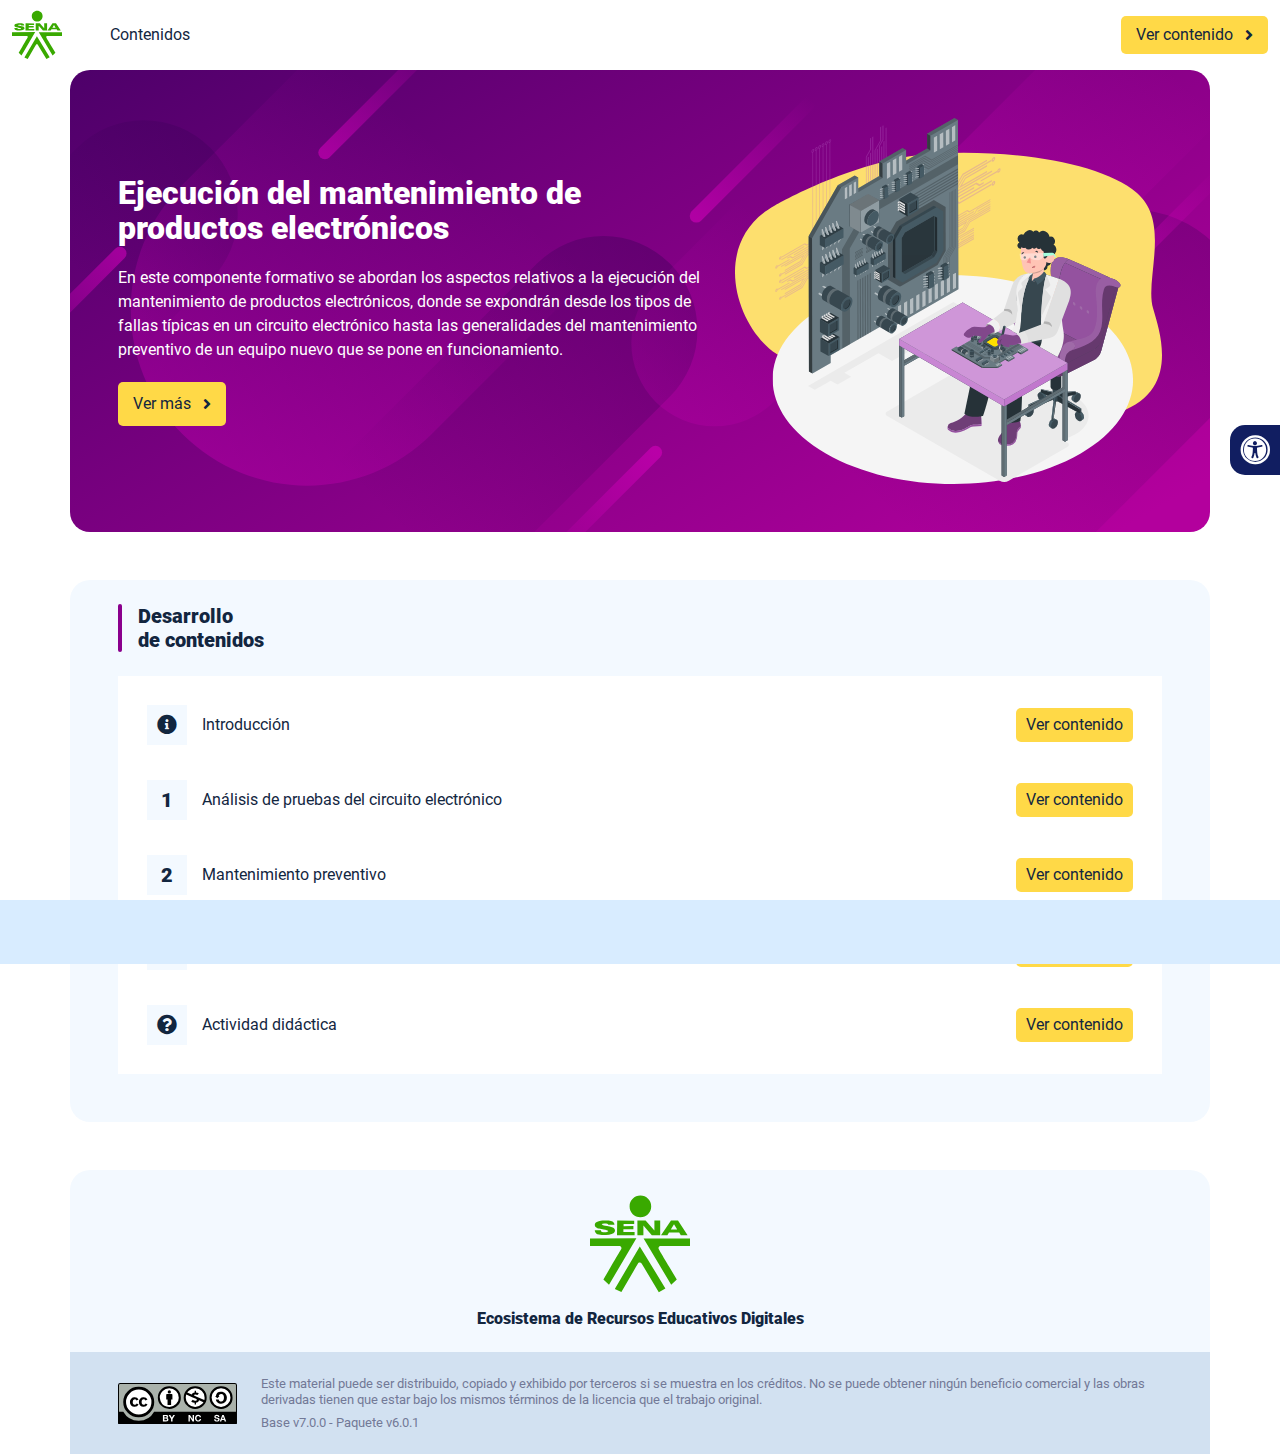
<file: index.html>
<!DOCTYPE html><html lang=""><head><meta charset="utf-8"><meta http-equiv="X-UA-Compatible" content="IE=edge"><meta name="viewport" content="width=device-width,initial-scale=1"><link rel="icon" href="favicon.ico"><title>Ejecución del mantenimiento de productos electrónicos</title><link href="css/chunk-0c047e41.3babef71.css" rel="prefetch"><link href="css/chunk-25b302c8.3babef71.css" rel="prefetch"><link href="css/chunk-26fc7596.3babef71.css" rel="prefetch"><link href="css/chunk-2d2747e2.3babef71.css" rel="prefetch"><link href="css/chunk-32334cb6.3babef71.css" rel="prefetch"><link href="css/chunk-3c57cd7b.3babef71.css" rel="prefetch"><link href="css/chunk-4f2d402a.3babef71.css" rel="prefetch"><link href="css/chunk-515a8379.a6819f37.css" rel="prefetch"><link href="css/chunk-59974754.00ea0066.css" rel="prefetch"><link href="css/chunk-60cbc06b.09438581.css" rel="prefetch"><link href="css/chunk-6e1e538a.3ba0a060.css" rel="prefetch"><link href="css/chunk-766a929b.8024496b.css" rel="prefetch"><link href="css/chunk-f2df7d2c.3babef71.css" rel="prefetch"><link href="css/comple.3d54ae59.css" rel="prefetch"><link href="css/creditos.7a6703d5.css" rel="prefetch"><link href="css/glosario.7948f788.css" rel="prefetch"><link href="css/referencias.9ede62c3.css" rel="prefetch"><link href="css/tema1.9f74867a.css" rel="prefetch"><link href="css/tema2.792bbd8e.css" rel="prefetch"><link href="js/actividad.cfe5ff0c.js" rel="prefetch"><link href="js/chunk-0206bfa0.9d64e2cb.js" rel="prefetch"><link href="js/chunk-0c047e41.c1b5f948.js" rel="prefetch"><link href="js/chunk-13a6037e.b6cc52b1.js" rel="prefetch"><link href="js/chunk-18f95272.c2a5eee4.js" rel="prefetch"><link href="js/chunk-25b302c8.26cfb7b2.js" rel="prefetch"><link href="js/chunk-26fc7596.286ada91.js" rel="prefetch"><link href="js/chunk-2c06842c.44a60f75.js" rel="prefetch"><link href="js/chunk-2d0c5615.ebc1981a.js" rel="prefetch"><link href="js/chunk-2d0e96ec.7b8875b5.js" rel="prefetch"><link href="js/chunk-2d208d90.9c6a4a0e.js" rel="prefetch"><link href="js/chunk-2d21d0e2.320e0a0d.js" rel="prefetch"><link href="js/chunk-2d22c123.474e9714.js" rel="prefetch"><link href="js/chunk-2d2747e2.55b9a2a1.js" rel="prefetch"><link href="js/chunk-2e80bb9a.818f9add.js" rel="prefetch"><link href="js/chunk-319206de.2b0a71fd.js" rel="prefetch"><link href="js/chunk-32334cb6.4e06baf7.js" rel="prefetch"><link href="js/chunk-36769079.f509823e.js" rel="prefetch"><link href="js/chunk-3c57cd7b.d8fd3cb3.js" rel="prefetch"><link href="js/chunk-4cdd78c0.21552dad.js" rel="prefetch"><link href="js/chunk-4f2d402a.f52de32d.js" rel="prefetch"><link href="js/chunk-515a8379.ad4b0488.js" rel="prefetch"><link href="js/chunk-53ccb27e.e4c9c4d9.js" rel="prefetch"><link href="js/chunk-55d286b8.984d19df.js" rel="prefetch"><link href="js/chunk-59974754.4b536167.js" rel="prefetch"><link href="js/chunk-60cbc06b.17f2bb4a.js" rel="prefetch"><link href="js/chunk-659152b8.4c724f06.js" rel="prefetch"><link href="js/chunk-6e1e538a.1656d117.js" rel="prefetch"><link href="js/chunk-766a929b.4fd76fb0.js" rel="prefetch"><link href="js/chunk-c796899c.b404a9ce.js" rel="prefetch"><link href="js/chunk-e8a7823a.9ff4a1e8.js" rel="prefetch"><link href="js/chunk-f2df7d2c.d2fe56d5.js" rel="prefetch"><link href="js/chunk-fde47172.6ef31f8b.js" rel="prefetch"><link href="js/comple.5336269e.js" rel="prefetch"><link href="js/creditos.e0a862ca.js" rel="prefetch"><link href="js/glosario.363dc589.js" rel="prefetch"><link href="js/intro.572622a7.js" rel="prefetch"><link href="js/referencias.d08e66c8.js" rel="prefetch"><link href="js/sintesis.1ff65897.js" rel="prefetch"><link href="js/tema1.a4a6619f.js" rel="prefetch"><link href="js/tema2.3b113347.js" rel="prefetch"><link href="js/tema3.525ac3df.js" rel="prefetch"><link href="css/app.ff133e4c.css" rel="preload" as="style"><link href="css/chunk-vendors.dcd88f6c.css" rel="preload" as="style"><link href="js/app.e554df5c.js" rel="preload" as="script"><link href="js/chunk-vendors.dc5159f4.js" rel="preload" as="script"><link href="css/chunk-vendors.dcd88f6c.css" rel="stylesheet"><link href="css/app.ff133e4c.css" rel="stylesheet"></head><body><noscript><strong>We're sorry but Ejecución del mantenimiento de productos electrónicos doesn't work properly without JavaScript enabled. Please enable it to continue.</strong></noscript><div id="app"></div><script src="js/chunk-vendors.dc5159f4.js"></script><script src="js/app.e554df5c.js"></script></body></html>
</file>
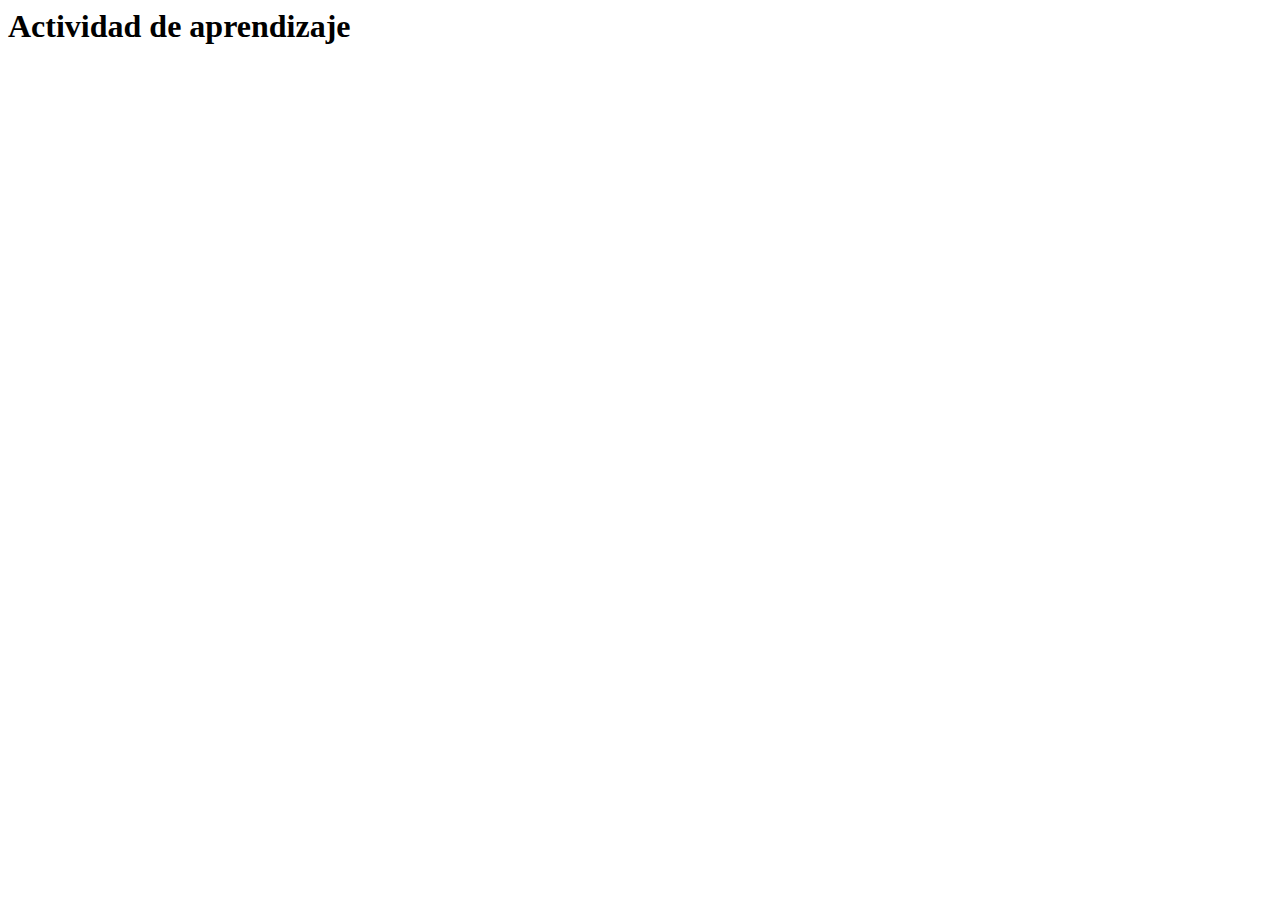
<file: actividades/actividad.html>
<html lang="en">
<head>
  <meta charset="UTF-8">
  <meta http-equiv="X-UA-Compatible" content="IE=edge">
  <meta name="viewport" content="width=device-width, initial-scale=1.0">
  <title>Actividad de aprendizaje</title>
</head>
<body>
  <h1>Actividad de aprendizaje</h1>
</body>
</html>
</file>
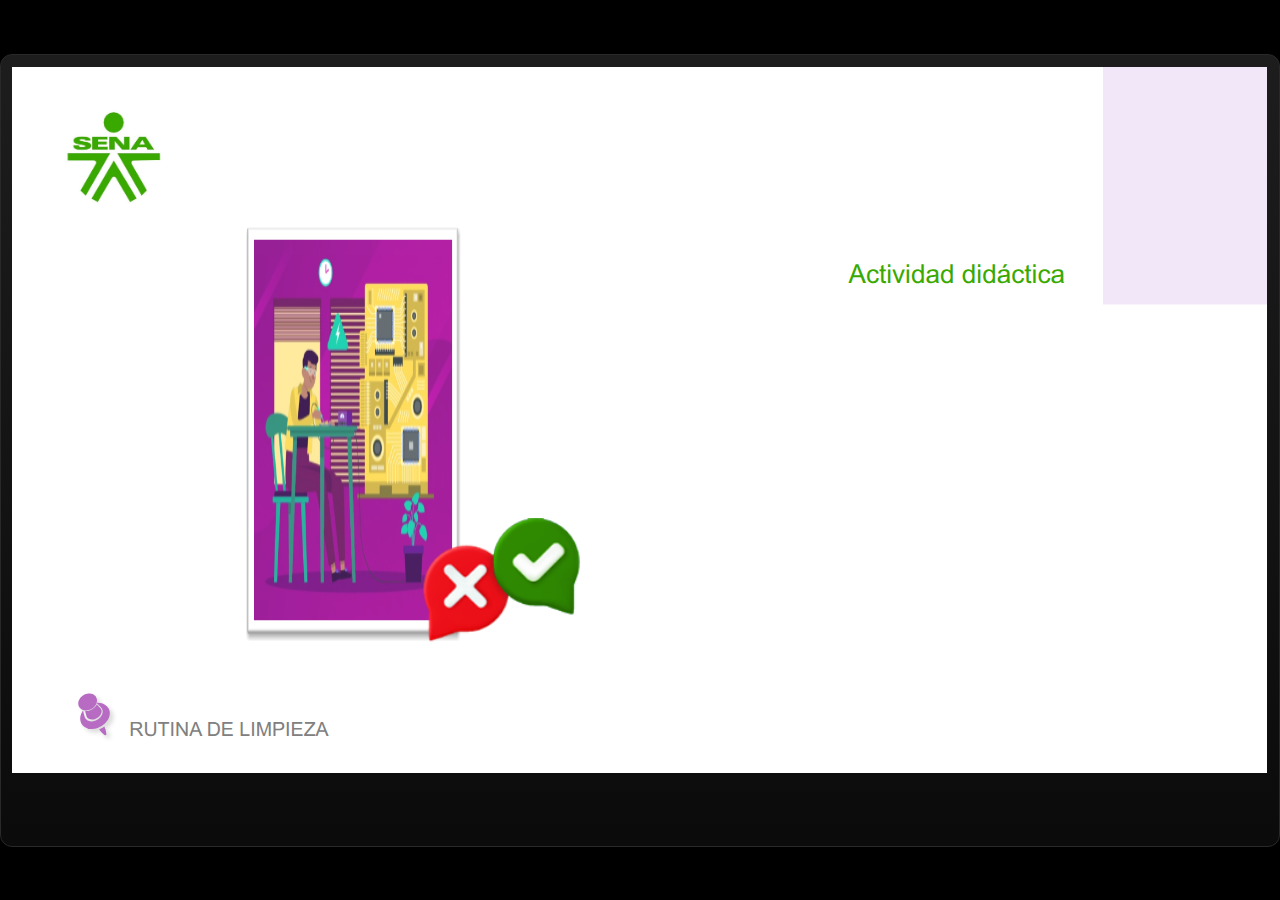
<file: actividades/actividad1/actividad.html>
﻿<!doctype html>
<html lang="es">
<head>
  <meta charset="utf-8">
  <!-- Creado con Storyline 360 - http://www.articulate.com  -->
  <!-- version: 3.76.30446.0 -->
  <title>Actividad did&#225;ctica</title>
  <meta http-equiv="x-ua-compatible" content="IE=edge"/>
  <meta name="viewport" content="width=device-width,initial-scale=1,user-scalable=no,shrink-to-fit=no,minimal-ui"/>
  <meta name="apple-mobile-web-app-capable" content="yes"/>
  <style>
    html, body { height: 100%; padding: 0; margin: 0 }
    #app { height: 100%; width: 100%; }
  </style>

  <script>
    window.DS = {};
    window.globals = {
      DATA_PATH_BASE: '',
      HAS_FRAME: true,
      HAS_SLIDE: true,

      lmsPresent: false,
      tinCanPresent: false,
      cmi5Present: false,
      aoSupport: false,
      scale: 'show all',
      captureRc: false,
      browserSize: 'optimal',
      bgColor: '#000000',
      features: 'AccessibleVideo,ConnectionMessages,DropIn1,FullScreenToggle,InsertSvgPicture,LayerPresentAsDialog,MultipleQuizTracking,PlayerSpeedControl,StreamingVideo,UpdatedThemeEditor,UseAudioElement,VideoTranscripts',
      themeName: 'classic',
      preloaderColor: '#FFFFFF',
      suppressAnalytics: false,
      productChannel: 'stable',
      publishSource: 'storyline',
      aid: 'aid|5304b41d-7af7-4125-b8d1-83eb222823e2',
      cid: '0a2c10ff-bcb6-42c3-90ff-854b3ac77930',
      playerVersion: '3.76.30446.0',
      publishTimestamp: '2023-06-22T17:48:14.1954313Z',
      maxIosVideoElements: 10,
      connectionSettings: { mode: 'disabled' },

      
      parseParams: function(qs) {
        if (window.globals.parsedParams != null) {
          return window.globals.parsedParams;
        }
        qs = (qs || window.location.search.substr(1)).split('+').join(' ');
        var params = {},
            tokens,
            re = /[?&]?([^=]+)=([^&]*)/g;

        while (tokens = re.exec(qs)) {
          params[decodeURIComponent(tokens[1]).trim()] =
            decodeURIComponent(tokens[2]).trim();
        }
        window.globals.parsedParams = params;
        return params;
      }

    };
  </script>
  <script>
    var isIe11 = ('ActiveXObject' in window || window.MSBlobBuilder != null)
      && window.msCrypto != null && !window.ActiveXObject;
    if (isIe11) {
      window.globals.unsupportedBrowser = true;
      document.write(atob('[base64]'));
    }
  </script>
  
  <script>window.THREE = { };</script>
  
</head>
<body style="background: #000000" class="cs-HTML theme-classic">
  <!-- 360 -->
  <script>!function(){var e,i=/iPhone/i,o=/iPod/i,n=/iPad/i,t=/\biOS-universal(?:.+)Mac\b/i,r=/\bAndroid(?:.+)Mobile\b/i,a=/Android/i,d=/(?:SD4930UR|\bSilk(?:.+)Mobile\b)/i,p=/Silk/i,l=/Windows Phone/i,u=/\bWindows(?:.+)ARM\b/i,b=/BlackBerry/i,s=/BB10/i,c=/Opera Mini/i,f=/\b(CriOS|Chrome)(?:.+)Mobile/i,h=/Mobile(?:.+)Firefox\b/i,v=function(e){return void 0!==e&&"MacIntel"===e.platform&&"number"==typeof e.maxTouchPoints&&e.maxTouchPoints>1&&"undefined"==typeof MSStream};e=function(e){var m={userAgent:"",platform:"",maxTouchPoints:0};e||"undefined"==typeof navigator?"string"==typeof e?m.userAgent=e:e&&e.userAgent&&(m={userAgent:e.userAgent,platform:e.platform,maxTouchPoints:e.maxTouchPoints||0}):m={userAgent:navigator.userAgent,platform:navigator.platform,maxTouchPoints:navigator.maxTouchPoints||0};var g=m.userAgent,y=g.split("[FBAN");void 0!==y[1]&&(g=y[0]),void 0!==(y=g.split("Twitter"))[1]&&(g=y[0]);var A=function(e){return function(i){return i.test(e)}}(g),w={apple:{phone:A(i)&&!A(l),ipod:A(o),tablet:!A(i)&&(A(n)||v(m))&&!A(l),universal:A(t),device:(A(i)||A(o)||A(n)||A(t)||v(m))&&!A(l)},amazon:{phone:A(d),tablet:!A(d)&&A(p),device:A(d)||A(p)},android:{phone:!A(l)&&A(d)||!A(l)&&A(r),tablet:!A(l)&&!A(d)&&!A(r)&&(A(p)||A(a)),device:!A(l)&&(A(d)||A(p)||A(r)||A(a))||A(/\bokhttp\b/i)},windows:{phone:A(l),tablet:A(u),device:A(l)||A(u)},other:{blackberry:A(b),blackberry10:A(s),opera:A(c),firefox:A(h),chrome:A(f),device:A(b)||A(s)||A(c)||A(h)||A(f)},any:!1,phone:!1,tablet:!1};return w.any=w.apple.device||w.android.device||w.windows.device||w.other.device,w.phone=w.apple.phone||w.android.phone||w.windows.phone,w.tablet=w.apple.tablet||w.android.tablet||w.windows.tablet,w}(),"object"==typeof exports&&"undefined"!=typeof module?module.exports=e:"function"==typeof define&&define.amd?define((function(){return e})):this.isMobile=e}();
    window.isMobile.apple.tablet = window.isMobile.apple.tablet ||
      (navigator.platform === 'MacIntel' && navigator.maxTouchPoints > 1);
    window.isMobile.apple.device = window.isMobile.apple.device || window.isMobile.apple.tablet;
    window.isMobile.tablet = window.isMobile.tablet || window.isMobile.apple.tablet;
    window.isMobile.any = window.isMobile.any || window.isMobile.apple.tablet;
  </script>

  <div id="focus-sink" tabindex="-1"></div>

  <div id="preso"></div>
  <script>
    (function() {

      var classTypes = [ 'desktop', 'mobile', 'phone', 'tablet' ];

      var addDeviceClasses = function(prefix, testObj) {
        var curr, i;
        for (i = 0; i < classTypes.length; i++) {
          curr = classTypes[i];
          if (testObj[curr]) {
            document.body.classList.add(prefix + curr);
          }
        }
      };

      var params = window.globals.parseParams(),
          isDevicePreview = params.devicepreview === '1',
          isPhoneOverride = params.deviceType === 'phone' || (isDevicePreview && params.phone == '1'),
          isTabletOverride = (params.deviceType === 'tablet' || isDevicePreview) && !isPhoneOverride,
          isMobileOverride = isPhoneOverride || isTabletOverride;

      var deviceView = {
        desktop: !window.isMobile.any && !isMobileOverride,
        mobile: window.isMobile.any || isMobileOverride,
        phone: isPhoneOverride || (window.isMobile.phone && !isTabletOverride),
        tablet: isTabletOverride || window.isMobile.tablet
      };

      window.globals.deviceView = deviceView;
      window.isMobile.desktop = !window.isMobile.any;
      window.isMobile.mobile = window.isMobile.any;

      addDeviceClasses('view-', deviceView);

    })();
  </script>
  
  <script src='story_content/user.js' type=text/javascript></script>
  <div class="slide-loader"></div>

  <script>
    if (window.globals.deviceView.isMobile) { var doc = document, loader = doc.body.querySelector('.slide-loader'); [ 1, 2, 3 ].forEach(function(n) { var d = doc.createElement('div'); d.style.backgroundColor = window.globals.preloaderColor; d.classList.add('mobile-loader-dot'); d.classList.add('dot' + n); loader.appendChild(d); }); }
  </script>

  <div class="mobile-load-title-overlay" style="display: none">
    <div class="mobile-load-title">Actividad did&#225;ctica</div>
  </div>

  <div class="mobile-chrome-warning"></div>

  
<style>
  .warn-connection-dialog {
    display: none;
    background: transparent;
    pointer-events: none;
    position: fixed;
    left: 0;
    top: 0;
    width: 100%;
    height: 100%;
    z-index: 999;
  }

  .warn-connection-content {
    border-radius: 4px;
    background: white;
    border: 1px solid #E7E7E7;
    color: #333333;
    box-shadow: 0 2px 4px rgba(0, 0, 0, 0.25);
    transition: all 150ms ease-out;
    position: absolute;
    white-space: nowrap;
  }

  .view-phone.is-landscape .warn-connection-content {
    left: 23px;
    bottom: 23px;
  }

  .view-tablet.is-landscape .warn-connection-content {
    left: 50%;
    top: 20px;
    transform: translateX(-50%);
  }

  .is-portrait .warn-connection-content {
    transform: translate(-50%, calc(-100% - 15px));
  }

  .warn-connection-content p {
    display: inline-block;
    margin: 0 8px 0 0;
    line-height: 33px;
    font-size: 11px;
  }

  .warn-connection-content svg {
    position: relative;
    vertical-align: middle;
    margin: 0 2px 2px 8px;
  }

  .view-desktop .warn-connection-content {
    left: 1.5em;
    bottom: 1.5em;
  }

  .view-desktop .warn-connection-content p {
    font-size: 1.1em;
  }

  .is-offline .warn-connection-dialog {
    display: block;
  }

  .is-offline .cs-panel * {
    pointer-events: none !important;
  }

  .is-offline .cs-panel {
    pointer-events: all !important;
  }

  .is-offline #nav-controls * {
    pointer-events: none !important;
  }

  .is-offline #nav-controls {
    pointer-events: all !important;
  }
</style>

<div class="warn-connection-dialog">
  <div class="warn-connection-content">
    <svg width="17" height="15" viewBox="0 0 17 15" xmlns="http://www.w3.org/2000/svg">
      <path fill="#8F0000" stroke="white" d="M16.07,12.98 L15.88,12.23 L9.51,1.21 C8.97,0.26,7.6,0.26,7.06,1.21 L0.69,12.23 C0.15,13.16,0.81,14.36,1.91,14.36 H14.65 C15.47,14.36,16.05,13.7,16.07,12.98 Z"/>
      <path fill="white" stroke="white" d="M8.58,5.5 C8.35,5.28,8.5,5.35,8.21,5.32 C8.09,5.35,7.97,5.49,7.96,5.67 C7.97,5.79,7.98,5.92,7.98,6.04 L7.98,6.04 C7.99,6.17,8,6.31,8.01,6.43 L8.01,6.44 C8.03,6.92,8.06,7.41,8.09,7.9 L8.09,7.9 C8.12,8.39,8.14,8.88,8.17,9.37 C8.17,9.39,8.18,9.42,8.2,9.44 C8.23,9.46,8.25,9.47,8.28,9.47 C8.31,9.47,8.34,9.46,8.35,9.44 C8.37,9.43,8.38,9.4,8.39,9.35 L8.39,9.34 C8.39,9.24,8.4,9.15,8.4,9.05 L8.4,9.05 C8.41,8.96,8.41,8.86,8.42,8.75 C8.43,8.44,8.45,8.12,8.47,7.81 L8.47,7.81 C8.49,7.49,8.51,7.18,8.53,6.87 C8.55,6.46,8.56,6.05,8.59,5.64 L8.6,5.62 C8.6,5.57,8.59,5.53,8.58,5.5 L8.21,5.32 Z"/>
      <circle fill="white" stroke="white" cx="8.3" cy="11.35" r="0.3"/>
    </svg>
    <p>You are offline. Trying to reconnect...</p>
  </div>
</div>

<script>
  (function() {
    window.DS.connection = {
      warningShown: false,
      assets: {},
      loadingAssetGroup: false,
      retryDelay: 500
    };

    var connectionSettings = window.globals.connectionSettings || {};

    // The `window.globals.features` variable must be set in `webpack.dev.config` when testing locally - it is not enough
    // to have it in the data - but it must be set there as well.
    var useConnectionMessages = window.AbortController != null &&
      window.location.protocol != 'file:' &&
      window.globals.features.indexOf('ConnectionMessages') != -1 &&
      connectionSettings.mode === 'normal';

    window.DS.connection.useConnectionMessages = useConnectionMessages

    var assetCount = 0;
    var checkLoadedId;


    if (useConnectionMessages && connectionSettings != null) {
      var contentEl = document.querySelector('.warn-connection-content');
      var messageEl = contentEl.querySelector('p')

      if (connectionSettings.useDarkTheme) {
        contentEl.style.borderColor = '#BABBBA';
        contentEl.style.backgroundColor = '#282828';
        contentEl.style.color = '#FFFFFF';
      }

      if (connectionSettings.message != null) {
        messageEl.textContent = window.decodeURIComponent(connectionSettings.message);
      }
    }

    function checkAssetsReady() {
      for (var i in DS.connection.assets) {
        if (!DS.connection.assets[i].success) {
          return false;
        }
      }
      return true;
    }

    function stopAssetGroup() {
      if (!useConnectionMessages) { return; }

      assetCount = 0;

      DS.connection.oldAssetGroup = DS.connection.assets;
      DS.connection.assets = {};
      DS.connection.loadingAssetGroup = false;
      clearInterval(checkLoadedId);
    }

    function startAssetGroup() {
      if (!useConnectionMessages) { return; }
      var ticks = 0;
      clearInterval(checkLoadedId);
      checkLoadedId = setInterval(function() {
        var loaded = 0;
        if (assetCount === 0 && loaded === 0) {
          clearInterval(checkLoadedId);
          return;
        }

        for (var i in DS.connection.assets) {
          if (DS.connection.assets[i].success) {
            loaded++;
          }
        }

        if (assetCount === loaded && checkAssetsReady()) {
          for (var i in DS.connection.assets) {
            if (DS.connection.assets[i].action) {
              DS.connection.assets[i].action();
            }
          }
          hideWarning();
          stopAssetGroup();
        }
      }, 100)
    }

    function requiredAsset(url, action, retry, type) {
      if (!useConnectionMessages) { return; }
      if (DS.connection.assets[url]) { return; }

      DS.connection.assets[url] = {
        success: false, action: action, retry: retry, type: type
      };
      assetCount = Object.keys(DS.connection.assets).length;
      if (!DS.connection.loadingAssetGroup) {
        startAssetGroup();
      }
      DS.connection.loadingAssetGroup = true;
    }

    function assetLoaded(url) {
      if (!useConnectionMessages) { return; }
      if (DS.connection.assets[url]) {
        DS.connection.assets[url].success = true;
      }
    }

    function assetFailed(url) {
      if (!useConnectionMessages) { return; }
      if (!DS.connection.assets[url]) {
        if (/\.js$/.test(url)) {
          setTimeout(function() {
            if (DS.connection.lastSlideLoaded != null) {
              DS.connection.lastSlideLoaded();
            }
          }, DS.connection.retryDelay);
        }
        return;
      }
      if (!DS.connection.warningShown) { showWarning(); }
      if (DS.connection.assets[url].retry) {
        setTimeout(function() {
          if (!DS.connection.assets[url].success) {
            DS.connection.assets[url].retry()
          }
        }, DS.connection.retryDelay);
      }
    }

    function hideWarning() {
      document.body.classList.remove('is-offline');
      DS.connection.warningShown = false;
    }
    DS.connection.hideWarning = hideWarning

    function showWarning(btn) {
      document.body.classList.add('is-offline')
      DS.connection.warningShown = true;
      updateWarningPosition();
    }

    function updateWarningPosition() {
      if (!DS.connection.warningShown) {
        return;
      }

      var isPortrait = document.body.classList.contains('is-portrait');
      var warningEl = document.querySelector('.warn-connection-content');

      if (isPortrait) {
        var slide = document.querySelector('.primary-slide');
        var slideRect = slide.getBoundingClientRect();

        warningEl.style.top = `${slideRect.top}px`
        warningEl.style.left = `${slideRect.left + slideRect.width / 2}px`
      } else {
        warningEl.style.top = null;
        warningEl.style.left = null;
      }

      window.requestAnimationFrame(updateWarningPosition);
    }

    // these will all be noops if the feature flag isn't set in
    // the data and `window.globals.features`
    DS.connection.requiredAsset = requiredAsset;
    DS.connection.assetLoaded = assetLoaded;
    DS.connection.assetFailed = assetFailed;
    DS.connection.stopAssetGroup = stopAssetGroup;
    DS.connection.startAssetGroup = startAssetGroup;
  })();
</script>


  <script>
    
    if (window.autoSpider && window.vInterfaceObject) {
      document.querySelector('.mobile-load-title-overlay').style.display = 'none';
    }
  </script>

  

  <link rel="stylesheet" href="html5/data/css/output.min.css" data-noprefix/>
</body>
<script src="html5/lib/scripts/bootstrapper.min.js"></script>
</html>
</file>
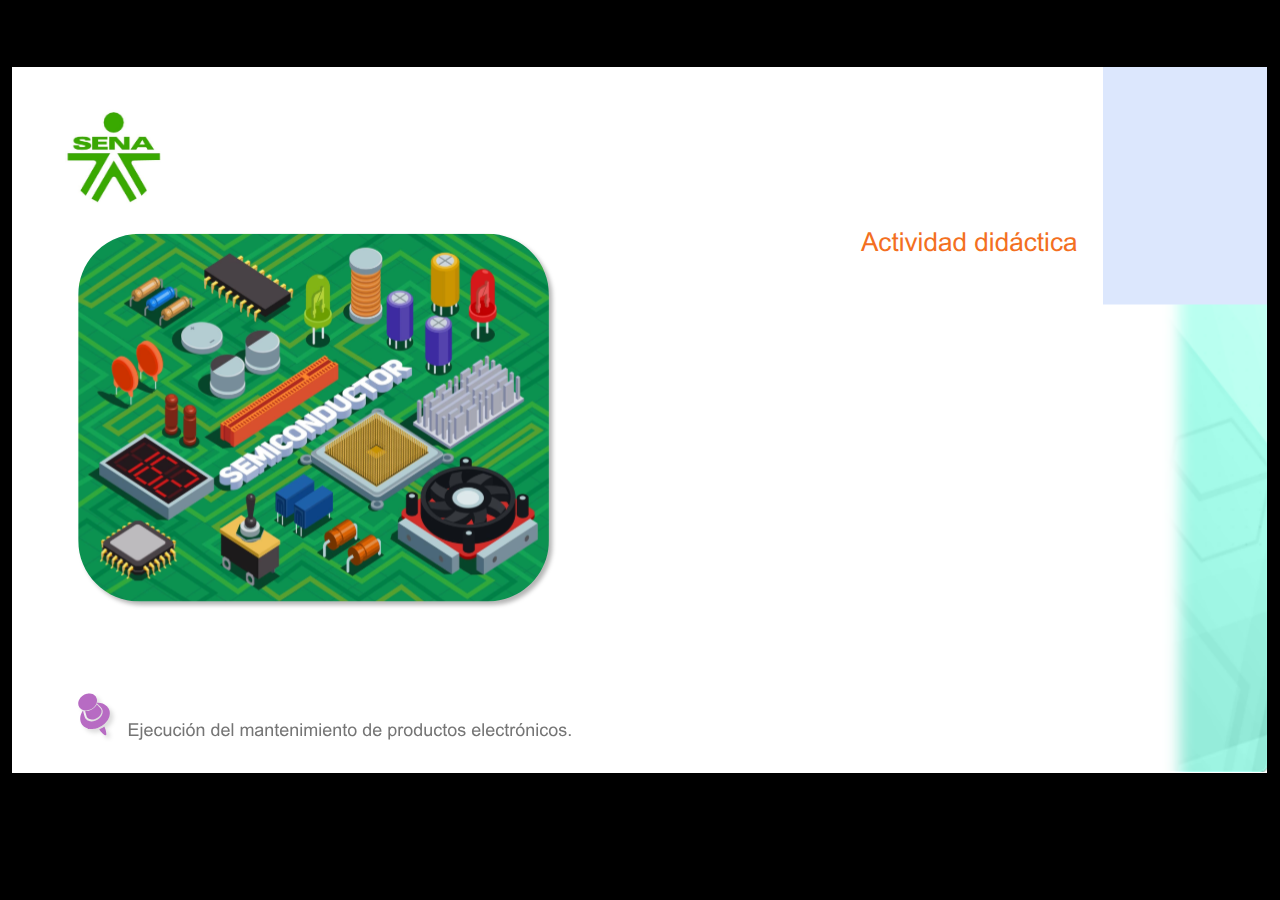
<file: actividades/AD/actividad.html>
﻿<!doctype html>
<html lang="es">
<head>
  <meta charset="utf-8">
  <!-- Creado con Storyline 360 - http://www.articulate.com  -->
  <!-- version: 3.75.30269.0 -->
  <title>Actividad did&#225;ctica</title>
  <meta http-equiv="x-ua-compatible" content="IE=edge"/>
  <meta name="viewport" content="width=device-width,initial-scale=1,user-scalable=no,shrink-to-fit=no,minimal-ui"/>
  <meta name="apple-mobile-web-app-capable" content="yes"/>
  <style>
    html, body { height: 100%; padding: 0; margin: 0 }
    #app { height: 100%; width: 100%; }
  </style>

  <script>
    window.DS = {};
    window.globals = {
      DATA_PATH_BASE: '',
      HAS_FRAME: true,
      HAS_SLIDE: true,

      lmsPresent: false,
      tinCanPresent: false,
      cmi5Present: false,
      aoSupport: false,
      scale: 'show all',
      captureRc: false,
      browserSize: 'optimal',
      bgColor: '#000000',
      features: 'AccessibleVideo,BackgroundAudio,ConnectionMessages,FullScreenToggle,InsertSvgPicture,LayerPresentAsDialog,MultipleQuizTracking,PlayerSpeedControl,StreamingVideo,UpdatedThemeEditor,UseAudioElement,VideoTranscripts',
      themeName: 'classic',
      preloaderColor: '#FFFFFF',
      suppressAnalytics: false,
      productChannel: 'stable',
      publishSource: 'storyline',
      aid: 'aid|5304b41d-7af7-4125-b8d1-83eb222823e2',
      cid: '92fe5432-18d5-48ad-9d47-d36703aa2c5a',
      playerVersion: '3.75.30269.0',
      publishTimestamp: '2023-07-26T21:23:17.3830329Z',
      maxIosVideoElements: 10,
      connectionSettings: { },

      
      parseParams: function(qs) {
        if (window.globals.parsedParams != null) {
          return window.globals.parsedParams;
        }
        qs = (qs || window.location.search.substr(1)).split('+').join(' ');
        var params = {},
            tokens,
            re = /[?&]?([^=]+)=([^&]*)/g;

        while (tokens = re.exec(qs)) {
          params[decodeURIComponent(tokens[1]).trim()] =
            decodeURIComponent(tokens[2]).trim();
        }
        window.globals.parsedParams = params;
        return params;
      }

    };
  </script>
  <script>
    var isIe11 = ('ActiveXObject' in window || window.MSBlobBuilder != null)
      && window.msCrypto != null && !window.ActiveXObject;
    if (isIe11) {
      window.globals.unsupportedBrowser = true;
      document.write(atob('[base64]'));
    }
  </script>
  
  <script>window.THREE = { };</script>
  
</head>
<body style="background: #000000" class="cs-HTML theme-classic">
  <!-- 360 -->
  <script>!function(){var e,i=/iPhone/i,o=/iPod/i,n=/iPad/i,t=/\biOS-universal(?:.+)Mac\b/i,r=/\bAndroid(?:.+)Mobile\b/i,a=/Android/i,d=/(?:SD4930UR|\bSilk(?:.+)Mobile\b)/i,p=/Silk/i,l=/Windows Phone/i,u=/\bWindows(?:.+)ARM\b/i,b=/BlackBerry/i,s=/BB10/i,c=/Opera Mini/i,f=/\b(CriOS|Chrome)(?:.+)Mobile/i,h=/Mobile(?:.+)Firefox\b/i,v=function(e){return void 0!==e&&"MacIntel"===e.platform&&"number"==typeof e.maxTouchPoints&&e.maxTouchPoints>1&&"undefined"==typeof MSStream};e=function(e){var m={userAgent:"",platform:"",maxTouchPoints:0};e||"undefined"==typeof navigator?"string"==typeof e?m.userAgent=e:e&&e.userAgent&&(m={userAgent:e.userAgent,platform:e.platform,maxTouchPoints:e.maxTouchPoints||0}):m={userAgent:navigator.userAgent,platform:navigator.platform,maxTouchPoints:navigator.maxTouchPoints||0};var g=m.userAgent,y=g.split("[FBAN");void 0!==y[1]&&(g=y[0]),void 0!==(y=g.split("Twitter"))[1]&&(g=y[0]);var A=function(e){return function(i){return i.test(e)}}(g),w={apple:{phone:A(i)&&!A(l),ipod:A(o),tablet:!A(i)&&(A(n)||v(m))&&!A(l),universal:A(t),device:(A(i)||A(o)||A(n)||A(t)||v(m))&&!A(l)},amazon:{phone:A(d),tablet:!A(d)&&A(p),device:A(d)||A(p)},android:{phone:!A(l)&&A(d)||!A(l)&&A(r),tablet:!A(l)&&!A(d)&&!A(r)&&(A(p)||A(a)),device:!A(l)&&(A(d)||A(p)||A(r)||A(a))||A(/\bokhttp\b/i)},windows:{phone:A(l),tablet:A(u),device:A(l)||A(u)},other:{blackberry:A(b),blackberry10:A(s),opera:A(c),firefox:A(h),chrome:A(f),device:A(b)||A(s)||A(c)||A(h)||A(f)},any:!1,phone:!1,tablet:!1};return w.any=w.apple.device||w.android.device||w.windows.device||w.other.device,w.phone=w.apple.phone||w.android.phone||w.windows.phone,w.tablet=w.apple.tablet||w.android.tablet||w.windows.tablet,w}(),"object"==typeof exports&&"undefined"!=typeof module?module.exports=e:"function"==typeof define&&define.amd?define((function(){return e})):this.isMobile=e}();
    window.isMobile.apple.tablet = window.isMobile.apple.tablet ||
      (navigator.platform === 'MacIntel' && navigator.maxTouchPoints > 1);
    window.isMobile.apple.device = window.isMobile.apple.device || window.isMobile.apple.tablet;
    window.isMobile.tablet = window.isMobile.tablet || window.isMobile.apple.tablet;
    window.isMobile.any = window.isMobile.any || window.isMobile.apple.tablet;
  </script>

  <div id="focus-sink" tabindex="-1"></div>

  <div id="preso"></div>
  <script>
    (function() {

      var classTypes = [ 'desktop', 'mobile', 'phone', 'tablet' ];

      var addDeviceClasses = function(prefix, testObj) {
        var curr, i;
        for (i = 0; i < classTypes.length; i++) {
          curr = classTypes[i];
          if (testObj[curr]) {
            document.body.classList.add(prefix + curr);
          }
        }
      };

      var params = window.globals.parseParams(),
          isDevicePreview = params.devicepreview === '1',
          isPhoneOverride = params.deviceType === 'phone' || (isDevicePreview && params.phone == '1'),
          isTabletOverride = (params.deviceType === 'tablet' || isDevicePreview) && !isPhoneOverride,
          isMobileOverride = isPhoneOverride || isTabletOverride;

      var deviceView = {
        desktop: !window.isMobile.any && !isMobileOverride,
        mobile: window.isMobile.any || isMobileOverride,
        phone: isPhoneOverride || (window.isMobile.phone && !isTabletOverride),
        tablet: isTabletOverride || window.isMobile.tablet
      };

      window.globals.deviceView = deviceView;
      window.isMobile.desktop = !window.isMobile.any;
      window.isMobile.mobile = window.isMobile.any;

      addDeviceClasses('view-', deviceView);

    })();
  </script>
  
  <script src='story_content/user.js' type=text/javascript></script>
  <div class="slide-loader"></div>

  <script>
    if (window.globals.deviceView.isMobile) { var doc = document, loader = doc.body.querySelector('.slide-loader'); [ 1, 2, 3 ].forEach(function(n) { var d = doc.createElement('div'); d.style.backgroundColor = window.globals.preloaderColor; d.classList.add('mobile-loader-dot'); d.classList.add('dot' + n); loader.appendChild(d); }); }
  </script>

  <div class="mobile-load-title-overlay" style="display: none">
    <div class="mobile-load-title">Actividad did&#225;ctica2</div>
  </div>

  <div class="mobile-chrome-warning"></div>

  
<style>
  .warn-connection-dialog {
    display: none;
    background: transparent;
    pointer-events: none;
    position: fixed;
    left: 0;
    top: 0;
    width: 100%;
    height: 100%;
    z-index: 999;
  }

  .warn-connection-content {
    border-radius: 4px;
    background: white;
    border: 1px solid #E7E7E7;
    color: #333333;
    box-shadow: 0 2px 4px rgba(0, 0, 0, 0.25);
    transition: all 150ms ease-out;
    position: absolute;
    white-space: nowrap;
  }

  .view-phone.is-landscape .warn-connection-content {
    left: 23px;
    bottom: 23px;
  }

  .view-tablet.is-landscape .warn-connection-content {
    left: 50%;
    top: 20px;
    transform: translateX(-50%);
  }

  .is-portrait .warn-connection-content {
    transform: translate(-50%, calc(-100% - 15px));
  }

  .warn-connection-content p {
    display: inline-block;
    margin: 0 8px 0 0;
    line-height: 33px;
    font-size: 11px;
  }

  .warn-connection-content svg {
    position: relative;
    vertical-align: middle;
    margin: 0 2px 2px 8px;
  }

  .view-desktop .warn-connection-content {
    left: 1.5em;
    bottom: 1.5em;
  }

  .view-desktop .warn-connection-content p {
    font-size: 1.1em;
  }

  .is-offline .warn-connection-dialog {
    display: block;
  }

  .is-offline .cs-panel * {
    pointer-events: none !important;
  }

  .is-offline .cs-panel {
    pointer-events: all !important;
  }

  .is-offline #nav-controls * {
    pointer-events: none !important;
  }

  .is-offline #nav-controls {
    pointer-events: all !important;
  }
</style>

<div class="warn-connection-dialog">
  <div class="warn-connection-content">
    <svg width="17" height="15" viewBox="0 0 17 15" xmlns="http://www.w3.org/2000/svg">
      <path fill="#8F0000" stroke="white" d="M16.07,12.98 L15.88,12.23 L9.51,1.21 C8.97,0.26,7.6,0.26,7.06,1.21 L0.69,12.23 C0.15,13.16,0.81,14.36,1.91,14.36 H14.65 C15.47,14.36,16.05,13.7,16.07,12.98 Z"/>
      <path fill="white" stroke="white" d="M8.58,5.5 C8.35,5.28,8.5,5.35,8.21,5.32 C8.09,5.35,7.97,5.49,7.96,5.67 C7.97,5.79,7.98,5.92,7.98,6.04 L7.98,6.04 C7.99,6.17,8,6.31,8.01,6.43 L8.01,6.44 C8.03,6.92,8.06,7.41,8.09,7.9 L8.09,7.9 C8.12,8.39,8.14,8.88,8.17,9.37 C8.17,9.39,8.18,9.42,8.2,9.44 C8.23,9.46,8.25,9.47,8.28,9.47 C8.31,9.47,8.34,9.46,8.35,9.44 C8.37,9.43,8.38,9.4,8.39,9.35 L8.39,9.34 C8.39,9.24,8.4,9.15,8.4,9.05 L8.4,9.05 C8.41,8.96,8.41,8.86,8.42,8.75 C8.43,8.44,8.45,8.12,8.47,7.81 L8.47,7.81 C8.49,7.49,8.51,7.18,8.53,6.87 C8.55,6.46,8.56,6.05,8.59,5.64 L8.6,5.62 C8.6,5.57,8.59,5.53,8.58,5.5 L8.21,5.32 Z"/>
      <circle fill="white" stroke="white" cx="8.3" cy="11.35" r="0.3"/>
    </svg>
    <p>You are offline. Trying to reconnect...</p>
  </div>
</div>

<script>
  (function() {
    window.DS.connection = {
      warningShown: false,
      assets: {},
      loadingAssetGroup: false,
      retryDelay: 500
    };

    // @TODO this is POC code and can be cleaned up a bit more if we move forward
    // with the feature



    // The `window.globals.features` variable must be set in `webpack.dev.config` when testing locally - it is not enough
    // to have it in the data - but it must be set there as well.
    var useConnectionMessages = window.AbortController != null &&
      window.location.protocol != 'file:' &&
      window.globals.features.indexOf('ConnectionMessages') != -1;

    window.DS.connection.useConnectionMessages = useConnectionMessages

    var assetCount = 0;
    var checkLoadedId;
    var connectionSettings = window.globals.connectionSettings;

    if (useConnectionMessages && connectionSettings != null) {
      var contentEl = document.querySelector('.warn-connection-content');
      var messageEl = contentEl.querySelector('p')

      if (connectionSettings.useDarkTheme) {
        contentEl.style.borderColor = '#BABBBA';
        contentEl.style.backgroundColor = '#282828';
        contentEl.style.color = '#FFFFFF';
      }

      if (connectionSettings.message != null) {
        messageEl.textContent = window.decodeURIComponent(connectionSettings.message);
      }
    }

    function checkAssetsReady() {
      for (var i in DS.connection.assets) {
        if (!DS.connection.assets[i].success) {
          return false;
        }
      }
      return true;
    }

    function stopAssetGroup() {
      if (!useConnectionMessages) { return; }

      assetCount = 0;

      DS.connection.oldAssetGroup = DS.connection.assets;
      DS.connection.assets = {};
      DS.connection.loadingAssetGroup = false;
      clearInterval(checkLoadedId);
    }

    function startAssetGroup() {
      if (!useConnectionMessages) { return; }
      var ticks = 0;
      clearInterval(checkLoadedId);
      checkLoadedId = setInterval(function() {
        var loaded = 0;
        if (assetCount === 0 && loaded === 0) {
          clearInterval(checkLoadedId);
          return;
        }

        for (var i in DS.connection.assets) {
          if (DS.connection.assets[i].success) {
            loaded++;
          }
        }

        if (assetCount === loaded && checkAssetsReady()) {
          for (var i in DS.connection.assets) {
            if (DS.connection.assets[i].action) {
              DS.connection.assets[i].action();
            }
          }
          hideWarning();
          stopAssetGroup();
        }
      }, 100)
    }

    function requiredAsset(url, action, retry, type) {
      if (!useConnectionMessages) { return; }
      if (DS.connection.assets[url]) { return; }

      DS.connection.assets[url] = {
        success: false, action: action, retry: retry, type: type
      };
      assetCount = Object.keys(DS.connection.assets).length;
      if (!DS.connection.loadingAssetGroup) {
        startAssetGroup();
      }
      DS.connection.loadingAssetGroup = true;
    }

    function assetLoaded(url) {
      if (!useConnectionMessages) { return; }
      if (DS.connection.assets[url]) {
        DS.connection.assets[url].success = true;
      }
    }

    function assetFailed(url) {
      if (!useConnectionMessages) { return; }
      if (!DS.connection.assets[url]) {
        if (/\.js$/.test(url)) {
          setTimeout(function() {
            if (DS.connection.lastSlideLoaded != null) {
              DS.connection.lastSlideLoaded();
            }
          }, DS.connection.retryDelay);
        }
        return;
      }
      if (!DS.connection.warningShown) { showWarning(); }
      if (DS.connection.assets[url].retry) {
        setTimeout(function() {
          if (!DS.connection.assets[url].success) {
            DS.connection.assets[url].retry()
          }
        }, DS.connection.retryDelay);
      }
    }

    function hideWarning() {
      document.body.classList.remove('is-offline');
      DS.connection.warningShown = false;
    }
    DS.connection.hideWarning = hideWarning

    function showWarning(btn) {
      document.body.classList.add('is-offline')
      DS.connection.warningShown = true;
      updateWarningPosition();
    }

    function updateWarningPosition() {
      if (!DS.connection.warningShown) {
        return;
      }

      var isPortrait = document.body.classList.contains('is-portrait');
      var warningEl = document.querySelector('.warn-connection-content');

      if (isPortrait) {
        var slide = document.querySelector('.primary-slide');
        var slideRect = slide.getBoundingClientRect();

        warningEl.style.top = `${slideRect.top}px`
        warningEl.style.left = `${slideRect.left + slideRect.width / 2}px`
      } else {
        warningEl.style.top = null;
        warningEl.style.left = null;
      }

      window.requestAnimationFrame(updateWarningPosition);
    }

    // these will all be noops if the feature flag isn't set in
    // the data and `window.globals.features`
    DS.connection.requiredAsset = requiredAsset;
    DS.connection.assetLoaded = assetLoaded;
    DS.connection.assetFailed = assetFailed;
    DS.connection.stopAssetGroup = stopAssetGroup;
    DS.connection.startAssetGroup = startAssetGroup;
  })();
</script>


  <script>
    
    if (window.autoSpider && window.vInterfaceObject) {
      document.querySelector('.mobile-load-title-overlay').style.display = 'none';
    }
  </script>

  

  <link rel="stylesheet" href="html5/data/css/output.min.css" data-noprefix/>
</body>
<script src="html5/lib/scripts/bootstrapper.min.js"></script>
</html>
</file>
<file: css/chunk-0c047e41.3babef71.css>
.actividad[data-v-22adfd6b]{background-color:#f2f2f2}.horizontal-scroll__wrapper[data-v-22adfd6b]{overflow:hidden}.horizontal-scroll[data-v-22adfd6b]{display:flex;transition:transform .5s ease-in-out;align-items:center;flex-wrap:nowrap}.horizontal-scroll[data-v-22adfd6b]:not(.row){width:100%}.horizontal-scroll--item-fw[data-v-22adfd6b]>div{flex-grow:0;flex-shrink:0;width:100%;margin:0!important}
</file>
<file: css/chunk-25b302c8.3babef71.css>
.actividad[data-v-22adfd6b]{background-color:#f2f2f2}.horizontal-scroll__wrapper[data-v-22adfd6b]{overflow:hidden}.horizontal-scroll[data-v-22adfd6b]{display:flex;transition:transform .5s ease-in-out;align-items:center;flex-wrap:nowrap}.horizontal-scroll[data-v-22adfd6b]:not(.row){width:100%}.horizontal-scroll--item-fw[data-v-22adfd6b]>div{flex-grow:0;flex-shrink:0;width:100%;margin:0!important}
</file>
<file: css/chunk-26fc7596.3babef71.css>
.actividad[data-v-22adfd6b]{background-color:#f2f2f2}.horizontal-scroll__wrapper[data-v-22adfd6b]{overflow:hidden}.horizontal-scroll[data-v-22adfd6b]{display:flex;transition:transform .5s ease-in-out;align-items:center;flex-wrap:nowrap}.horizontal-scroll[data-v-22adfd6b]:not(.row){width:100%}.horizontal-scroll--item-fw[data-v-22adfd6b]>div{flex-grow:0;flex-shrink:0;width:100%;margin:0!important}
</file>
<file: css/chunk-2d2747e2.3babef71.css>
.actividad[data-v-22adfd6b]{background-color:#f2f2f2}.horizontal-scroll__wrapper[data-v-22adfd6b]{overflow:hidden}.horizontal-scroll[data-v-22adfd6b]{display:flex;transition:transform .5s ease-in-out;align-items:center;flex-wrap:nowrap}.horizontal-scroll[data-v-22adfd6b]:not(.row){width:100%}.horizontal-scroll--item-fw[data-v-22adfd6b]>div{flex-grow:0;flex-shrink:0;width:100%;margin:0!important}
</file>
<file: css/chunk-32334cb6.3babef71.css>
.actividad[data-v-22adfd6b]{background-color:#f2f2f2}.horizontal-scroll__wrapper[data-v-22adfd6b]{overflow:hidden}.horizontal-scroll[data-v-22adfd6b]{display:flex;transition:transform .5s ease-in-out;align-items:center;flex-wrap:nowrap}.horizontal-scroll[data-v-22adfd6b]:not(.row){width:100%}.horizontal-scroll--item-fw[data-v-22adfd6b]>div{flex-grow:0;flex-shrink:0;width:100%;margin:0!important}
</file>
<file: css/chunk-3c57cd7b.3babef71.css>
.actividad[data-v-22adfd6b]{background-color:#f2f2f2}.horizontal-scroll__wrapper[data-v-22adfd6b]{overflow:hidden}.horizontal-scroll[data-v-22adfd6b]{display:flex;transition:transform .5s ease-in-out;align-items:center;flex-wrap:nowrap}.horizontal-scroll[data-v-22adfd6b]:not(.row){width:100%}.horizontal-scroll--item-fw[data-v-22adfd6b]>div{flex-grow:0;flex-shrink:0;width:100%;margin:0!important}
</file>
<file: css/chunk-4f2d402a.3babef71.css>
.actividad[data-v-22adfd6b]{background-color:#f2f2f2}.horizontal-scroll__wrapper[data-v-22adfd6b]{overflow:hidden}.horizontal-scroll[data-v-22adfd6b]{display:flex;transition:transform .5s ease-in-out;align-items:center;flex-wrap:nowrap}.horizontal-scroll[data-v-22adfd6b]:not(.row){width:100%}.horizontal-scroll--item-fw[data-v-22adfd6b]>div{flex-grow:0;flex-shrink:0;width:100%;margin:0!important}
</file>
<file: css/chunk-515a8379.a6819f37.css>
.actividad{background-color:#f2f2f2}.banner-interno{position:relative}.banner-interno__fondo{position:absolute;top:0;bottom:-50px;left:0;right:0;background-color:#00cca7;background-size:cover;background-position:50%}.banner-interno__titulo{display:flex;align-items:center}.banner-interno__titulo__icono{display:block;width:32px;height:32px;border-radius:50%;background-color:#fff;position:relative}.banner-interno__titulo__icono i{color:#00cca7;position:absolute;left:50%;top:50%;transform:translate(-50%,-50%)}.banner-interno__titulo h1,.banner-interno__titulo h2,.banner-interno__titulo h3,.banner-interno__titulo h4,.banner-interno__titulo h5,.banner-interno__titulo h6{color:#fff;line-height:1.1em}
</file>
<file: css/chunk-59974754.00ea0066.css>
.actividad{background-color:#f2f2f2}.aside-menu{position:fixed;top:70px;min-height:calc(100vh - 70px);max-height:calc(100vh - 70px);background-color:#f3f9ff;transition:flex .5s ease-in-out,width .5s ease-in-out;overflow-x:hidden;z-index:100001;width:300px}.aside-menu__black-background{position:fixed;inset:0;top:70px;background:rgba(0,0,0,.8);cursor:pointer}.aside-menu a{color:#111e61}.aside-menu__content{width:300px;display:flex;flex-direction:column;justify-content:space-between;min-height:calc(100vh - 70px);max-height:calc(100vh - 70px);border-right:1px solid #d8ecff;position:absolute;background:#fff}@media (max-height:800px){.aside-menu__content{min-height:800px;max-height:800px;overflow-y:auto}}.aside-menu__header{padding:10px;text-align:center;background-color:#d8ecff}.aside-menu__header h4{margin:0}.aside-menu__menu{overflow-y:auto;flex-grow:1;list-style:none;padding-left:0;margin-bottom:0}.aside-menu__menu__item--active .aside-menu__menu__item__lnk,.aside-menu__menu__item--active .aside-menu__sec-menu__item__lnk{background-color:#d8ecff;font-weight:700}.aside-menu__menu__item--sub-menu:hover,.aside-menu__menu__item:hover,.aside-menu__sec-menu__item:hover{background-color:#d8ecff}.aside-menu__menu__item--sub-menu{padding-left:10px}.aside-menu__menu__item--sub-menu--active .aside-menu__menu__item__lnk,.aside-menu__menu__item--sub-menu--active .aside-menu__sec-menu__item__lnk{background-color:#d8ecff;font-weight:700;position:relative}.aside-menu__menu__item--sub-menu--active .aside-menu__menu__item__lnk:before,.aside-menu__menu__item--sub-menu--active .aside-menu__sec-menu__item__lnk:before{content:"";display:block;position:absolute;left:0;bottom:0;top:0;width:4px;border-radius:2px;background-color:#8a008d}.aside-menu__menu__item__lnk,.aside-menu__sec-menu__item__lnk{display:flex;align-items:center;padding:10px 15px;line-height:1.1em}.aside-menu__menu__item__lnk i,.aside-menu__menu__item__lnk span,.aside-menu__sec-menu__item__lnk i,.aside-menu__sec-menu__item__lnk span{margin-right:10px}.aside-menu__menu__item__lnk i:last-child,.aside-menu__menu__item__lnk span:last-child,.aside-menu__sec-menu__item__lnk i:last-child,.aside-menu__sec-menu__item__lnk span:last-child{margin-right:0}.aside-menu__sec-menu{background-color:#d8ecff;padding:10px 0;flex-shrink:0;margin-bottom:0}.aside-menu__sec-menu__item{padding:10px 15px}.aside-menu__sec-menu__item__lnk{padding:0;border-radius:1em}.aside-menu__sec-menu__item__lnk i{display:block;width:2em;height:2em;padding:.5em 0;text-align:center;background-color:#fff;border-radius:50%}.aside-menu__sec-menu__item__lnk:hover{background-color:#fff}@media (max-width:576px){.aside-menu__sec-menu{padding-bottom:110px}}.main-menu-enter-active{animation:main-menu-open-animation .3s}.main-menu-enter-active .aside-menu__black-background{animation:main-menu-background-animation .3s}.main-menu-leave-active{animation:main-menu-open-animation .3s reverse}.main-menu-leave-active .aside-menu__black-background{animation:main-menu-background-animation .3s reverse}@keyframes main-menu-open-animation{0%{width:0}to{width:300px}}@keyframes main-menu-background-animation{0%{opacity:0}to{opacity:1}}
</file>
<file: css/chunk-60cbc06b.09438581.css>
.actividad[data-v-7e5a4120]{background-color:#f2f2f2}.header[data-v-7e5a4120]{position:sticky;top:0;padding-top:10px;padding-bottom:10px;background-color:#fff;z-index:10010;line-height:1.1em}.header__logo[data-v-7e5a4120]{width:50px}@media (max-width:576px){.header__componente-formativo[data-v-7e5a4120]{font-size:.8em}}.header__menu[data-v-7e5a4120]{cursor:pointer}.header__menu span[data-v-7e5a4120]{font-size:.7em;display:block;line-height:1em;text-align:center;color:#111e61}.header__menu__btn[data-v-7e5a4120]{width:30px;height:30px;position:relative;margin-bottom:4px}.header__menu__btn .line-1[data-v-7e5a4120],.header__menu__btn .line-2[data-v-7e5a4120],.header__menu__btn .line-3[data-v-7e5a4120]{height:4px;width:30px;background-color:#111e61;transform-origin:center center;position:absolute;left:0;border-radius:2px}.header__menu__btn .line-1[data-v-7e5a4120]{top:4px;animation:line-1-inactive-data-v-7e5a4120 .5s ease-in-out forwards}.header__menu__btn .line-2[data-v-7e5a4120]{top:13px;animation:line-2-inactive-data-v-7e5a4120 .5s ease-in-out forwards}.header__menu__btn .line-3[data-v-7e5a4120]{top:22px;animation:line-3-inactive-data-v-7e5a4120 .5s ease-in-out forwards}.header__menu__btn[data-v-7e5a4120]:hover{cursor:pointer}.header__menu__btn--open .line-1[data-v-7e5a4120]{animation:line-1-active-data-v-7e5a4120 .5s ease-in-out forwards}.header__menu__btn--open .line-2[data-v-7e5a4120]{animation:line-2-active-data-v-7e5a4120 .5s ease-in-out forwards}.header__menu__btn--open .line-3[data-v-7e5a4120]{animation:line-3-active-data-v-7e5a4120 .5s ease-in-out forwards}@keyframes line-1-active-data-v-7e5a4120{0%{transform:translate(0) rotate(0)}50%{transform:translateY(9px) rotate(0)}to{transform:translateY(9px) rotate(45deg)}}@keyframes line-2-active-data-v-7e5a4120{0%{transform:scale(1)}to{transform:scale(0)}}@keyframes line-3-active-data-v-7e5a4120{0%{transform:translate(0) rotate(0)}50%{transform:translateY(-9px) rotate(0)}to{transform:translateY(-9px) rotate(-45deg)}}@keyframes line-1-inactive-data-v-7e5a4120{0%{transform:translateY(9px) rotate(45deg)}50%{transform:translateY(9px) rotate(0)}to{transform:translate(0) rotate(0)}}@keyframes line-2-inactive-data-v-7e5a4120{0%{transform:scale(0)}to{transform:scale(1)}}@keyframes line-3-inactive-data-v-7e5a4120{0%{transform:translateY(-9px) rotate(-45deg)}50%{transform:translateY(-9px) rotate(0)}to{transform:translate(0) rotate(0)}}
</file>
<file: css/chunk-6e1e538a.3ba0a060.css>
.actividad[data-v-4f6b7c58]{background-color:#f2f2f2}.accesibilidad[data-v-4f6b7c58]{position:fixed;right:0;top:50vh;height:50px;background-color:#111e61;border-top-left-radius:15px;border-bottom-left-radius:15px;transform:translateY(-50%) translateX(100%) translateX(-50px);overflow:hidden;transition:transform .3s ease-in-out,height .3s ease-in-out}.accesibilidad[data-v-4f6b7c58]:hover{transform:translateY(-50%) translateX(0);height:12.75rem}.accesibilidad [data-v-4f6b7c58]{color:#fff}.accesibilidad__menu__content .accesibilidad__menu__item[data-v-4f6b7c58]{cursor:pointer}.accesibilidad__menu__content .accesibilidad__menu__item[data-v-4f6b7c58]:hover{background-color:#273685}.accesibilidad__menu__content .accesibilidad__menu__item[data-v-4f6b7c58]:last-child{border:none}.accesibilidad__menu__item[data-v-4f6b7c58]{display:flex;align-items:center;padding:10px;border-bottom:1px solid #273685;line-height:1em;-moz-user-select:none;user-select:none}.accesibilidad__menu i[data-v-4f6b7c58]{font-size:30px;font-style:normal;margin-right:10px;line-height:1em}.accesibilidad__menu img[data-v-4f6b7c58]{width:30px;margin-right:10px}
</file>
<file: css/chunk-766a929b.8024496b.css>
.actividad{background-color:#f2f2f2}.barra-avance{display:flex;align-items:center;justify-content:space-between;position:fixed;bottom:0;left:0;width:100%;padding:10px;background-color:#d8ecff;transition:transform .5s ease-in-out;z-index:100000}.barra-avance__barra{margin:0 20px;flex:1;position:relative;max-width:800px}.barra-avance__barra--amarilla,.barra-avance__barra--blanca{height:4px}.barra-avance__barra--amarilla:after,.barra-avance__barra--amarilla:before,.barra-avance__barra--blanca:after,.barra-avance__barra--blanca:before{content:"";display:block;width:10px;height:10px;border-radius:50%;position:absolute;top:50%}.barra-avance__barra--amarilla:before,.barra-avance__barra--blanca:before{left:0;transform:translate(-50%,-50%)}.barra-avance__barra--amarilla:after,.barra-avance__barra--blanca:after{right:0;transform:translate(50%,-50%)}.barra-avance__barra--blanca{background-color:#fff}.barra-avance__barra--blanca:after,.barra-avance__barra--blanca:before{background-color:#fff}.barra-avance__barra--amarilla{position:absolute;width:100%;top:0;background-color:#ffd947}.barra-avance__barra--amarilla:after,.barra-avance__barra--amarilla:before{background-color:#ffd947}.barra-avance__boton--regresar{background-color:#b0c0d2}.barra-avance__boton--regresar span{color:#111e61!important}.barra-avance__boton--disable{opacity:0;pointer-events:none}.barra-avance--open{transform:translateY(0)}.barra-avance--close{transform:translateY(100%)}
</file>
<file: css/chunk-f2df7d2c.3babef71.css>
.actividad[data-v-22adfd6b]{background-color:#f2f2f2}.horizontal-scroll__wrapper[data-v-22adfd6b]{overflow:hidden}.horizontal-scroll[data-v-22adfd6b]{display:flex;transition:transform .5s ease-in-out;align-items:center;flex-wrap:nowrap}.horizontal-scroll[data-v-22adfd6b]:not(.row){width:100%}.horizontal-scroll--item-fw[data-v-22adfd6b]>div{flex-grow:0;flex-shrink:0;width:100%;margin:0!important}
</file>
<file: css/comple.3d54ae59.css>
.banner-interno{position:relative}.banner-interno__fondo{position:absolute;top:0;bottom:-50px;left:0;right:0;background-color:#00cca7;background-size:cover;background-position:50%}.banner-interno__titulo{display:flex;align-items:center}.banner-interno__titulo__icono{display:block;width:32px;height:32px;border-radius:50%;background-color:#fff;position:relative}.banner-interno__titulo__icono i{color:#00cca7;position:absolute;left:50%;top:50%;transform:translate(-50%,-50%)}.banner-interno__titulo h1,.banner-interno__titulo h2,.banner-interno__titulo h3,.banner-interno__titulo h4,.banner-interno__titulo h5,.banner-interno__titulo h6{color:#fff;line-height:1.1em}.actividad{background-color:#f2f2f2}.complementario__enlaces{display:flex;justify-content:center;flex-wrap:wrap}.complementario__enlaces a{margin:0 5px}.complementario__btn{font-size:1.5em;line-height:1em}table{width:calc(100% - 1px);min-width:800px}table thead{background-color:#d8ecff}table thead th{border-color:#d8ecff}table td,table th{padding:25px 20px;text-align:center}
</file>
<file: css/creditos.7a6703d5.css>
.banner-interno{position:relative}.banner-interno__fondo{position:absolute;top:0;bottom:-50px;left:0;right:0;background-color:#00cca7;background-size:cover;background-position:50%}.banner-interno__titulo{display:flex;align-items:center}.banner-interno__titulo__icono{display:block;width:32px;height:32px;border-radius:50%;background-color:#fff;position:relative}.banner-interno__titulo__icono i{color:#00cca7;position:absolute;left:50%;top:50%;transform:translate(-50%,-50%)}.banner-interno__titulo h1,.banner-interno__titulo h2,.banner-interno__titulo h3,.banner-interno__titulo h4,.banner-interno__titulo h5,.banner-interno__titulo h6{color:#fff;line-height:1.1em}.actividad{background-color:#f2f2f2}.creditos-vista .tarjeta.credito{background-color:#d2e1f1}.creditos{color:#727997;overflow-x:auto}.creditos__item{min-width:490px}.creditos p{line-height:1.3em;margin-bottom:0;color:#727997}.creditos__titulo{font-weight:700;background-color:#d2e1f1;padding:5px 10px;border-top-radius:5px;border-top-left-radius:5px;border-top-right-radius:5px}.creditos table td,.creditos table th{border-color:#d2e1f1}
</file>
<file: css/glosario.7948f788.css>
.banner-interno{position:relative}.banner-interno__fondo{position:absolute;top:0;bottom:-50px;left:0;right:0;background-color:#00cca7;background-size:cover;background-position:50%}.banner-interno__titulo{display:flex;align-items:center}.banner-interno__titulo__icono{display:block;width:32px;height:32px;border-radius:50%;background-color:#fff;position:relative}.banner-interno__titulo__icono i{color:#00cca7;position:absolute;left:50%;top:50%;transform:translate(-50%,-50%)}.banner-interno__titulo h1,.banner-interno__titulo h2,.banner-interno__titulo h3,.banner-interno__titulo h4,.banner-interno__titulo h5,.banner-interno__titulo h6{color:#fff;line-height:1.1em}.actividad{background-color:#f2f2f2}.glosario__letra-item{display:flex}.glosario__letra-item__texto{padding-top:5px}.glosario__letra-item__letra__icono{width:32px;height:32px;position:relative;line-height:1em;border-radius:50%;background-color:#d2e1f1}.glosario__letra-item__letra__icono span{position:absolute;left:50%;top:50%;transform:translate(-50%,-50%);font-size:1.1em;font-weight:900}
</file>
<file: css/referencias.9ede62c3.css>
.banner-interno{position:relative}.banner-interno__fondo{position:absolute;top:0;bottom:-50px;left:0;right:0;background-color:#00cca7;background-size:cover;background-position:50%}.banner-interno__titulo{display:flex;align-items:center}.banner-interno__titulo__icono{display:block;width:32px;height:32px;border-radius:50%;background-color:#fff;position:relative}.banner-interno__titulo__icono i{color:#00cca7;position:absolute;left:50%;top:50%;transform:translate(-50%,-50%)}.banner-interno__titulo h1,.banner-interno__titulo h2,.banner-interno__titulo h3,.banner-interno__titulo h4,.banner-interno__titulo h5,.banner-interno__titulo h6{color:#fff;line-height:1.1em}.actividad{background-color:#f2f2f2}.referencias__item:last-child hr{display:none}.referencias__item a{color:#2196f3;text-decoration:underline;overflow-wrap:break-word}
</file>
<file: css/tema1.9f74867a.css>
.actividad[data-v-fe3b6d68]{background-color:#f2f2f2}.nav-holder-1[data-v-fe3b6d68]:after{border-right:2px solid #3c0061;position:absolute;content:"";top:0;bottom:0;left:0;right:0;z-index:998}.nav-holder-2[data-v-fe3b6d68]:after{border-right:2px solid #3c0061;position:absolute;content:"";top:0;bottom:0;left:0;right:100%;z-index:998}.nav-holder[data-v-fe3b6d68]{display:inline-block;margin:10px 5px;overflow:hidden;position:relative;transform:translateZ(0)}.nav-holder [data-v-fe3b6d68],.nav-holder [data-v-fe3b6d68]:before{box-sizing:border-box;transition:all .45s ease}.nav-holder[data-v-fe3b6d68]:before{position:absolute;content:"";top:0;bottom:0;left:0;background-color:#00cca7;z-index:888;transition:all .45s ease}.nav-holder-1[data-v-fe3b6d68]:before{right:20px;top:83px;height:63px;border-radius:10px}.nav-holder-2[data-v-fe3b6d68]:before{right:95.5%;top:23px;height:63px;left:0;z-index:998;border-radius:0 10px 10px 0}.nav-holder-1[data-v-fe3b6d68]:before{transform:translateX(100%)}.nav-holder-2[data-v-fe3b6d68]:before{transform:translateX(0)}.nav-holder[data-v-fe3b6d68]:hover:before{transform:translateX(0);transition-delay:.1s;right:0;top:0;left:0;height:100%}.nav-holder .text[data-v-fe3b6d68]{position:absolute;top:100%;left:0;right:0;z-index:999;bottom:0}.nav-holder img[data-v-fe3b6d68]{backface-visibility:hidden;max-width:100%;vertical-align:top;z-index:0}.nav-holder p[data-v-fe3b6d68]{margin:0;opacity:0}.nav-holder .h4[data-v-fe3b6d68]{margin:0;opacity:1}.nav-holder:hover .text[data-v-fe3b6d68]{top:0}.nav-holder:hover h4[data-v-fe3b6d68],.nav-holder:hover p[data-v-fe3b6d68]{opacity:1;transition-delay:.2s}@media (max-width:1200px){.nav-holder p[data-v-fe3b6d68]{font-size:15px}}
</file>
<file: css/tema2.792bbd8e.css>
.actividad[data-v-08d47d31]{background-color:#f2f2f2}.timeline .timeline-item[data-v-08d47d31]:after,.timeline .timeline-item[data-v-08d47d31]:before{content:"";display:block;width:100%;clear:both}.timeline[data-v-08d47d31]{width:100%;width-margin:30px auto;position:relative;position-padding:0 10px;transition:all .4s ease}.timeline[data-v-08d47d31]:before{content:"";width:0;height:100%;left:50%;top:0;position:absolute;border-left:2px dashed #000}.timeline[data-v-08d47d31]:after{content:"";clear:both;display:table;width:100%}.timeline .timeline-item[data-v-08d47d31]{position:relative}.timeline .timeline-item .timeline-icon[data-v-08d47d31]{width:70px;height:70px;position:absolute;top:0;left:50%;overflow:hidden;margin-left:-32px}.timeline .timeline-item .timeline-content[data-v-08d47d31]{width:45%;padding:10px;border-radius:5px;transition:all .3s ease}.timeline .timeline-item .timeline-content.right[data-v-08d47d31]{float:right}@media screen and (max-width:768px){.timeline[data-v-08d47d31]{margin:30px;padding:0;padding-width:90%}.timeline[data-v-08d47d31]:before{left:0}.timeline .timeline-item .timeline-content[data-v-08d47d31]{width:90%;float:right}.timeline .timeline-item .timeline-content.right[data-v-08d47d31]:before,.timeline .timeline-item .timeline-content[data-v-08d47d31]:before{left:10%;margin-left:-6px;border-left:0}.timeline .timeline-item .timeline-icon[data-v-08d47d31]{left:0;width:50px;margin-left:-25px}}
</file>
<file: css/app.ff133e4c.css>
*{box-sizing:inherit}:after,:before{box-sizing:inherit}html{height:100%;line-height:1.15;box-sizing:border-box;-webkit-font-smoothing:antialiased;-moz-osx-font-smoothing:grayscale;-webkit-text-size-adjust:100%;-ms-text-size-adjust:100%;text-rendering:optimizeLegibility}a,abbr,acronym,address,applet,article,aside,audio,b,big,blockquote,body,canvas,caption,center,cite,code,dd,del,details,dfn,div,dl,dt,em,embed,fieldset,figcaption,figure,footer,form,h1,h2,h3,h4,h5,h6,header,hgroup,html,i,iframe,img,ins,kbd,label,legend,li,mark,menu,nav,object,ol,output,p,pre,q,ruby,s,samp,section,small,span,strike,strong,sub,summary,sup,table,tbody,td,tfoot,th,thead,time,tr,tt,u,ul,var,video{margin:0;padding:0;border:0;outline:0;background:transparent;vertical-align:baseline}article,aside,details,figcaption,figure,footer,header,main,menu,nav,section,summary{display:block}[hidden],template{display:none}hr{box-sizing:content-box;height:0;border-bottom:1px solid #e8e8e8;border-left:0;border-right:0;border-top:0;margin:1.5em 0;overflow:visible}[hidden]{display:none}a{font-family:Roboto,sans-serif;font-size:1em;font-weight:400;text-decoration:none;color:#12263f;background-color:transparent;transition:all .15s ease-in-out;-webkit-text-decoration-skip:objects}a:active,a:hover{outline-width:0}a:active,a:focus,a:hover{color:#000}[type=button],[type=reset],[type=submit],button{-moz-appearance:none;appearance:none;cursor:pointer;display:inline-block;vertical-align:middle;border:0;border-radius:5px;color:#12263f;background-color:#ffd947;font-family:Roboto,sans-serif;font-weight:400;font-size:1em;-webkit-font-smoothing:antialiased;line-height:1em;white-space:nowrap;text-decoration:none;text-transform:none;padding:.75em 1.5em;margin:0;-moz-user-select:none;user-select:none;overflow:visible;transition:background-color .15s ease-in-out}[type=button]:focus,[type=button]:hover,[type=reset]:focus,[type=reset]:hover,[type=submit]:focus,[type=submit]:hover,button:focus,button:hover{background-color:#ffd947;color:#12263f}[type=button]:disabled,[type=reset]:disabled,[type=submit]:disabled,button:disabled{cursor:not-allowed;opacity:.5}[type=button]:disabled:hover,[type=reset]:disabled:hover,[type=submit]:disabled:hover,button:disabled:hover{background-color:#ffd947}input,select,textarea{margin:0;display:block;font-family:Roboto,sans-serif;font-size:16px}input{overflow:visible}[type=color],[type=date],[type=datetime-local],[type=datetime],[type=email],[type=month],[type=number],[type=password],[type=search],[type=tel],[type=text],[type=time],[type=url],[type=week],input:not([type]),select,select[multiple],textarea{background-color:#fff;border:1px solid #e8e8e8;border-radius:5px;box-shadow:inset 0 1px 3px rgba(0,0,0,.06);box-sizing:inherit;margin-bottom:.75em;padding:.5em;transition:border-color .15s ease-in-out;width:100%}[type=color]:hover,[type=date]:hover,[type=datetime-local]:hover,[type=datetime]:hover,[type=email]:hover,[type=month]:hover,[type=number]:hover,[type=password]:hover,[type=search]:hover,[type=tel]:hover,[type=text]:hover,[type=time]:hover,[type=url]:hover,[type=week]:hover,input:not([type]):hover,select:hover,select[multiple]:hover,textarea:hover{border-color:shade(#e8e8e8,20%)}[type=color]:focus,[type=date]:focus,[type=datetime-local]:focus,[type=datetime]:focus,[type=email]:focus,[type=month]:focus,[type=number]:focus,[type=password]:focus,[type=search]:focus,[type=tel]:focus,[type=text]:focus,[type=time]:focus,[type=url]:focus,[type=week]:focus,input:not([type]):focus,select:focus,select[multiple]:focus,textarea:focus{border-color:#8a008d;box-shadow:inset 0 1px 3px rgba(0,0,0,.06),0 0 5px rgba(0,179,146,.7);outline:none}[type=color]:disabled,[type=date]:disabled,[type=datetime-local]:disabled,[type=datetime]:disabled,[type=email]:disabled,[type=month]:disabled,[type=number]:disabled,[type=password]:disabled,[type=search]:disabled,[type=tel]:disabled,[type=text]:disabled,[type=time]:disabled,[type=url]:disabled,[type=week]:disabled,input:not([type]):disabled,select:disabled,select[multiple]:disabled,textarea:disabled{background-color:shade(#fff,5%);cursor:not-allowed}[type=color]:disabled:hover,[type=date]:disabled:hover,[type=datetime-local]:disabled:hover,[type=datetime]:disabled:hover,[type=email]:disabled:hover,[type=month]:disabled:hover,[type=number]:disabled:hover,[type=password]:disabled:hover,[type=search]:disabled:hover,[type=tel]:disabled:hover,[type=text]:disabled:hover,[type=time]:disabled:hover,[type=url]:disabled:hover,[type=week]:disabled:hover,input:not([type]):disabled:hover,select:disabled:hover,select[multiple]:disabled:hover,textarea:disabled:hover{border:1px solid #e8e8e8}select{text-transform:none;max-width:100%;border-radius:5px}::-webkit-file-upload-button{background-color:#ffd947;border:none;cursor:pointer;color:#12263f;border-radius:5px;padding:.75em 1.5em}::-webkit-file-upload-button:hover{background-color:#ffd947}optgroup{font-weight:700}fieldset{border:1px solid #e8e8e8;background-color:transparent;padding:1.5em;-webkit-margin-start:0;-webkit-margin-end:0;-webkit-padding-before:1.5em;-webkit-padding-start:1.5em;-webkit-padding-end:1.5em;-webkit-padding-after:1.5em}legend{box-sizing:border-box;color:inherit;display:table;max-width:100%;padding:0;white-space:normal;font-weight:600;-webkit-padding-start:0;-webkit-padding-end:0}label,legend{margin-bottom:.375em}label{display:block;font-size:1em;font-family:Roboto,sans-serif;font-weight:900}textarea{overflow:auto;resize:vertical}[type=checkbox],[type=radio]{box-sizing:border-box;padding:0;display:inline;margin-right:.375em}[type=number]::-webkit-inner-spin-button,[type=number]::-webkit-outer-spin-button{height:auto}[type=search]{-webkit-appearance:textfield;outline-offset:-2px}[type=search]::-webkit-search-cancel-button,[type=search]::-webkit-search-decoration{-webkit-appearance:none;-moz-appearance:none}::-moz-placeholder{color:#999}::placeholder{color:#999}::-webkit-file-upload-button{-webkit-appearance:button;-moz-appearance:button;font:inherit}[type=file]{margin-bottom:.75em;width:100%}[type=button],[type=reset],[type=submit],button{-webkit-appearance:button}[type=button]::-moz-focus-inner,[type=reset]::-moz-focus-inner,[type=submit]::-moz-focus-inner,button::-moz-focus-inner{border-style:none;padding:0}[type=button]:-moz-focusring,[type=reset]:-moz-focusring,[type=submit]:-moz-focusring,button:-moz-focusring{outline:1px dotted ButtonText}progress{vertical-align:baseline}ol,ul{list-style:none;margin-bottom:1em}dt{font-weight:700}figure,img,picture,svg{margin:0;width:100%;max-width:100%}figcaption{display:block;background-color:#e8e8e8;padding:.75em 1.5em;font-size:.8em;font-weight:700}img,svg{display:block;border-style:none}svg:not(:root){overflow:hidden}audio,canvas,progress,video{display:inline-block}audio:not([controls]){display:none;height:0}template{display:none}table{border-collapse:collapse;border-spacing:0;table-layout:fixed;width:100%}td,th,tr{vertical-align:middle}td,th{border:1px solid #e8e8e8;padding:.75em}th{font-size:.875em;line-height:1.2}td{line-height:1.5}body{font-size:16px;font-weight:400;line-height:1.5}body,h1,h2,h3,h4,h5,h6{color:#12263f;font-family:Roboto,sans-serif}h1,h2,h3,h4,h5,h6{font-weight:900;line-height:1.2;margin:0 0 .75em}h1{font-size:2em}h2{font-size:1.5em}h3{font-size:1.25em}h4{font-size:1.125em}h5{font-size:1em}h6{font-size:.875em}p{font-family:Roboto,sans-serif;font-size:1em;font-weight:400;line-height:1.5;color:#12263f;margin-bottom:1em}b,strong{font-weight:700}dfn,em,i{font-style:italic}br{line-height:2em}u{text-decoration:underline}code,kbd,pre,samp{color:#727997;font-family:Lucida Console,Courier New,monospace;font-size:1em}sub,sup{font-size:75%;line-height:0;position:relative;vertical-align:baseline}sub{bottom:-.25em}sup{top:-.5em}small{font-size:80%}mark{background-color:#ffeb3b;color:#000}abbr[title]{border-bottom:none;text-decoration:underline;text-decoration:underline dotted}blockquote,q{quotes:none}::selection{background:#2196f3!important;color:#fff!important;text-shadow:none}::-moz-selection{background:#2196f3!important;color:#fff!important;text-shadow:none}img::selection{background:transparent}img::-moz-selection{background:transparent}body{-webkit-tap-highlight-color:#2196F3!important}details,menu{display:block}summary{display:list-item}@media print{*{background:transparent!important;color:#000!important;box-shadow:none!important;text-shadow:none!important}:after,:before,:first-letter,:first-line{background:transparent!important;color:#000!important;box-shadow:none!important;text-shadow:none!important}a,a:visited{text-decoration:underline}a[href]:after{content:" (" attr(href) ")"}a abbr[title]:after{content:" (" attr(title) ")"}a[href^="#"]:after,a[href^="javascript:"]:after{content:""}blockquote,pre{border:1px solid #999;page-break-inside:avoid}thead{display:table-header-group}img,tr{page-break-inside:avoid}img{max-width:100%!important}h2,h3,p{orphans:3;widows:3}h2,h3{page-break-after:avoid}}[data-aos][data-aos][data-aos-duration="50"],body[data-aos-duration="50"] [data-aos]{transition-duration:50ms}[data-aos][data-aos][data-aos-delay="50"],body[data-aos-delay="50"] [data-aos]{transition-delay:0s}[data-aos][data-aos][data-aos-delay="50"].aos-animate,body[data-aos-delay="50"] [data-aos].aos-animate{transition-delay:50ms}[data-aos][data-aos][data-aos-duration="100"],body[data-aos-duration="100"] [data-aos]{transition-duration:.1s}[data-aos][data-aos][data-aos-delay="100"],body[data-aos-delay="100"] [data-aos]{transition-delay:0s}[data-aos][data-aos][data-aos-delay="100"].aos-animate,body[data-aos-delay="100"] [data-aos].aos-animate{transition-delay:.1s}[data-aos][data-aos][data-aos-duration="150"],body[data-aos-duration="150"] [data-aos]{transition-duration:.15s}[data-aos][data-aos][data-aos-delay="150"],body[data-aos-delay="150"] [data-aos]{transition-delay:0s}[data-aos][data-aos][data-aos-delay="150"].aos-animate,body[data-aos-delay="150"] [data-aos].aos-animate{transition-delay:.15s}[data-aos][data-aos][data-aos-duration="200"],body[data-aos-duration="200"] [data-aos]{transition-duration:.2s}[data-aos][data-aos][data-aos-delay="200"],body[data-aos-delay="200"] [data-aos]{transition-delay:0s}[data-aos][data-aos][data-aos-delay="200"].aos-animate,body[data-aos-delay="200"] [data-aos].aos-animate{transition-delay:.2s}[data-aos][data-aos][data-aos-duration="250"],body[data-aos-duration="250"] [data-aos]{transition-duration:.25s}[data-aos][data-aos][data-aos-delay="250"],body[data-aos-delay="250"] [data-aos]{transition-delay:0s}[data-aos][data-aos][data-aos-delay="250"].aos-animate,body[data-aos-delay="250"] [data-aos].aos-animate{transition-delay:.25s}[data-aos][data-aos][data-aos-duration="300"],body[data-aos-duration="300"] [data-aos]{transition-duration:.3s}[data-aos][data-aos][data-aos-delay="300"],body[data-aos-delay="300"] [data-aos]{transition-delay:0s}[data-aos][data-aos][data-aos-delay="300"].aos-animate,body[data-aos-delay="300"] [data-aos].aos-animate{transition-delay:.3s}[data-aos][data-aos][data-aos-duration="350"],body[data-aos-duration="350"] [data-aos]{transition-duration:.35s}[data-aos][data-aos][data-aos-delay="350"],body[data-aos-delay="350"] [data-aos]{transition-delay:0s}[data-aos][data-aos][data-aos-delay="350"].aos-animate,body[data-aos-delay="350"] [data-aos].aos-animate{transition-delay:.35s}[data-aos][data-aos][data-aos-duration="400"],body[data-aos-duration="400"] [data-aos]{transition-duration:.4s}[data-aos][data-aos][data-aos-delay="400"],body[data-aos-delay="400"] [data-aos]{transition-delay:0s}[data-aos][data-aos][data-aos-delay="400"].aos-animate,body[data-aos-delay="400"] [data-aos].aos-animate{transition-delay:.4s}[data-aos][data-aos][data-aos-duration="450"],body[data-aos-duration="450"] [data-aos]{transition-duration:.45s}[data-aos][data-aos][data-aos-delay="450"],body[data-aos-delay="450"] [data-aos]{transition-delay:0s}[data-aos][data-aos][data-aos-delay="450"].aos-animate,body[data-aos-delay="450"] [data-aos].aos-animate{transition-delay:.45s}[data-aos][data-aos][data-aos-duration="500"],body[data-aos-duration="500"] [data-aos]{transition-duration:.5s}[data-aos][data-aos][data-aos-delay="500"],body[data-aos-delay="500"] [data-aos]{transition-delay:0s}[data-aos][data-aos][data-aos-delay="500"].aos-animate,body[data-aos-delay="500"] [data-aos].aos-animate{transition-delay:.5s}[data-aos][data-aos][data-aos-duration="550"],body[data-aos-duration="550"] [data-aos]{transition-duration:.55s}[data-aos][data-aos][data-aos-delay="550"],body[data-aos-delay="550"] [data-aos]{transition-delay:0s}[data-aos][data-aos][data-aos-delay="550"].aos-animate,body[data-aos-delay="550"] [data-aos].aos-animate{transition-delay:.55s}[data-aos][data-aos][data-aos-duration="600"],body[data-aos-duration="600"] [data-aos]{transition-duration:.6s}[data-aos][data-aos][data-aos-delay="600"],body[data-aos-delay="600"] [data-aos]{transition-delay:0s}[data-aos][data-aos][data-aos-delay="600"].aos-animate,body[data-aos-delay="600"] [data-aos].aos-animate{transition-delay:.6s}[data-aos][data-aos][data-aos-duration="650"],body[data-aos-duration="650"] [data-aos]{transition-duration:.65s}[data-aos][data-aos][data-aos-delay="650"],body[data-aos-delay="650"] [data-aos]{transition-delay:0s}[data-aos][data-aos][data-aos-delay="650"].aos-animate,body[data-aos-delay="650"] [data-aos].aos-animate{transition-delay:.65s}[data-aos][data-aos][data-aos-duration="700"],body[data-aos-duration="700"] [data-aos]{transition-duration:.7s}[data-aos][data-aos][data-aos-delay="700"],body[data-aos-delay="700"] [data-aos]{transition-delay:0s}[data-aos][data-aos][data-aos-delay="700"].aos-animate,body[data-aos-delay="700"] [data-aos].aos-animate{transition-delay:.7s}[data-aos][data-aos][data-aos-duration="750"],body[data-aos-duration="750"] [data-aos]{transition-duration:.75s}[data-aos][data-aos][data-aos-delay="750"],body[data-aos-delay="750"] [data-aos]{transition-delay:0s}[data-aos][data-aos][data-aos-delay="750"].aos-animate,body[data-aos-delay="750"] [data-aos].aos-animate{transition-delay:.75s}[data-aos][data-aos][data-aos-duration="800"],body[data-aos-duration="800"] [data-aos]{transition-duration:.8s}[data-aos][data-aos][data-aos-delay="800"],body[data-aos-delay="800"] [data-aos]{transition-delay:0s}[data-aos][data-aos][data-aos-delay="800"].aos-animate,body[data-aos-delay="800"] [data-aos].aos-animate{transition-delay:.8s}[data-aos][data-aos][data-aos-duration="850"],body[data-aos-duration="850"] [data-aos]{transition-duration:.85s}[data-aos][data-aos][data-aos-delay="850"],body[data-aos-delay="850"] [data-aos]{transition-delay:0s}[data-aos][data-aos][data-aos-delay="850"].aos-animate,body[data-aos-delay="850"] [data-aos].aos-animate{transition-delay:.85s}[data-aos][data-aos][data-aos-duration="900"],body[data-aos-duration="900"] [data-aos]{transition-duration:.9s}[data-aos][data-aos][data-aos-delay="900"],body[data-aos-delay="900"] [data-aos]{transition-delay:0s}[data-aos][data-aos][data-aos-delay="900"].aos-animate,body[data-aos-delay="900"] [data-aos].aos-animate{transition-delay:.9s}[data-aos][data-aos][data-aos-duration="950"],body[data-aos-duration="950"] [data-aos]{transition-duration:.95s}[data-aos][data-aos][data-aos-delay="950"],body[data-aos-delay="950"] [data-aos]{transition-delay:0s}[data-aos][data-aos][data-aos-delay="950"].aos-animate,body[data-aos-delay="950"] [data-aos].aos-animate{transition-delay:.95s}[data-aos][data-aos][data-aos-duration="1000"],body[data-aos-duration="1000"] [data-aos]{transition-duration:1s}[data-aos][data-aos][data-aos-delay="1000"],body[data-aos-delay="1000"] [data-aos]{transition-delay:0s}[data-aos][data-aos][data-aos-delay="1000"].aos-animate,body[data-aos-delay="1000"] [data-aos].aos-animate{transition-delay:1s}[data-aos][data-aos][data-aos-duration="1050"],body[data-aos-duration="1050"] [data-aos]{transition-duration:1.05s}[data-aos][data-aos][data-aos-delay="1050"],body[data-aos-delay="1050"] [data-aos]{transition-delay:0s}[data-aos][data-aos][data-aos-delay="1050"].aos-animate,body[data-aos-delay="1050"] [data-aos].aos-animate{transition-delay:1.05s}[data-aos][data-aos][data-aos-duration="1100"],body[data-aos-duration="1100"] [data-aos]{transition-duration:1.1s}[data-aos][data-aos][data-aos-delay="1100"],body[data-aos-delay="1100"] [data-aos]{transition-delay:0s}[data-aos][data-aos][data-aos-delay="1100"].aos-animate,body[data-aos-delay="1100"] [data-aos].aos-animate{transition-delay:1.1s}[data-aos][data-aos][data-aos-duration="1150"],body[data-aos-duration="1150"] [data-aos]{transition-duration:1.15s}[data-aos][data-aos][data-aos-delay="1150"],body[data-aos-delay="1150"] [data-aos]{transition-delay:0s}[data-aos][data-aos][data-aos-delay="1150"].aos-animate,body[data-aos-delay="1150"] [data-aos].aos-animate{transition-delay:1.15s}[data-aos][data-aos][data-aos-duration="1200"],body[data-aos-duration="1200"] [data-aos]{transition-duration:1.2s}[data-aos][data-aos][data-aos-delay="1200"],body[data-aos-delay="1200"] [data-aos]{transition-delay:0s}[data-aos][data-aos][data-aos-delay="1200"].aos-animate,body[data-aos-delay="1200"] [data-aos].aos-animate{transition-delay:1.2s}[data-aos][data-aos][data-aos-duration="1250"],body[data-aos-duration="1250"] [data-aos]{transition-duration:1.25s}[data-aos][data-aos][data-aos-delay="1250"],body[data-aos-delay="1250"] [data-aos]{transition-delay:0s}[data-aos][data-aos][data-aos-delay="1250"].aos-animate,body[data-aos-delay="1250"] [data-aos].aos-animate{transition-delay:1.25s}[data-aos][data-aos][data-aos-duration="1300"],body[data-aos-duration="1300"] [data-aos]{transition-duration:1.3s}[data-aos][data-aos][data-aos-delay="1300"],body[data-aos-delay="1300"] [data-aos]{transition-delay:0s}[data-aos][data-aos][data-aos-delay="1300"].aos-animate,body[data-aos-delay="1300"] [data-aos].aos-animate{transition-delay:1.3s}[data-aos][data-aos][data-aos-duration="1350"],body[data-aos-duration="1350"] [data-aos]{transition-duration:1.35s}[data-aos][data-aos][data-aos-delay="1350"],body[data-aos-delay="1350"] [data-aos]{transition-delay:0s}[data-aos][data-aos][data-aos-delay="1350"].aos-animate,body[data-aos-delay="1350"] [data-aos].aos-animate{transition-delay:1.35s}[data-aos][data-aos][data-aos-duration="1400"],body[data-aos-duration="1400"] [data-aos]{transition-duration:1.4s}[data-aos][data-aos][data-aos-delay="1400"],body[data-aos-delay="1400"] [data-aos]{transition-delay:0s}[data-aos][data-aos][data-aos-delay="1400"].aos-animate,body[data-aos-delay="1400"] [data-aos].aos-animate{transition-delay:1.4s}[data-aos][data-aos][data-aos-duration="1450"],body[data-aos-duration="1450"] [data-aos]{transition-duration:1.45s}[data-aos][data-aos][data-aos-delay="1450"],body[data-aos-delay="1450"] [data-aos]{transition-delay:0s}[data-aos][data-aos][data-aos-delay="1450"].aos-animate,body[data-aos-delay="1450"] [data-aos].aos-animate{transition-delay:1.45s}[data-aos][data-aos][data-aos-duration="1500"],body[data-aos-duration="1500"] [data-aos]{transition-duration:1.5s}[data-aos][data-aos][data-aos-delay="1500"],body[data-aos-delay="1500"] [data-aos]{transition-delay:0s}[data-aos][data-aos][data-aos-delay="1500"].aos-animate,body[data-aos-delay="1500"] [data-aos].aos-animate{transition-delay:1.5s}[data-aos][data-aos][data-aos-duration="1550"],body[data-aos-duration="1550"] [data-aos]{transition-duration:1.55s}[data-aos][data-aos][data-aos-delay="1550"],body[data-aos-delay="1550"] [data-aos]{transition-delay:0s}[data-aos][data-aos][data-aos-delay="1550"].aos-animate,body[data-aos-delay="1550"] [data-aos].aos-animate{transition-delay:1.55s}[data-aos][data-aos][data-aos-duration="1600"],body[data-aos-duration="1600"] [data-aos]{transition-duration:1.6s}[data-aos][data-aos][data-aos-delay="1600"],body[data-aos-delay="1600"] [data-aos]{transition-delay:0s}[data-aos][data-aos][data-aos-delay="1600"].aos-animate,body[data-aos-delay="1600"] [data-aos].aos-animate{transition-delay:1.6s}[data-aos][data-aos][data-aos-duration="1650"],body[data-aos-duration="1650"] [data-aos]{transition-duration:1.65s}[data-aos][data-aos][data-aos-delay="1650"],body[data-aos-delay="1650"] [data-aos]{transition-delay:0s}[data-aos][data-aos][data-aos-delay="1650"].aos-animate,body[data-aos-delay="1650"] [data-aos].aos-animate{transition-delay:1.65s}[data-aos][data-aos][data-aos-duration="1700"],body[data-aos-duration="1700"] [data-aos]{transition-duration:1.7s}[data-aos][data-aos][data-aos-delay="1700"],body[data-aos-delay="1700"] [data-aos]{transition-delay:0s}[data-aos][data-aos][data-aos-delay="1700"].aos-animate,body[data-aos-delay="1700"] [data-aos].aos-animate{transition-delay:1.7s}[data-aos][data-aos][data-aos-duration="1750"],body[data-aos-duration="1750"] [data-aos]{transition-duration:1.75s}[data-aos][data-aos][data-aos-delay="1750"],body[data-aos-delay="1750"] [data-aos]{transition-delay:0s}[data-aos][data-aos][data-aos-delay="1750"].aos-animate,body[data-aos-delay="1750"] [data-aos].aos-animate{transition-delay:1.75s}[data-aos][data-aos][data-aos-duration="1800"],body[data-aos-duration="1800"] [data-aos]{transition-duration:1.8s}[data-aos][data-aos][data-aos-delay="1800"],body[data-aos-delay="1800"] [data-aos]{transition-delay:0s}[data-aos][data-aos][data-aos-delay="1800"].aos-animate,body[data-aos-delay="1800"] [data-aos].aos-animate{transition-delay:1.8s}[data-aos][data-aos][data-aos-duration="1850"],body[data-aos-duration="1850"] [data-aos]{transition-duration:1.85s}[data-aos][data-aos][data-aos-delay="1850"],body[data-aos-delay="1850"] [data-aos]{transition-delay:0s}[data-aos][data-aos][data-aos-delay="1850"].aos-animate,body[data-aos-delay="1850"] [data-aos].aos-animate{transition-delay:1.85s}[data-aos][data-aos][data-aos-duration="1900"],body[data-aos-duration="1900"] [data-aos]{transition-duration:1.9s}[data-aos][data-aos][data-aos-delay="1900"],body[data-aos-delay="1900"] [data-aos]{transition-delay:0s}[data-aos][data-aos][data-aos-delay="1900"].aos-animate,body[data-aos-delay="1900"] [data-aos].aos-animate{transition-delay:1.9s}[data-aos][data-aos][data-aos-duration="1950"],body[data-aos-duration="1950"] [data-aos]{transition-duration:1.95s}[data-aos][data-aos][data-aos-delay="1950"],body[data-aos-delay="1950"] [data-aos]{transition-delay:0s}[data-aos][data-aos][data-aos-delay="1950"].aos-animate,body[data-aos-delay="1950"] [data-aos].aos-animate{transition-delay:1.95s}[data-aos][data-aos][data-aos-duration="2000"],body[data-aos-duration="2000"] [data-aos]{transition-duration:2s}[data-aos][data-aos][data-aos-delay="2000"],body[data-aos-delay="2000"] [data-aos]{transition-delay:0s}[data-aos][data-aos][data-aos-delay="2000"].aos-animate,body[data-aos-delay="2000"] [data-aos].aos-animate{transition-delay:2s}[data-aos][data-aos][data-aos-duration="2050"],body[data-aos-duration="2050"] [data-aos]{transition-duration:2.05s}[data-aos][data-aos][data-aos-delay="2050"],body[data-aos-delay="2050"] [data-aos]{transition-delay:0s}[data-aos][data-aos][data-aos-delay="2050"].aos-animate,body[data-aos-delay="2050"] [data-aos].aos-animate{transition-delay:2.05s}[data-aos][data-aos][data-aos-duration="2100"],body[data-aos-duration="2100"] [data-aos]{transition-duration:2.1s}[data-aos][data-aos][data-aos-delay="2100"],body[data-aos-delay="2100"] [data-aos]{transition-delay:0s}[data-aos][data-aos][data-aos-delay="2100"].aos-animate,body[data-aos-delay="2100"] [data-aos].aos-animate{transition-delay:2.1s}[data-aos][data-aos][data-aos-duration="2150"],body[data-aos-duration="2150"] [data-aos]{transition-duration:2.15s}[data-aos][data-aos][data-aos-delay="2150"],body[data-aos-delay="2150"] [data-aos]{transition-delay:0s}[data-aos][data-aos][data-aos-delay="2150"].aos-animate,body[data-aos-delay="2150"] [data-aos].aos-animate{transition-delay:2.15s}[data-aos][data-aos][data-aos-duration="2200"],body[data-aos-duration="2200"] [data-aos]{transition-duration:2.2s}[data-aos][data-aos][data-aos-delay="2200"],body[data-aos-delay="2200"] [data-aos]{transition-delay:0s}[data-aos][data-aos][data-aos-delay="2200"].aos-animate,body[data-aos-delay="2200"] [data-aos].aos-animate{transition-delay:2.2s}[data-aos][data-aos][data-aos-duration="2250"],body[data-aos-duration="2250"] [data-aos]{transition-duration:2.25s}[data-aos][data-aos][data-aos-delay="2250"],body[data-aos-delay="2250"] [data-aos]{transition-delay:0s}[data-aos][data-aos][data-aos-delay="2250"].aos-animate,body[data-aos-delay="2250"] [data-aos].aos-animate{transition-delay:2.25s}[data-aos][data-aos][data-aos-duration="2300"],body[data-aos-duration="2300"] [data-aos]{transition-duration:2.3s}[data-aos][data-aos][data-aos-delay="2300"],body[data-aos-delay="2300"] [data-aos]{transition-delay:0s}[data-aos][data-aos][data-aos-delay="2300"].aos-animate,body[data-aos-delay="2300"] [data-aos].aos-animate{transition-delay:2.3s}[data-aos][data-aos][data-aos-duration="2350"],body[data-aos-duration="2350"] [data-aos]{transition-duration:2.35s}[data-aos][data-aos][data-aos-delay="2350"],body[data-aos-delay="2350"] [data-aos]{transition-delay:0s}[data-aos][data-aos][data-aos-delay="2350"].aos-animate,body[data-aos-delay="2350"] [data-aos].aos-animate{transition-delay:2.35s}[data-aos][data-aos][data-aos-duration="2400"],body[data-aos-duration="2400"] [data-aos]{transition-duration:2.4s}[data-aos][data-aos][data-aos-delay="2400"],body[data-aos-delay="2400"] [data-aos]{transition-delay:0s}[data-aos][data-aos][data-aos-delay="2400"].aos-animate,body[data-aos-delay="2400"] [data-aos].aos-animate{transition-delay:2.4s}[data-aos][data-aos][data-aos-duration="2450"],body[data-aos-duration="2450"] [data-aos]{transition-duration:2.45s}[data-aos][data-aos][data-aos-delay="2450"],body[data-aos-delay="2450"] [data-aos]{transition-delay:0s}[data-aos][data-aos][data-aos-delay="2450"].aos-animate,body[data-aos-delay="2450"] [data-aos].aos-animate{transition-delay:2.45s}[data-aos][data-aos][data-aos-duration="2500"],body[data-aos-duration="2500"] [data-aos]{transition-duration:2.5s}[data-aos][data-aos][data-aos-delay="2500"],body[data-aos-delay="2500"] [data-aos]{transition-delay:0s}[data-aos][data-aos][data-aos-delay="2500"].aos-animate,body[data-aos-delay="2500"] [data-aos].aos-animate{transition-delay:2.5s}[data-aos][data-aos][data-aos-duration="2550"],body[data-aos-duration="2550"] [data-aos]{transition-duration:2.55s}[data-aos][data-aos][data-aos-delay="2550"],body[data-aos-delay="2550"] [data-aos]{transition-delay:0s}[data-aos][data-aos][data-aos-delay="2550"].aos-animate,body[data-aos-delay="2550"] [data-aos].aos-animate{transition-delay:2.55s}[data-aos][data-aos][data-aos-duration="2600"],body[data-aos-duration="2600"] [data-aos]{transition-duration:2.6s}[data-aos][data-aos][data-aos-delay="2600"],body[data-aos-delay="2600"] [data-aos]{transition-delay:0s}[data-aos][data-aos][data-aos-delay="2600"].aos-animate,body[data-aos-delay="2600"] [data-aos].aos-animate{transition-delay:2.6s}[data-aos][data-aos][data-aos-duration="2650"],body[data-aos-duration="2650"] [data-aos]{transition-duration:2.65s}[data-aos][data-aos][data-aos-delay="2650"],body[data-aos-delay="2650"] [data-aos]{transition-delay:0s}[data-aos][data-aos][data-aos-delay="2650"].aos-animate,body[data-aos-delay="2650"] [data-aos].aos-animate{transition-delay:2.65s}[data-aos][data-aos][data-aos-duration="2700"],body[data-aos-duration="2700"] [data-aos]{transition-duration:2.7s}[data-aos][data-aos][data-aos-delay="2700"],body[data-aos-delay="2700"] [data-aos]{transition-delay:0s}[data-aos][data-aos][data-aos-delay="2700"].aos-animate,body[data-aos-delay="2700"] [data-aos].aos-animate{transition-delay:2.7s}[data-aos][data-aos][data-aos-duration="2750"],body[data-aos-duration="2750"] [data-aos]{transition-duration:2.75s}[data-aos][data-aos][data-aos-delay="2750"],body[data-aos-delay="2750"] [data-aos]{transition-delay:0s}[data-aos][data-aos][data-aos-delay="2750"].aos-animate,body[data-aos-delay="2750"] [data-aos].aos-animate{transition-delay:2.75s}[data-aos][data-aos][data-aos-duration="2800"],body[data-aos-duration="2800"] [data-aos]{transition-duration:2.8s}[data-aos][data-aos][data-aos-delay="2800"],body[data-aos-delay="2800"] [data-aos]{transition-delay:0s}[data-aos][data-aos][data-aos-delay="2800"].aos-animate,body[data-aos-delay="2800"] [data-aos].aos-animate{transition-delay:2.8s}[data-aos][data-aos][data-aos-duration="2850"],body[data-aos-duration="2850"] [data-aos]{transition-duration:2.85s}[data-aos][data-aos][data-aos-delay="2850"],body[data-aos-delay="2850"] [data-aos]{transition-delay:0s}[data-aos][data-aos][data-aos-delay="2850"].aos-animate,body[data-aos-delay="2850"] [data-aos].aos-animate{transition-delay:2.85s}[data-aos][data-aos][data-aos-duration="2900"],body[data-aos-duration="2900"] [data-aos]{transition-duration:2.9s}[data-aos][data-aos][data-aos-delay="2900"],body[data-aos-delay="2900"] [data-aos]{transition-delay:0s}[data-aos][data-aos][data-aos-delay="2900"].aos-animate,body[data-aos-delay="2900"] [data-aos].aos-animate{transition-delay:2.9s}[data-aos][data-aos][data-aos-duration="2950"],body[data-aos-duration="2950"] [data-aos]{transition-duration:2.95s}[data-aos][data-aos][data-aos-delay="2950"],body[data-aos-delay="2950"] [data-aos]{transition-delay:0s}[data-aos][data-aos][data-aos-delay="2950"].aos-animate,body[data-aos-delay="2950"] [data-aos].aos-animate{transition-delay:2.95s}[data-aos][data-aos][data-aos-duration="3000"],body[data-aos-duration="3000"] [data-aos]{transition-duration:3s}[data-aos][data-aos][data-aos-delay="3000"],body[data-aos-delay="3000"] [data-aos]{transition-delay:0s}[data-aos][data-aos][data-aos-delay="3000"].aos-animate,body[data-aos-delay="3000"] [data-aos].aos-animate{transition-delay:3s}[data-aos]{pointer-events:none}[data-aos].aos-animate{pointer-events:auto}[data-aos][data-aos][data-aos-easing=linear],body[data-aos-easing=linear] [data-aos]{transition-timing-function:cubic-bezier(.25,.25,.75,.75)}[data-aos][data-aos][data-aos-easing=ease],body[data-aos-easing=ease] [data-aos]{transition-timing-function:ease}[data-aos][data-aos][data-aos-easing=ease-in],body[data-aos-easing=ease-in] [data-aos]{transition-timing-function:ease-in}[data-aos][data-aos][data-aos-easing=ease-out],body[data-aos-easing=ease-out] [data-aos]{transition-timing-function:ease-out}[data-aos][data-aos][data-aos-easing=ease-in-out],body[data-aos-easing=ease-in-out] [data-aos]{transition-timing-function:ease-in-out}[data-aos][data-aos][data-aos-easing=ease-in-back],body[data-aos-easing=ease-in-back] [data-aos]{transition-timing-function:cubic-bezier(.6,-.28,.735,.045)}[data-aos][data-aos][data-aos-easing=ease-out-back],body[data-aos-easing=ease-out-back] [data-aos]{transition-timing-function:cubic-bezier(.175,.885,.32,1.275)}[data-aos][data-aos][data-aos-easing=ease-in-out-back],body[data-aos-easing=ease-in-out-back] [data-aos]{transition-timing-function:cubic-bezier(.68,-.55,.265,1.55)}[data-aos][data-aos][data-aos-easing=ease-in-sine],body[data-aos-easing=ease-in-sine] [data-aos]{transition-timing-function:cubic-bezier(.47,0,.745,.715)}[data-aos][data-aos][data-aos-easing=ease-out-sine],body[data-aos-easing=ease-out-sine] [data-aos]{transition-timing-function:cubic-bezier(.39,.575,.565,1)}[data-aos][data-aos][data-aos-easing=ease-in-out-sine],body[data-aos-easing=ease-in-out-sine] [data-aos]{transition-timing-function:cubic-bezier(.445,.05,.55,.95)}[data-aos][data-aos][data-aos-easing=ease-in-quad],body[data-aos-easing=ease-in-quad] [data-aos]{transition-timing-function:cubic-bezier(.55,.085,.68,.53)}[data-aos][data-aos][data-aos-easing=ease-out-quad],body[data-aos-easing=ease-out-quad] [data-aos]{transition-timing-function:cubic-bezier(.25,.46,.45,.94)}[data-aos][data-aos][data-aos-easing=ease-in-out-quad],body[data-aos-easing=ease-in-out-quad] [data-aos]{transition-timing-function:cubic-bezier(.455,.03,.515,.955)}[data-aos][data-aos][data-aos-easing=ease-in-cubic],body[data-aos-easing=ease-in-cubic] [data-aos]{transition-timing-function:cubic-bezier(.55,.085,.68,.53)}[data-aos][data-aos][data-aos-easing=ease-out-cubic],body[data-aos-easing=ease-out-cubic] [data-aos]{transition-timing-function:cubic-bezier(.25,.46,.45,.94)}[data-aos][data-aos][data-aos-easing=ease-in-out-cubic],body[data-aos-easing=ease-in-out-cubic] [data-aos]{transition-timing-function:cubic-bezier(.455,.03,.515,.955)}[data-aos][data-aos][data-aos-easing=ease-in-quart],body[data-aos-easing=ease-in-quart] [data-aos]{transition-timing-function:cubic-bezier(.55,.085,.68,.53)}[data-aos][data-aos][data-aos-easing=ease-out-quart],body[data-aos-easing=ease-out-quart] [data-aos]{transition-timing-function:cubic-bezier(.25,.46,.45,.94)}[data-aos][data-aos][data-aos-easing=ease-in-out-quart],body[data-aos-easing=ease-in-out-quart] [data-aos]{transition-timing-function:cubic-bezier(.455,.03,.515,.955)}@media screen{html:not(.no-js) [data-aos^=fade][data-aos^=fade]{opacity:0;transition-property:opacity,transform}html:not(.no-js) [data-aos^=fade][data-aos^=fade].aos-animate{opacity:1;transform:none}html:not(.no-js) [data-aos=fade-up]{transform:translate3d(0,100px,0)}html:not(.no-js) [data-aos=fade-down]{transform:translate3d(0,-100px,0)}html:not(.no-js) [data-aos=fade-right]{transform:translate3d(-100px,0,0)}html:not(.no-js) [data-aos=fade-left]{transform:translate3d(100px,0,0)}html:not(.no-js) [data-aos=fade-up-right]{transform:translate3d(-100px,100px,0)}html:not(.no-js) [data-aos=fade-up-left]{transform:translate3d(100px,100px,0)}html:not(.no-js) [data-aos=fade-down-right]{transform:translate3d(-100px,-100px,0)}html:not(.no-js) [data-aos=fade-down-left]{transform:translate3d(100px,-100px,0)}html:not(.no-js) [data-aos^=zoom][data-aos^=zoom]{opacity:0;transition-property:opacity,transform}html:not(.no-js) [data-aos^=zoom][data-aos^=zoom].aos-animate{opacity:1;transform:translateZ(0) scale(1)}html:not(.no-js) [data-aos=zoom-in]{transform:scale(.6)}html:not(.no-js) [data-aos=zoom-in-up]{transform:translate3d(0,100px,0) scale(.6)}html:not(.no-js) [data-aos=zoom-in-down]{transform:translate3d(0,-100px,0) scale(.6)}html:not(.no-js) [data-aos=zoom-in-right]{transform:translate3d(-100px,0,0) scale(.6)}html:not(.no-js) [data-aos=zoom-in-left]{transform:translate3d(100px,0,0) scale(.6)}html:not(.no-js) [data-aos=zoom-out]{transform:scale(1.2)}html:not(.no-js) [data-aos=zoom-out-up]{transform:translate3d(0,100px,0) scale(1.2)}html:not(.no-js) [data-aos=zoom-out-down]{transform:translate3d(0,-100px,0) scale(1.2)}html:not(.no-js) [data-aos=zoom-out-right]{transform:translate3d(-100px,0,0) scale(1.2)}html:not(.no-js) [data-aos=zoom-out-left]{transform:translate3d(100px,0,0) scale(1.2)}html:not(.no-js) [data-aos^=flip][data-aos^=flip]{backface-visibility:hidden;transition-property:transform}html:not(.no-js) [data-aos=flip-left]{transform:perspective(2500px) rotateY(-100deg)}html:not(.no-js) [data-aos=flip-left].aos-animate{transform:perspective(2500px) rotateY(0)}html:not(.no-js) [data-aos=flip-right]{transform:perspective(2500px) rotateY(100deg)}html:not(.no-js) [data-aos=flip-right].aos-animate{transform:perspective(2500px) rotateY(0)}html:not(.no-js) [data-aos=flip-up]{transform:perspective(2500px) rotateX(-100deg)}html:not(.no-js) [data-aos=flip-up].aos-animate{transform:perspective(2500px) rotateX(0)}html:not(.no-js) [data-aos=flip-down]{transform:perspective(2500px) rotateX(100deg)}html:not(.no-js) [data-aos=flip-down].aos-animate{transform:perspective(2500px) rotateX(0)}}.actividad{background-color:#f2f2f2}.acordion{position:relative}.acordion__header{display:flex;align-items:center;margin-bottom:25px;cursor:pointer;justify-content:space-between}.acordion__accion__btn--a,.acordion__accion__btn--b{width:40px;height:40px;border-radius:50%;position:relative}.acordion__accion__btn--a i,.acordion__accion__btn--b i{position:absolute;top:50%;left:50%;transform:translate(-50%,-50%)}.acordion__accion__btn--a{background-color:#fff;box-shadow:0 3px 5px 0 rgba(17,30,97,.3)}.acordion__accion__btn--b{border:1px solid #111e61}.acordion__contenido{overflow:hidden;transition:height .5s ease-in-out}.acordion .indicador__container{transform:translateY(15px)}.bloque-texto-a{position:relative}.bloque-texto-a:before{content:"";display:block;position:absolute;top:0;bottom:0;left:50%;right:0}.bloque-texto-a>div{position:relative}.bloque-texto-a__texto{background-color:#fff}.bloque-texto-a.color-primario{background-color:#e6fffa}.bloque-texto-a.color-primario:before{background-color:#00cca7}.bloque-texto-a.color-secundario{background-color:#7b00c7}.bloque-texto-a.color-secundario:before{background-color:#3c0061}.bloque-texto-a.color-acento-contenido{background-color:#fa0eff}.bloque-texto-a.color-acento-contenido:before{background-color:#8a008d}.bloque-texto-a.color-acento-botones{background-color:#fff9e0}.bloque-texto-a.color-acento-botones:before{background-color:#ffd947}.bloque-texto-b{position:relative}.bloque-texto-b:before{content:"";display:block;position:absolute;top:40%;bottom:0;left:35%;right:0}.bloque-texto-b__texto{position:relative}.bloque-texto-b__texto *{display:inline}.bloque-texto-b i{font-size:2.5em;color:#8a008d}.bloque-texto-b i:first-of-type{margin-right:15px}.bloque-texto-b i:last-of-type{margin-left:15px;vertical-align:text-top}.bloque-texto-b.color-primario:before{background-color:#00cca7}.bloque-texto-b.color-secundario:before{background-color:#3c0061}.bloque-texto-b.color-acento-contenido:before{background-color:#8a008d}.bloque-texto-b.color-acento-botones:before{background-color:#ffd947}.bloque-texto-c i{font-size:2.5em;color:#8a008d}.bloque-texto-c:after{content:"";display:block;width:30px;height:30px;background-color:#8a008d;position:relative;left:calc(100% - 30px)}.bloque-texto-c.color-primario{background-color:#00cca7}.bloque-texto-c.color-secundario{background-color:#3c0061}.bloque-texto-c.color-acento-contenido{background-color:#8a008d}.bloque-texto-c.color-acento-botones{background-color:#ffd947}.bloque-texto-d{border-top:1px solid #8a008d;position:relative}.bloque-texto-d:before{content:"";display:block;position:absolute;top:40%;bottom:0;left:35%;right:0}.bloque-texto-d__texto{position:relative}.bloque-texto-d__texto *{display:inline}.bloque-texto-d i{font-size:2.5em;color:#8a008d}.bloque-texto-d i:first-of-type{margin-right:15px}.bloque-texto-d i:last-of-type{margin-left:15px;vertical-align:text-top}.bloque-texto-d__autor,.bloque-texto-e__autor{text-align:right;position:relative}.bloque-texto-d.color-primario:before{background-color:#00cca7}.bloque-texto-d.color-secundario:before{background-color:#3c0061}.bloque-texto-d.color-acento-contenido:before{background-color:#8a008d}.bloque-texto-d.color-acento-botones:before{background-color:#ffd947}.bloque-texto-e__texto *{display:inline}.bloque-texto-e i{font-size:2.5em;color:#8a008d}.bloque-texto-e i:first-of-type{margin-right:15px}.bloque-texto-e i:last-of-type{margin-left:15px;vertical-align:text-top}.bloque-texto-e.color-primario{background-color:#00cca7}.bloque-texto-e.color-secundario{background-color:#3c0061}.bloque-texto-e.color-acento-contenido{background-color:#8a008d}.bloque-texto-e.color-acento-botones{background-color:#ffd947}.bloque-texto-f{display:flex;flex-direction:column;position:relative;padding-bottom:50px}.bloque-texto-f:before{content:"";display:block;position:absolute;top:0;left:0;right:0;bottom:50px}.bloque-texto-f__comillas{position:static}.bloque-texto-f__comillas i{position:absolute;font-size:2.5em;color:#8a008d}.bloque-texto-f__comillas i:first-of-type{margin-right:15px;top:0;left:40px;transform:translate(-50%,-50%)}.bloque-texto-f__comillas i:last-of-type{margin-left:15px;vertical-align:text-top;top:calc(100% - 50px);right:10px;margin:0;transform:translate(-50%,-50%)}.bloque-texto-f__texto{position:relative}.bloque-texto-f__texto *{display:inline}.bloque-texto-f__autor{text-align:center;position:relative}.bloque-texto-f__avatar{position:relative;height:50px}.bloque-texto-f__avatar__img{background-color:#fff;position:absolute;top:0;left:50%;transform:translateX(-50%);width:100px;border-radius:50%;overflow:hidden;border:5px solid #fff;box-shadow:0 0 10px 0 rgba(0,0,0,.3)}.bloque-texto-f.color-primario:before{background-color:#00cca7}.bloque-texto-f.color-secundario:before{background-color:#3c0061}.bloque-texto-f.color-acento-contenido:before{background-color:#8a008d}.bloque-texto-f.color-acento-botones:before{background-color:#ffd947}.bloque-texto-g{position:relative;display:flex;justify-content:flex-end}.bloque-texto-g__img{width:50%;position:absolute;top:0;left:0;bottom:0;background-position:50%;background-size:cover}.bloque-texto-g__texto{position:relative;width:60%;background-color:hsla(0,0%,100%,.95)}.bloque-texto-g__texto *{display:inline}.bloque-texto-g--inverso{justify-content:flex-start}.bloque-texto-g--inverso .bloque-texto-g__img{left:auto;right:0}@media (max-width:992px){.bloque-texto-g{padding-top:40%!important}.bloque-texto-g__img{width:100%;height:50%}.bloque-texto-g__texto{width:100%}}@media (max-width:576px){.bloque-texto-g{padding-top:200px!important}.bloque-texto-g__img{height:250px}}.bloque-texto-g.color-primario{background-color:#00cca7}.bloque-texto-g.color-secundario{background-color:#3c0061}.bloque-texto-g.color-acento-contenido{background-color:#8a008d}.bloque-texto-g.color-acento-botones{background-color:#ffd947}.tabs-a__tab{display:block;width:100%;text-align:left;background-color:#d8ecff;padding:15px 20px;border-radius:5px;color:#111e61;line-height:1.2em}.tabs-a__tab__text{overflow:hidden;text-overflow:ellipsis}.tabs-a__tab:last-child{margin-bottom:0!important}.tabs-a__tab:active,.tabs-a__tab:focus,.tabs-a__tab:hover{color:#111e61}.tabs-a__tab__selected{font-weight:700}@media (min-width:992px){.tabs-a__tab__selected{position:relative}.tabs-a__tab__selected:before{content:"";display:block;position:absolute;right:0;top:50%;width:15px;height:15px;transform:translate(5px,-50%) rotate(45deg);background-color:#ffd947}}.tabs-a__content-item{opacity:0}.tabs-a__content-item--active{animation:tab-content-active .5s ease-in-out forwards}.tabs-a.color-primario .tabs-a__tab:active,.tabs-a.color-primario .tabs-a__tab:focus,.tabs-a.color-primario .tabs-a__tab:hover{background-color:#00cca7;color:#fff}.tabs-a.color-primario .tabs-a__tab__selected{background-color:#00cca7;color:#fff}.tabs-a.color-primario .tabs-a__tab__selected:before{background-color:#00cca7}.tabs-a.color-secundario .tabs-a__tab:active,.tabs-a.color-secundario .tabs-a__tab:focus,.tabs-a.color-secundario .tabs-a__tab:hover{background-color:#3c0061;color:#fff}.tabs-a.color-secundario .tabs-a__tab__selected{background-color:#3c0061;color:#fff}.tabs-a.color-secundario .tabs-a__tab__selected:before{background-color:#3c0061}.tabs-a.color-acento-contenido .tabs-a__tab:active,.tabs-a.color-acento-contenido .tabs-a__tab:focus,.tabs-a.color-acento-contenido .tabs-a__tab:hover{background-color:#8a008d;color:#fff}.tabs-a.color-acento-contenido .tabs-a__tab__selected{background-color:#8a008d;color:#fff}.tabs-a.color-acento-contenido .tabs-a__tab__selected:before{background-color:#8a008d}.tabs-a.color-acento-botones .tabs-a__tab:active,.tabs-a.color-acento-botones .tabs-a__tab:focus,.tabs-a.color-acento-botones .tabs-a__tab:hover{background-color:#ffd947;color:#12263f}.tabs-a.color-acento-botones .tabs-a__tab__selected{background-color:#ffd947;color:#12263f}.tabs-a.color-acento-botones .tabs-a__tab__selected:before{background-color:#ffd947}@keyframes tab-content-active{0%{opacity:0}to{opacity:1}}.tabs-b{border-bottom:1px solid #afafaf}.tabs-b__tab{display:flex;flex-direction:column;align-items:center;padding:20px;background-color:#f6f6f6;border-right:2px solid #afafaf;border-bottom:2px solid #afafaf;cursor:pointer}.tabs-b__tab:active,.tabs-b__tab:focus,.tabs-b__tab:hover{background-color:#e8e8e8}.tabs-b__tab:last-child{border-right:none}.tabs-b__tab__icon{width:50px;margin-bottom:20px}.tabs-b__tab__title{text-align:center;font-size:.875em;line-height:1.1em;display:flex;height:100%;align-items:center}.tabs-b__tab--active{background-color:transparent;border-top:5px solid!important;border-bottom:none}.tabs-b__tab--active:active,.tabs-b__tab--active:focus,.tabs-b__tab--active:hover{background-color:transparent}.tabs-b__tab--active .tabs-b__tab__title{font-weight:700}@media (min-width:576px) and (max-width:992px){.tabs-b__tab{border-top:2px solid #afafaf}.tabs-b__tab:first-child{border-left:2px solid #afafaf}.tabs-b__tab:last-child{border-right:2px solid #afafaf}.tabs-b__tab:nth-child(4){border-left:2px solid #afafaf}.tabs-b__tab:nth-child(n+4){border-top:none}.tabs-b__tab--active:nth-child(-n+3){border-bottom:2px solid #afafaf}}@media (max-width:576px){.tabs-b__tab:last-child{border-right:2px solid #afafaf}.tabs-b__tab:nth-child(-n+2){border-top:2px solid #afafaf}.tabs-b__tab:nth-child(odd){border-left:2px solid #afafaf}}.tabs-b.color-primario .tabs-b__tab--active{border-top-color:#00cca7!important}.tabs-b.color-secundario .tabs-b__tab--active{border-top-color:#3c0061!important}.tabs-b.color-acento-contenido .tabs-b__tab--active{border-top-color:#8a008d!important}.tabs-b.color-acento-botones .tabs-b__tab--active{border-top-color:#ffd947!important}.tabs-c{border-bottom:1px solid #afafaf}.tabs-c__header{margin-bottom:15px}.tabs-c__tab{border-bottom:4px solid #e8e8e8;line-height:1.2;text-align:center;display:flex;align-items:center;justify-content:center;position:relative}.tabs-c__tab:after,.tabs-c__tab:before{content:"";display:block;position:absolute;transform:translate(-50%,-50%)}.tabs-c__tab:after{width:2px;height:20px;top:50%;right:-2px;background-color:#e8e8e8}.tabs-c__tab:last-child:after{display:none}@media (min-width:992px) and (max-width:1200px){.tabs-c__tab:nth-child(3n):after{display:none}}@media (min-width:576px) and (max-width:992px){.tabs-c__tab:nth-child(2n):after{display:none}}@media (max-width:576px){.tabs-c__tab:after{display:none}}.tabs-c__tab--active{border-bottom:4px solid!important}.tabs-c__tab--active:before{width:0;height:0;border-left:10px solid transparent;border-right:10px solid transparent;border-top:10px solid;left:50%;top:calc(100% + 6px)}.tabs-c__tab--active:active,.tabs-c__tab--active:focus,.tabs-c__tab--active:hover{background-color:transparent}.tabs-c__tab--active .tabs-b__tab__title{font-weight:700}.tabs-c.color-primario .tabs-c__tab--active{border-bottom-color:#00cca7!important}.tabs-c.color-primario .tabs-c__tab--active:before{border-top-color:#00cca7}.tabs-c.color-secundario .tabs-c__tab--active{border-bottom-color:#3c0061!important}.tabs-c.color-secundario .tabs-c__tab--active:before{border-top-color:#3c0061}.tabs-c.color-acento-contenido .tabs-c__tab--active{border-bottom-color:#8a008d!important}.tabs-c.color-acento-contenido .tabs-c__tab--active:before{border-top-color:#8a008d}.tabs-c.color-acento-botones .tabs-c__tab--active{border-bottom-color:#ffd947!important}.tabs-c.color-acento-botones .tabs-c__tab--active:before{border-top-color:#ffd947}.fade-enter-active,.fade-leave-active{transition:opacity .5s}.fade-enter,.fade-leave-to{opacity:0}table *{line-height:1.2}table caption{margin-top:5px;color:#12263f;font-size:.8em;background-color:#e8e8e8;padding:.75em 1.5em;font-weight:700}.tabla-a{overflow-x:auto}.tabla-a table{min-width:700px}.tabla-a thead{border-top:5px solid;color:#111e61;background-color:#e8e8e8}.tabla-a th{border-color:#e8e8e8;font-weight:700;text-align:center;font-size:1.125em}.tabla-a.color-primario thead{border-color:#00cca7}.tabla-a.color-secundario thead{border-color:#3c0061}.tabla-a.color-acento-contenido thead{border-color:#8a008d}.tabla-a.color-acento-botones thead{border-color:#ffd947}.tabla-b,.tabla-c{overflow-x:auto}.tabla-b__header{background-color:#8a008d;padding:15px;text-align:center;position:sticky;left:0}.tabla-b__header *{color:#fff}.tabla-b table,.tabla-c table{table-layout:auto;min-width:700px}.tabla-b tr:nth-child(2n),.tabla-c tr:nth-child(2n){background-color:hsla(0,0%,91%,.4)}.tabla-b td,.tabla-b th,.tabla-c td,.tabla-c th{border:none;padding:20px 40px}.tabla-b th,.tabla-c th{width:200px;border-right:1px solid #e8e8e8}.color-primario.tabla-c .tabla-b__header,.tabla-b.color-primario .tabla-b__header{background-color:#00cca7}.color-primario.tabla-c .tabla-b__header *,.tabla-b.color-primario .tabla-b__header *{color:#fff}.color-secundario.tabla-c .tabla-b__header,.tabla-b.color-secundario .tabla-b__header{background-color:#3c0061}.color-secundario.tabla-c .tabla-b__header *,.tabla-b.color-secundario .tabla-b__header *{color:#fff}.color-acento-contenido.tabla-c .tabla-b__header,.tabla-b.color-acento-contenido .tabla-b__header{background-color:#8a008d}.color-acento-contenido.tabla-c .tabla-b__header *,.tabla-b.color-acento-contenido .tabla-b__header *{color:#fff}.color-acento-botones.tabla-c .tabla-b__header,.tabla-b.color-acento-botones .tabla-b__header{background-color:#ffd947}.color-acento-botones.tabla-c .tabla-b__header *,.tabla-b.color-acento-botones .tabla-b__header *{color:#12263f}.tabla-c{box-shadow:0 0 10px 0 rgba(0,0,0,.25)}.tabla-c table{border-radius:10px;border-collapse:collapse}.tabla-c caption{border-radius:0}.tabla-c td,.tabla-c th{border:none;padding:20px}.tabla-c th{width:16%}.tabla-c th+td{width:36%}.tabla-c td{width:16%}.tabla-c td:first-child{width:36%}.linea-tiempo-a{position:relative;padding:30px 0}.linea-tiempo-a__row{display:flex;align-items:center;margin-bottom:90px;position:relative;cursor:pointer}.linea-tiempo-a__row:after,.linea-tiempo-a__row:before{content:"";display:block;top:50%;left:50%;width:40px;height:40px;border-radius:50%;position:absolute;transform:translate(-50%,-50%)}.linea-tiempo-a__row:after{width:20px;height:20px;background:#d2e1f1}.linea-tiempo-a__row:nth-child(2n){flex-direction:row-reverse}.linea-tiempo-a__row:nth-child(2n) .linea-tiempo-a__content{text-align:left}.linea-tiempo-a__row:nth-child(2n) .linea-tiempo-a__text{align-items:flex-start;margin-right:0;margin-left:80px}.linea-tiempo-a__row:nth-child(2n) .linea-tiempo-a__icon{justify-content:flex-end}.linea-tiempo-a__row:nth-child(2n) .linea-tiempo-a__icon__container{margin-left:0;margin-right:50px}.linea-tiempo-a__row:nth-child(2n) .linea-tiempo-a__icon__container:before{left:auto;right:0;transform:translate(35%,-50%) rotate(45deg)}.linea-tiempo-a__row:nth-child(2n):hover .linea-tiempo-a__icon__container{transform:scale(1.3) translateX(-15px)}.linea-tiempo-a__row:nth-child(2n):hover .linea-tiempo-a__text{transform:translateX(-30px)}.linea-tiempo-a__row:hover .linea-tiempo-a__icon__container{transform:scale(1.3) translateX(15px)}.linea-tiempo-a__row:hover .linea-tiempo-a__text{transform:translateX(30px)}.linea-tiempo-a__row:last-child{margin-bottom:0}.linea-tiempo-a__content{width:50%;text-align:right}.linea-tiempo-a__content span{display:block;margin:0;max-width:250px;line-height:1.1em}.linea-tiempo-a__text{display:flex;flex-direction:column;align-items:flex-end;margin-right:80px;transition:transform .3s ease-in-out}.linea-tiempo-a__icon{display:flex}.linea-tiempo-a__icon__container{position:relative;width:130px;height:130px;background:#8a008d;border-radius:50%;margin-left:50px;transition:transform .3s ease-in-out;display:flex;justify-content:center;align-items:center}.linea-tiempo-a__icon__container:before{content:"";display:block;top:50%;left:0;width:30px;height:30px;position:absolute;background:#8a008d;transform:translate(-35%,-50%) rotate(45deg)}.linea-tiempo-a__icon__container span{position:relative;text-align:center;font-weight:900}.linea-tiempo-a__icon img{width:60px;position:absolute;top:50%;left:50%;transform:translate(-50%,-50%)}.linea-tiempo-a:before{content:"";display:block;top:0;left:50%;width:10px;height:100%;border-radius:5px;position:absolute;background:#d2e1f1;transform:translate(-50%)}@media screen and (max-width:768px){.linea-tiempo-a__row:nth-child(2n) .linea-tiempo-a__text{margin-left:40px}.linea-tiempo-a__row:nth-child(2n):hover .linea-tiempo-a__icon__container{transform:scale(1.3) translateX(-5px)}.linea-tiempo-a__row:nth-child(2n):hover .linea-tiempo-a__text{transform:translateX(-10px)}.linea-tiempo-a__row:hover .linea-tiempo-a__icon__container{transform:scale(1.3) translateX(5px)}.linea-tiempo-a__row:hover .linea-tiempo-a__text{transform:translateX(10px)}.linea-tiempo-a__text{margin-right:40px}}@media screen and (max-width:450px){.linea-tiempo-a__content span{font-size:16px}.linea-tiempo-a__icon__container{width:100px;height:100px}.linea-tiempo-a__icon__container span{font-size:16px}.linea-tiempo-a__icon__inner{width:100%;height:100%}.linea-tiempo-a__icon__inner:after{width:70px;height:70px}.linea-tiempo-a__icon img{width:40px}}.linea-tiempo-a.color-primario .linea-tiempo-a__row:before{background-color:#00cca7}.linea-tiempo-a.color-primario .linea-tiempo-a__icon__container{background-color:#00cca7;color:#fff}.linea-tiempo-a.color-primario .linea-tiempo-a__icon__container:before{background-color:#00cca7}.linea-tiempo-a.color-secundario .linea-tiempo-a__row:before{background-color:#3c0061}.linea-tiempo-a.color-secundario .linea-tiempo-a__icon__container{background-color:#3c0061;color:#fff}.linea-tiempo-a.color-secundario .linea-tiempo-a__icon__container:before{background-color:#3c0061}.linea-tiempo-a.color-acento-contenido .linea-tiempo-a__row:before{background-color:#8a008d}.linea-tiempo-a.color-acento-contenido .linea-tiempo-a__icon__container{background-color:#8a008d;color:#fff}.linea-tiempo-a.color-acento-contenido .linea-tiempo-a__icon__container:before{background-color:#8a008d}.linea-tiempo-a.color-acento-botones .linea-tiempo-a__row:before{background-color:#ffd947}.linea-tiempo-a.color-acento-botones .linea-tiempo-a__icon__container{background-color:#ffd947;color:#12263f}.linea-tiempo-a.color-acento-botones .linea-tiempo-a__icon__container:before{background-color:#ffd947}.linea-tiempo-b{position:relative}.linea-tiempo-b__icon{padding-top:100%;border-radius:50%;position:relative}.linea-tiempo-b__icon:after{content:"";display:block;width:15px;height:4px;position:absolute;left:100%;top:50%;transform:translateY(-50%)}.linea-tiempo-b__icon img{position:absolute;width:80%;top:50%;left:50%;transform:translate(-50%,-50%)}.linea-tiempo-b__row{margin-bottom:50px}.linea-tiempo-b__row:last-child{margin-bottom:0}@media (min-width:768px){.linea-tiempo-b__row:nth-child(odd){flex-direction:row-reverse}.linea-tiempo-b__row:nth-child(odd) .linea-tiempo-b__content{text-align:right}.linea-tiempo-b__row:nth-child(odd) .linea-tiempo-b__icon:after{right:100%;left:auto}}.linea-tiempo-b__line{margin-left:calc(50% - 2px)}.linea-tiempo-b__line:after{content:"";display:block;position:absolute;border-left:4px dotted #727997;top:0;bottom:0}.linea-tiempo-b.color-primario .linea-tiempo-b__icon{background-color:#00cca7}.linea-tiempo-b.color-primario .linea-tiempo-b__icon:after{background-color:#00cca7}.linea-tiempo-b.color-secundario .linea-tiempo-b__icon{background-color:#3c0061}.linea-tiempo-b.color-secundario .linea-tiempo-b__icon:after{background-color:#3c0061}.linea-tiempo-b.color-acento-contenido .linea-tiempo-b__icon{background-color:#8a008d}.linea-tiempo-b.color-acento-contenido .linea-tiempo-b__icon:after{background-color:#8a008d}.linea-tiempo-b.color-acento-botones .linea-tiempo-b__icon{background-color:#ffd947}.linea-tiempo-b.color-acento-botones .linea-tiempo-b__icon:after{background-color:#ffd947}.linea-tiempo-c{display:flex;flex-direction:column}.linea-tiempo-c__header{display:flex;align-items:center}.linea-tiempo-c__header__items{display:flex;flex:auto}.linea-tiempo-c__header__items .horizontal-scroll{align-items:flex-end!important}.linea-tiempo-c__header__item{display:flex;flex-direction:column;align-items:center;cursor:pointer}.linea-tiempo-c__header__item__year{line-height:1.1em;text-align:center;margin-bottom:10px}.linea-tiempo-c__header__item__line-container{width:100%;display:flex;align-items:center}.linea-tiempo-c__header__item__line-container:after,.linea-tiempo-c__header__item__line-container:before{content:"";display:block;width:50%;height:3px;background-color:#ccc}.linea-tiempo-c__header__item__dot{min-width:20px;max-width:20px;min-height:20px;max-height:20px;border:3px solid #ccc;border-radius:50%}.linea-tiempo-c__header__item--active .linea-tiempo-c__header__item__year{font-weight:900}.linea-tiempo-c__header__item--active .linea-tiempo-c__header__item__line-container:before{background-color:#8a008d}.linea-tiempo-c__header__item--active .linea-tiempo-c__header__item__dot{border-color:#8a008d;position:relative}.linea-tiempo-c__header__item--active .linea-tiempo-c__header__item__dot:after{content:"";display:block;width:9px;height:9px;background-color:#8a008d;border-radius:50%;position:absolute;left:50%;top:50%;transform:translate(-50%,-50%)}.linea-tiempo-c__header__item--before .linea-tiempo-c__header__item__line-container:after,.linea-tiempo-c__header__item--before .linea-tiempo-c__header__item__line-container:before{background-color:#8a008d}.linea-tiempo-c__header__item--before .linea-tiempo-c__header__item__dot{border-color:#8a008d}.linea-tiempo-c__header__item:first-child .linea-tiempo-c__header__item__line-container:before{background-color:transparent!important}.linea-tiempo-c__header__item:last-child .linea-tiempo-c__header__item__line-container:after{background-color:transparent!important}.linea-tiempo-c__header__btn,.linea-tiempo-c__header__btn--left,.linea-tiempo-c__header__btn--right,.pasos-b__header__btn--left,.pasos-b__header__btn--right{min-width:50px;max-width:50px;min-height:50px;max-height:50px;flex:auto;border-radius:50%;border:2px solid #ccc;background-color:#fff;position:relative;cursor:pointer;transition:border-color .2s ease-in-out}.linea-tiempo-c__header__btn--left i,.linea-tiempo-c__header__btn--right i,.linea-tiempo-c__header__btn i,.pasos-b__header__btn--left i,.pasos-b__header__btn--right i{position:absolute;left:50%;top:50%;transform:translate(-45%,-45%);font-size:1.3em;display:block;line-height:1em}.linea-tiempo-c__header__btn--left:hover,.linea-tiempo-c__header__btn--right:hover,.linea-tiempo-c__header__btn:hover,.pasos-b__header__btn--left:hover,.pasos-b__header__btn--right:hover{border-color:#8a008d}@media (max-width:768px){.linea-tiempo-c__header__items{flex-wrap:wrap;justify-content:center}.linea-tiempo-c__header__item{flex:none;min-width:25%;margin-bottom:10px}}@media (max-width:576px){.linea-tiempo-c__header__btn,.linea-tiempo-c__header__btn--left,.linea-tiempo-c__header__btn--right,.pasos-b__header__btn--left,.pasos-b__header__btn--right{min-width:30px;max-width:30px;min-height:30px;max-height:30px}}.linea-tiempo-c.color-primario .linea-tiempo-c__header__item--active .linea-tiempo-c__header__item__line-container:before{background-color:#00cca7}.linea-tiempo-c.color-primario .linea-tiempo-c__header__item--active .linea-tiempo-c__header__item__dot{border-color:#00cca7}.linea-tiempo-c.color-primario .linea-tiempo-c__header__item--active .linea-tiempo-c__header__item__dot:after{background-color:#00cca7}.linea-tiempo-c.color-primario .linea-tiempo-c__header__item--before .linea-tiempo-c__header__item__line-container:after,.linea-tiempo-c.color-primario .linea-tiempo-c__header__item--before .linea-tiempo-c__header__item__line-container:before{background-color:#00cca7}.linea-tiempo-c.color-primario .linea-tiempo-c__header__item--before .linea-tiempo-c__header__item__dot{border-color:#00cca7}.linea-tiempo-c.color-secundario .linea-tiempo-c__header__item--active .linea-tiempo-c__header__item__line-container:before{background-color:#3c0061}.linea-tiempo-c.color-secundario .linea-tiempo-c__header__item--active .linea-tiempo-c__header__item__dot{border-color:#3c0061}.linea-tiempo-c.color-secundario .linea-tiempo-c__header__item--active .linea-tiempo-c__header__item__dot:after{background-color:#3c0061}.linea-tiempo-c.color-secundario .linea-tiempo-c__header__item--before .linea-tiempo-c__header__item__line-container:after,.linea-tiempo-c.color-secundario .linea-tiempo-c__header__item--before .linea-tiempo-c__header__item__line-container:before{background-color:#3c0061}.linea-tiempo-c.color-secundario .linea-tiempo-c__header__item--before .linea-tiempo-c__header__item__dot{border-color:#3c0061}.linea-tiempo-c.color-acento-contenido .linea-tiempo-c__header__item--active .linea-tiempo-c__header__item__line-container:before{background-color:#8a008d}.linea-tiempo-c.color-acento-contenido .linea-tiempo-c__header__item--active .linea-tiempo-c__header__item__dot{border-color:#8a008d}.linea-tiempo-c.color-acento-contenido .linea-tiempo-c__header__item--active .linea-tiempo-c__header__item__dot:after{background-color:#8a008d}.linea-tiempo-c.color-acento-contenido .linea-tiempo-c__header__item--before .linea-tiempo-c__header__item__line-container:after,.linea-tiempo-c.color-acento-contenido .linea-tiempo-c__header__item--before .linea-tiempo-c__header__item__line-container:before{background-color:#8a008d}.linea-tiempo-c.color-acento-contenido .linea-tiempo-c__header__item--before .linea-tiempo-c__header__item__dot{border-color:#8a008d}.linea-tiempo-c.color-acento-botones .linea-tiempo-c__header__item--active .linea-tiempo-c__header__item__line-container:before{background-color:#ffd947}.linea-tiempo-c.color-acento-botones .linea-tiempo-c__header__item--active .linea-tiempo-c__header__item__dot{border-color:#ffd947}.linea-tiempo-c.color-acento-botones .linea-tiempo-c__header__item--active .linea-tiempo-c__header__item__dot:after{background-color:#ffd947}.linea-tiempo-c.color-acento-botones .linea-tiempo-c__header__item--before .linea-tiempo-c__header__item__line-container:after,.linea-tiempo-c.color-acento-botones .linea-tiempo-c__header__item--before .linea-tiempo-c__header__item__line-container:before{background-color:#ffd947}.linea-tiempo-c.color-acento-botones .linea-tiempo-c__header__item--before .linea-tiempo-c__header__item__dot{border-color:#ffd947}.linea-tiempo-c .indicador__container{transform:translateY(10px)}.linea-tiempo-d__item--selected .linea-tiempo-d__item__content__title,.linea-tiempo-d__item--selected .linea-tiempo-d__item__number{font-weight:700}.linea-tiempo-d__item__col-number{display:flex;flex-direction:column}.linea-tiempo-d__item__dots{flex:1;display:flex;justify-content:center;padding:5px 0}.linea-tiempo-d__item__dots:after{content:"";display:block;width:0;height:100%;border-left:5px dotted #d8ecff}.linea-tiempo-d__item__number{justify-content:center;min-width:40px;transition:background-color .3s ease-in-out,color .3s ease-in-out}.linea-tiempo-d__item__content__title,.linea-tiempo-d__item__number{display:flex;align-items:center;height:40px;cursor:pointer}.linea-tiempo-d__item__content__title:hover{font-weight:700}.linea-tiempo-d__item__content__slot{overflow:hidden;transition:height .5s ease-in-out}.linea-tiempo-d .tarjeta{border-radius:5px}.linea-tiempo-d.color-primario .linea-tiempo-d__item--selected .linea-tiempo-d__item__number{background-color:#00cca7;color:#fff}.linea-tiempo-d.color-secundario .linea-tiempo-d__item--selected .linea-tiempo-d__item__number{background-color:#3c0061;color:#fff}.linea-tiempo-d.color-acento-contenido .linea-tiempo-d__item--selected .linea-tiempo-d__item__number{background-color:#8a008d;color:#fff}.linea-tiempo-d.color-acento-botones .linea-tiempo-d__item--selected .linea-tiempo-d__item__number{background-color:#ffd947;color:#12263f}.linea-tiempo-e{width:100%;position:relative}.linea-tiempo-e:before{content:"";position:absolute;top:0;bottom:0;left:25%;width:5px;background:#ddd;transform:translateX(-50%)}.linea-tiempo-e__item{display:flex;position:relative;padding:25px 0}.linea-tiempo-e__item__header{margin-bottom:.5em;width:25%;padding-right:30px;text-align:right;position:relative}.linea-tiempo-e__item__header:before{content:"";position:absolute;width:20px;height:20px;border-radius:50%;border:5px solid;background-color:#fff;top:20px;right:-20px;z-index:99;transform:translateX(-50%)}.linea-tiempo-e__item__body{width:75%;padding-left:30px}@media (max-width:576px){.linea-tiempo-e:before{display:none}.linea-tiempo-e .linea-tiempo-e__item{flex-direction:column}.linea-tiempo-e .linea-tiempo-e__item__header{width:100%;text-align:left;padding:0;margin-bottom:15px}.linea-tiempo-e .linea-tiempo-e__item__header:before{display:none}.linea-tiempo-e .linea-tiempo-e__item__body{width:100%;padding:0}}.linea-tiempo-e.color-primario .linea-tiempo-e__item__header:before{border-color:#00cca7}.linea-tiempo-e.color-secundario .linea-tiempo-e__item__header:before{border-color:#3c0061}.linea-tiempo-e.color-acento-contenido .linea-tiempo-e__item__header:before{border-color:#8a008d}.linea-tiempo-e.color-acento-botones .linea-tiempo-e__item__header:before{border-color:#ffd947}.anexo{display:block;background-color:#f3f9ff;position:relative;margin-left:30px;padding:20px;padding-left:50px;white-space:normal;text-align:left;border-radius:10px}.anexo *{line-height:1.2;color:#2196f3}.anexo p{margin-bottom:0}.anexo__icono{width:45px;position:absolute;left:-15px;top:0}.anexo:active,.anexo:focus,.anexo:hover{background-color:#daecff}.pasos-a,.pasos-a__numero{position:relative}.pasos-a__numero{align-self:stretch}.pasos-a__numero:after{content:"";position:absolute;border-left:3px solid;z-index:1}.pasos-a .bottom:after{height:50%;left:50%;top:50%}.pasos-a .full:after{height:100%;left:50%}.pasos-a .top:after{height:50%;left:50%;top:0}.pasos-a__linea div{padding:0;height:40px}.pasos-a__linea .hor-line{border-top:3px solid;margin:0;top:17px;position:relative}.pasos-a__linea__esquina{display:flex;overflow:hidden}.pasos-a__linea__esquina__linea{border:3px solid;width:100%;position:relative;border-radius:15px}.pasos-a__linea .top-right{left:50%;top:-50%}.pasos-a__linea .left-bottom{left:calc(-50% + 3px);top:calc(50% - 3px)}.pasos-a__linea .top-left{left:calc(-50% + 3px);top:-50%}.pasos-a__linea .right-bottom{left:50%;top:calc(50% - 3px)}.pasos-a__circle{width:50px;height:50px;min-width:50px;border-radius:50%;z-index:2;position:relative}.pasos-a__circle div{position:absolute;top:50%;left:50%;transform:translate(-50%,-50%)}.pasos-a.color-primario .pasos-a__numero:after{border-left-color:#00cca7}.pasos-a.color-primario .pasos-a__linea .hor-line{border-top-color:#00cca7}.pasos-a.color-primario .pasos-a__linea__esquina__linea{border-color:#00cca7}.pasos-a.color-primario .pasos-a__circle{background-color:#00cca7}.pasos-a.color-primario .pasos-a__circle div{color:#fff}.pasos-a.color-secundario .pasos-a__numero:after{border-left-color:#3c0061}.pasos-a.color-secundario .pasos-a__linea .hor-line{border-top-color:#3c0061}.pasos-a.color-secundario .pasos-a__linea__esquina__linea{border-color:#3c0061}.pasos-a.color-secundario .pasos-a__circle{background-color:#3c0061}.pasos-a.color-secundario .pasos-a__circle div{color:#fff}.pasos-a.color-acento-contenido .pasos-a__numero:after{border-left-color:#8a008d}.pasos-a.color-acento-contenido .pasos-a__linea .hor-line{border-top-color:#8a008d}.pasos-a.color-acento-contenido .pasos-a__linea__esquina__linea{border-color:#8a008d}.pasos-a.color-acento-contenido .pasos-a__circle{background-color:#8a008d}.pasos-a.color-acento-contenido .pasos-a__circle div{color:#fff}.pasos-a.color-acento-botones .pasos-a__numero:after{border-left-color:#ffd947}.pasos-a.color-acento-botones .pasos-a__linea .hor-line{border-top-color:#ffd947}.pasos-a.color-acento-botones .pasos-a__linea__esquina__linea{border-color:#ffd947}.pasos-a.color-acento-botones .pasos-a__circle{background-color:#ffd947}.pasos-a.color-acento-botones .pasos-a__circle div{color:#12263f}.pasos-b{flex-direction:column}.pasos-b,.pasos-b__header{display:flex}.pasos-b__header__items{display:flex;flex:auto}.pasos-b__header__item{display:flex;flex-direction:column;align-items:center}.pasos-b__header__item__tittle{text-align:center;line-height:1.1em}.pasos-b__header__item__line-container{width:100%;display:flex;align-items:center;margin-bottom:10px}.pasos-b__header__item__line-container:after,.pasos-b__header__item__line-container:before{content:"";display:block;width:50%;height:3px;background-color:#ccc}.pasos-b__header__item__dot{min-width:40px;max-width:40px;min-height:40px;max-height:40px;border:3px solid #ccc;border-radius:50%;position:relative}.pasos-b__header__item__dot i,.pasos-b__header__item__dot span{display:block;position:absolute;left:50%;top:50%;transform:translate(-50%,-50%);line-height:1em}.pasos-b__header__item__dot i{color:#fff;display:none}.pasos-b__header__item--active .pasos-b__header__item__tittle{font-weight:900}.pasos-b__header__item--active .pasos-b__header__item__line-container:before{background-color:#6ec071}.pasos-b__header__item--active .pasos-b__header__item__dot{position:relative}.pasos-b__header__item--active .pasos-b__header__item__dot span{color:#fff}.pasos-b__header__item--before .pasos-b__header__item__line-container:after,.pasos-b__header__item--before .pasos-b__header__item__line-container:before{background-color:#6ec071}.pasos-b__header__item--before .pasos-b__header__item__dot{border-color:#6ec071;background-color:#6ec071}.pasos-b__header__item--before .pasos-b__header__item__dot span{display:none}.pasos-b__header__item--before .pasos-b__header__item__dot i{display:block}.pasos-b__header__item:first-child .pasos-b__header__item__line-container:before{background-color:transparent}.pasos-b__header__item:last-child .pasos-b__header__item__line-container:after{background-color:transparent}.pasos-b__header__btn{min-width:50px;max-width:50px;min-height:50px;max-height:50px;flex:auto;border-radius:50%;border:2px solid #ccc;background-color:#fff;position:relative;cursor:pointer;transition:border-color .2s ease-in-out}.pasos-b__header__btn i{position:absolute;left:50%;top:50%;transform:translate(-45%,-45%);font-size:1.3em;display:block;line-height:1em}.pasos-b__header__btn:hover{border-color:#8a008d}.pasos-b__header .horizontal-scroll{align-items:baseline!important}@media (max-width:768px){.pasos-b__header__items{flex-wrap:wrap;justify-content:center}.pasos-b__header__item{flex:none;min-width:25%;margin-bottom:10px}}@media (max-width:576px){.pasos-b__header__btn{min-width:30px;max-width:30px;min-height:30px;max-height:30px}}.pasos-b.color-primario .pasos-b__header__item--active .pasos-b__header__item__dot{border-color:#00cca7;background-color:#00cca7}.pasos-b.color-primario .pasos-b__header__item--active .pasos-b__header__item__dot span{color:#fff}.pasos-b.color-secundario .pasos-b__header__item--active .pasos-b__header__item__dot{border-color:#3c0061;background-color:#3c0061}.pasos-b.color-secundario .pasos-b__header__item--active .pasos-b__header__item__dot span{color:#fff}.pasos-b.color-acento-contenido .pasos-b__header__item--active .pasos-b__header__item__dot{border-color:#8a008d;background-color:#8a008d}.pasos-b.color-acento-contenido .pasos-b__header__item--active .pasos-b__header__item__dot span{color:#fff}.pasos-b.color-acento-botones .pasos-b__header__item--active .pasos-b__header__item__dot{border-color:#ffd947;background-color:#ffd947}.pasos-b.color-acento-botones .pasos-b__header__item--active .pasos-b__header__item__dot span{color:#12263f}.pasos-b .indicador__container{transform:translateY(15px)}.video{position:relative;padding-top:56.25%}.video iframe{position:absolute;top:0;left:0;width:100%;height:100%}.imagen-titulo,.imagen-titulo--der,.imagen-titulo--izq{position:relative}.imagen-titulo--der:before,.imagen-titulo--izq:before,.imagen-titulo:before{content:"";display:block;position:absolute;width:50%;height:70%;bottom:-10px;border-radius:10px}.imagen-titulo--der figure,.imagen-titulo--izq figure,.imagen-titulo figure{position:relative}.imagen-titulo__titulo{position:absolute;bottom:10%;background-color:#3c0061;padding:10px}.imagen-titulo--der{margin-right:10px}.imagen-titulo--der:before{right:-10px}.imagen-titulo--der .imagen-titulo__titulo{right:0}.imagen-titulo--izq{margin-left:10px}.imagen-titulo--izq:before{left:-10px}.imagen-titulo--izq .imagen-titulo__titulo{left:0}.color-primario.imagen-titulo--der:before,.color-primario.imagen-titulo--izq:before,.imagen-titulo.color-primario:before{background-color:#00cca7}.color-primario.imagen-titulo--der .imagen-titulo__titulo,.color-primario.imagen-titulo--izq .imagen-titulo__titulo,.imagen-titulo.color-primario .imagen-titulo__titulo{background-color:#00cca7}.color-primario.imagen-titulo--der .imagen-titulo__titulo *,.color-primario.imagen-titulo--izq .imagen-titulo__titulo *,.imagen-titulo.color-primario .imagen-titulo__titulo *{color:#fff}.color-secundario.imagen-titulo--der:before,.color-secundario.imagen-titulo--izq:before,.imagen-titulo.color-secundario:before{background-color:#3c0061}.color-secundario.imagen-titulo--der .imagen-titulo__titulo,.color-secundario.imagen-titulo--izq .imagen-titulo__titulo,.imagen-titulo.color-secundario .imagen-titulo__titulo{background-color:#3c0061}.color-secundario.imagen-titulo--der .imagen-titulo__titulo *,.color-secundario.imagen-titulo--izq .imagen-titulo__titulo *,.imagen-titulo.color-secundario .imagen-titulo__titulo *{color:#fff}.color-acento-contenido.imagen-titulo--der:before,.color-acento-contenido.imagen-titulo--izq:before,.imagen-titulo.color-acento-contenido:before{background-color:#8a008d}.color-acento-contenido.imagen-titulo--der .imagen-titulo__titulo,.color-acento-contenido.imagen-titulo--izq .imagen-titulo__titulo,.imagen-titulo.color-acento-contenido .imagen-titulo__titulo{background-color:#8a008d}.color-acento-contenido.imagen-titulo--der .imagen-titulo__titulo *,.color-acento-contenido.imagen-titulo--izq .imagen-titulo__titulo *,.imagen-titulo.color-acento-contenido .imagen-titulo__titulo *{color:#fff}.color-acento-botones.imagen-titulo--der:before,.color-acento-botones.imagen-titulo--izq:before,.imagen-titulo.color-acento-botones:before{background-color:#ffd947}.color-acento-botones.imagen-titulo--der .imagen-titulo__titulo,.color-acento-botones.imagen-titulo--izq .imagen-titulo__titulo,.imagen-titulo.color-acento-botones .imagen-titulo__titulo{background-color:#ffd947}.color-acento-botones.imagen-titulo--der .imagen-titulo__titulo *,.color-acento-botones.imagen-titulo--izq .imagen-titulo__titulo *,.imagen-titulo.color-acento-botones .imagen-titulo__titulo *{color:#12263f}.tarjeta{border-radius:20px}.tarjeta--container>.tarjeta{border-radius:0}.tarjeta--container>.tarjeta:first-child{border-top-left-radius:20px;border-bottom-left-radius:20px}.tarjeta--container>.tarjeta:last-child{border-top-right-radius:20px;border-bottom-right-radius:20px}.tarjeta--blanca{background-color:#fff}.tarjeta--gris{background-color:#f6f6f6}.tarjeta--azul{background-color:#d8ecff}.tarjeta--boton{border-radius:20px;background-color:#f6f6f6;cursor:pointer;transition:background-color .3s ease-in-out}.tarjeta--boton.color-primario:active,.tarjeta--boton.color-primario:focus,.tarjeta--boton.color-primario:hover{background-color:#00cca7}.tarjeta--boton.color-primario:active *,.tarjeta--boton.color-primario:focus *,.tarjeta--boton.color-primario:hover *{color:#fff}.tarjeta--boton.color-secundario:active,.tarjeta--boton.color-secundario:focus,.tarjeta--boton.color-secundario:hover{background-color:#3c0061}.tarjeta--boton.color-secundario:active *,.tarjeta--boton.color-secundario:focus *,.tarjeta--boton.color-secundario:hover *{color:#fff}.tarjeta--boton.color-acento-contenido:active,.tarjeta--boton.color-acento-contenido:focus,.tarjeta--boton.color-acento-contenido:hover{background-color:#8a008d}.tarjeta--boton.color-acento-contenido:active *,.tarjeta--boton.color-acento-contenido:focus *,.tarjeta--boton.color-acento-contenido:hover *{color:#fff}.tarjeta--boton.color-acento-botones:active,.tarjeta--boton.color-acento-botones:focus,.tarjeta--boton.color-acento-botones:hover{background-color:#ffd947}.tarjeta--boton.color-acento-botones:active *,.tarjeta--boton.color-acento-botones:focus *,.tarjeta--boton.color-acento-botones:hover *{color:#12263f}.tarjeta--tabla{background-color:#d8ecff}.tarjeta--tabla:nth-child(2n){background-color:#f3f9ff}.tarjeta.color-primario{background-color:#00cca7}.tarjeta.color-primario *{color:#fff}.tarjeta.color-primario--borde{background-color:#ccfff6;color:#12263f;border:4px solid #00cca7}.tarjeta.color-secundario{background-color:#3c0061}.tarjeta.color-secundario *{color:#fff}.tarjeta.color-secundario--borde{background-color:#c361ff;color:#12263f;border:4px solid #3c0061}.tarjeta.color-acento-contenido{background-color:#8a008d}.tarjeta.color-acento-contenido *{color:#fff}.tarjeta.color-acento-contenido--borde{background-color:#fd8dff;color:#12263f;border:4px solid #8a008d}.tarjeta.color-acento-botones{background-color:#ffd947}.tarjeta.color-acento-botones *{color:#12263f}.tarjeta.color-acento-botones--borde{background-color:#fff;color:#12263f;border:4px solid #ffd947}.tarjeta-avatar{height:100%;position:relative;padding-top:75px}.tarjeta-avatar>img{position:absolute;left:50%;top:0;transform:translateX(-50%);display:block;width:150px;margin:0 auto}.tarjeta-avatar .tarjeta{display:inline-block;padding-top:60px!important;height:100%}.tarjeta-avatar-b{display:flex}.tarjeta-avatar-b__img{min-width:20%;max-width:20%;position:relative;display:flex;align-items:center}.tarjeta-avatar-b .tarjeta{width:100%;margin-left:-10%;padding-left:10%}.tarjeta-numerada{border:2px solid;border-radius:20px;position:relative;margin-left:30px}.tarjeta-numerada__numero{border-radius:60px;width:60px;height:60px;display:inline-block;position:absolute;left:0;top:25px;transform:translateX(-50%)}.tarjeta-numerada__numero div{position:absolute;left:50%;top:50%;transform:translate(-50%,-50%)}.tarjeta-numerada.color-primario{border-color:#00cca7}.tarjeta-numerada.color-primario .tarjeta-numerada__numero{background-color:#00cca7}.tarjeta-numerada.color-primario .tarjeta-numerada__numero div{color:#fff}.tarjeta-numerada.color-secundario{border-color:#3c0061}.tarjeta-numerada.color-secundario .tarjeta-numerada__numero{background-color:#3c0061}.tarjeta-numerada.color-secundario .tarjeta-numerada__numero div{color:#fff}.tarjeta-numerada.color-acento-contenido{border-color:#8a008d}.tarjeta-numerada.color-acento-contenido .tarjeta-numerada__numero{background-color:#8a008d}.tarjeta-numerada.color-acento-contenido .tarjeta-numerada__numero div{color:#fff}.tarjeta-numerada.color-acento-botones{border-color:#ffd947}.tarjeta-numerada.color-acento-botones .tarjeta-numerada__numero{background-color:#ffd947}.tarjeta-numerada.color-acento-botones .tarjeta-numerada__numero div{color:#12263f}.tarjeta-flip{background-color:transparent!important;perspective:1000px;height:100%}.tarjeta-flip.tarjeta .tarjeta-flip__contenido,.tarjeta-flip.tarjeta .tarjeta-flip__img{border-radius:20px;overflow:hidden}.tarjeta-flip__contenedor{position:relative;width:100%;height:100%;transition:transform .5s ease-in-out;transform-style:preserve-3d}.tarjeta-flip:hover .tarjeta-flip__contenedor{transform:rotateY(180deg)}.tarjeta-flip__contenido,.tarjeta-flip__img{backface-visibility:hidden}.tarjeta-flip__img{position:absolute;inset:0;background-size:cover;background-position:50%}.tarjeta-flip__contenido{transform:rotateY(180deg);height:100%}.tarjeta-flip.color-primario .tarjeta-flip__img{background-color:#00cca7}.tarjeta-flip.color-primario .tarjeta-flip__contenido{background-color:#00cca7;color:#fff}.tarjeta-flip.color-secundario .tarjeta-flip__img{background-color:#3c0061}.tarjeta-flip.color-secundario .tarjeta-flip__contenido{background-color:#3c0061;color:#fff}.tarjeta-flip.color-acento-contenido .tarjeta-flip__img{background-color:#8a008d}.tarjeta-flip.color-acento-contenido .tarjeta-flip__contenido{background-color:#8a008d;color:#fff}.tarjeta-flip.color-acento-botones .tarjeta-flip__img{background-color:#ffd947}.tarjeta-flip.color-acento-botones .tarjeta-flip__contenido{background-color:#ffd947;color:#12263f}.tarjeta-slide{height:100%;position:relative;overflow:hidden}.tarjeta-slide__img{position:absolute;inset:0;background-size:cover;background-position:50%;transform:translate(0);transition:transform .3s ease-in-out}.tarjeta-slide.arriba:hover .tarjeta-slide__img{transform:translateY(-100%)}.tarjeta-slide.abajo:hover .tarjeta-slide__img{transform:translateY(100%)}.tarjeta-slide.izquierda:hover .tarjeta-slide__img{transform:translate(-100%)}.tarjeta-slide.derecha:hover .tarjeta-slide__img{transform:translate(100%)}.tarjeta-slide.color-primario .tarjeta-slide__img{background-color:#00cca7}.tarjeta-slide.color-secundario .tarjeta-slide__img{background-color:#3c0061}.tarjeta-slide.color-acento-contenido .tarjeta-slide__img{background-color:#8a008d}.tarjeta-slide.color-acento-botones .tarjeta-slide__img{background-color:#ffd947}.tarjeta-avatar-slide{overflow-x:hidden}.tarjeta-avatar-slide:hover .tarjeta-avatar-slide__img{transform:translateX(-50%)}.tarjeta-avatar-slide__img{display:flex;width:200%;position:relative;transition:transform .3s ease-in-out}.tarjeta-avatar-slide__img__item{flex:1;display:flex;justify-content:center}.slyder-a{position:relative}.slyder-a__btn--atrs,.slyder-a__btn--sigt{width:50px;height:50px;background-color:#fff;border-radius:50%;background-image:url(../img/arrow.813beb4d.svg);background-repeat:no-repeat;background-size:16px 24px;background-position:50%;border:1px solid #d8ecff;top:50%;z-index:10000;opacity:.7;box-shadow:0 0 0 0 rgba(0,0,0,.3);transition:opacity .3s ease-in-out,box-shadow .3s ease-in-out;cursor:pointer}.slyder-a__btn--atrs:hover,.slyder-a__btn--sigt:hover{opacity:1;box-shadow:0 0 5px 0 rgba(0,0,0,.3);border-color:#fff}.slyder-a__bullets{display:flex;z-index:10000}.slyder-a__bullets__item{width:15px;height:15px;background-color:#fff;border-radius:50%;box-shadow:0 0 5px 0 transparent;margin:0 10px;cursor:pointer;opacity:.7;transition:opacity .3s ease-in-out,box-shadow .3s ease-in-out;border:1px solid #d8ecff}.slyder-a__bullets__item--active{background-color:#727997;border-color:#727997;opacity:1}.slyder-a__bullets__item:hover{opacity:1;box-shadow:0 0 5px 0 rgba(0,0,0,.3);border-color:#727997}.slyder-a__tipo-a{position:absolute;inset:0}.slyder-a__tipo-a .slyder-a__btn--atrs,.slyder-a__tipo-a .slyder-a__btn--sigt{position:absolute}.slyder-a__tipo-a .slyder-a__btn--sigt{transform:translateY(-50%) rotate(-90deg);right:15px}.slyder-a__tipo-a .slyder-a__btn--sigt .indicador__container{transform:translateY(15px) rotate(90deg)}.slyder-a__tipo-a .slyder-a__btn--atrs{transform:translateY(-50%) rotate(90deg);left:15px}.slyder-a__tipo-a .slyder-a__bullets{position:absolute;bottom:50px;left:50%;transform:translateX(-50%)}.slyder-a__tipo-b{position:relative;display:flex;justify-content:space-between;align-items:center}.slyder-a__tipo-b .slyder-a__btn--sigt{transform:rotate(-90deg);right:15px}.slyder-a__tipo-b .slyder-a__btn--sigt .indicador__container{transform:rotate(90deg)}.slyder-a__tipo-b .slyder-a__btn--atrs{transform:rotate(90deg);left:15px}.slyder-a__tipo-b .slyder-a__bullets{position:relative}.slyder-a__tipo-b .hide{opacity:0;pointer-events:none}.slyder-b__img,.slyder-c__img{border-radius:10px;overflow:hidden}.slyder-c__content__header{align-items:center;justify-content:space-between}.slyder-c .indicador__container{transform:translateX(-15px)}.slyder-d__imagen{position:relative}.slyder-d__content{position:absolute;bottom:0}.slyder-d__content__card{background-color:#fff}@media (max-width:768px){.slyder-d__content{position:relative}}.slyder-d .indicador__container{transform:translateY(5px)}.slyder__action{display:flex;align-items:center;justify-content:flex-end}.slyder__btn{display:block;width:30px;height:30px;position:relative;background-color:#e8e8e8;margin-left:15px}.slyder__btn i{position:absolute;top:50%;left:50%;transform:translate(-50%,-50%)}.slyder__btn:hover{background-color:#b0c0d2}.slyder-f{display:flex}.slyder-f__main{width:84%}.slyder-f__main .horizontal-scroll{align-items:stretch!important}.slyder-f__btn{width:8%;display:flex;align-items:center;justify-content:center;cursor:pointer}.slyder-f__btn i{font-size:4rem}.slyder-f__slyde>.tarjeta{height:100%}.modal-a{pointer-events:none}.modal-a__content{position:fixed;top:50%;left:50%;background-color:#fff;width:90%;max-width:1300px;max-height:100vh;overflow-y:auto;z-index:110001;border-radius:20px;transform:translate(-50%,-50%) scale(0);transition:transform .3s ease-in-out}.modal-a__fondo{position:fixed;background-color:rgba(0,0,0,.9);top:0;left:0;bottom:0;right:0;opacity:0;z-index:110000;transition:opacity .3s ease-in-out;cursor:pointer}.modal-a__close-btn{position:absolute;width:30px;height:30px;top:10px;right:10px;border-radius:50%;cursor:pointer}.modal-a__close-btn i{font-size:1.5em;position:absolute;top:50%;left:50%;transform:translate(-50%,-50%)}.modal-a--abierto{pointer-events:auto}.modal-a--abierto .modal-a__content{transform:translate(-50%,-50%) scale(1)}.modal-a--abierto .modal-a__fondo{opacity:1}.img-infografica,.img-infografica-b{position:relative}.img-infografica-b__item,.img-infografica__item{position:absolute;cursor:pointer;transform:translate(-50%,-50%);width:2.5%}.img-infografica-b__item:hover .img-infografica-b__item__tooltip,.img-infografica-b__item:hover .img-infografica__item__tooltip,.img-infografica__item:hover .img-infografica-b__item__tooltip,.img-infografica__item:hover .img-infografica__item__tooltip{opacity:1}.img-infografica-b__item__tooltip,.img-infografica__item__tooltip{position:absolute;bottom:calc(100% + 5px);left:50%;transform:translateX(-50%);background-color:#ccc;padding:10px;width:150px;opacity:0;transition:opacity .3s ease-in-out;pointer-events:none}.img-infografica-b__item__tooltip span,.img-infografica__item__tooltip span{display:block;text-align:center;line-height:1em}.img-infografica-b__item__dot,.img-infografica__item__dot{position:relative;width:100%;padding-top:100%}.img-infografica-b__item__dot i,.img-infografica__item__dot i{position:absolute;top:50%;left:50%;transform:translate(-50%,-50%)}.img-infografica-b__item__dot:after,.img-infografica-b__item__dot:before,.img-infografica__item__dot:after,.img-infografica__item__dot:before{content:"";display:block;width:100%;height:100%;border-radius:50%;position:absolute;top:0;left:0;transition:transform .3s ease-in-out,opacity .3s ease-in-out;opacity:.7}.img-infografica-b__item__dot:after,.img-infografica__item__dot:after{animation:pulse 2s infinite;pointer-events:none}.img-infografica-b__item__numero,.img-infografica__item__numero{position:absolute;left:50%;top:50%;transform:translate(-50%,-50%);font-weight:700;line-height:1em}.img-infografica-b__card,.img-infografica__card{position:absolute;width:300px;opacity:0;pointer-events:none;transition:opacity .3s ease-in-out,transform .3s ease-in-out;transform:translateY(-10px);cursor:pointer}.img-infografica-b__card--selected,.img-infografica__card--selected{opacity:1;transform:translateY(0);pointer-events:auto}.img-infografica-b__indicador,.img-infografica__indicador{position:absolute}.img-infografica-b.color-primario .img-infografica-b__item__dot i,.img-infografica-b.color-primario .img-infografica__item__dot i,.img-infografica.color-primario .img-infografica-b__item__dot i,.img-infografica.color-primario .img-infografica__item__dot i{color:#fff}.img-infografica-b.color-primario .img-infografica-b__item__dot:after,.img-infografica-b.color-primario .img-infografica-b__item__dot:before,.img-infografica-b.color-primario .img-infografica__item__dot:after,.img-infografica-b.color-primario .img-infografica__item__dot:before,.img-infografica.color-primario .img-infografica-b__item__dot:after,.img-infografica.color-primario .img-infografica-b__item__dot:before,.img-infografica.color-primario .img-infografica__item__dot:after,.img-infografica.color-primario .img-infografica__item__dot:before{background-color:#00cca7}.img-infografica-b.color-primario .img-infografica__item__numero,.img-infografica-b.color-secundario .img-infografica-b__item__dot i,.img-infografica-b.color-secundario .img-infografica__item__dot i,.img-infografica.color-primario .img-infografica__item__numero,.img-infografica.color-secundario .img-infografica-b__item__dot i,.img-infografica.color-secundario .img-infografica__item__dot i{color:#fff}.img-infografica-b.color-secundario .img-infografica-b__item__dot:after,.img-infografica-b.color-secundario .img-infografica-b__item__dot:before,.img-infografica-b.color-secundario .img-infografica__item__dot:after,.img-infografica-b.color-secundario .img-infografica__item__dot:before,.img-infografica.color-secundario .img-infografica-b__item__dot:after,.img-infografica.color-secundario .img-infografica-b__item__dot:before,.img-infografica.color-secundario .img-infografica__item__dot:after,.img-infografica.color-secundario .img-infografica__item__dot:before{background-color:#3c0061}.img-infografica-b.color-acento-contenido .img-infografica-b__item__dot i,.img-infografica-b.color-acento-contenido .img-infografica__item__dot i,.img-infografica-b.color-secundario .img-infografica__item__numero,.img-infografica.color-acento-contenido .img-infografica-b__item__dot i,.img-infografica.color-acento-contenido .img-infografica__item__dot i,.img-infografica.color-secundario .img-infografica__item__numero{color:#fff}.img-infografica-b.color-acento-contenido .img-infografica-b__item__dot:after,.img-infografica-b.color-acento-contenido .img-infografica-b__item__dot:before,.img-infografica-b.color-acento-contenido .img-infografica__item__dot:after,.img-infografica-b.color-acento-contenido .img-infografica__item__dot:before,.img-infografica.color-acento-contenido .img-infografica-b__item__dot:after,.img-infografica.color-acento-contenido .img-infografica-b__item__dot:before,.img-infografica.color-acento-contenido .img-infografica__item__dot:after,.img-infografica.color-acento-contenido .img-infografica__item__dot:before{background-color:#8a008d}.img-infografica-b.color-acento-contenido .img-infografica__item__numero,.img-infografica.color-acento-contenido .img-infografica__item__numero{color:#fff}.img-infografica-b.color-acento-botones .img-infografica-b__item__dot i,.img-infografica-b.color-acento-botones .img-infografica__item__dot i,.img-infografica.color-acento-botones .img-infografica-b__item__dot i,.img-infografica.color-acento-botones .img-infografica__item__dot i{color:#12263f}.img-infografica-b.color-acento-botones .img-infografica-b__item__dot:after,.img-infografica-b.color-acento-botones .img-infografica-b__item__dot:before,.img-infografica-b.color-acento-botones .img-infografica__item__dot:after,.img-infografica-b.color-acento-botones .img-infografica__item__dot:before,.img-infografica.color-acento-botones .img-infografica-b__item__dot:after,.img-infografica.color-acento-botones .img-infografica-b__item__dot:before,.img-infografica.color-acento-botones .img-infografica__item__dot:after,.img-infografica.color-acento-botones .img-infografica__item__dot:before{background-color:#ffd947}.img-infografica-b.color-acento-botones .img-infografica__item__numero,.img-infografica.color-acento-botones .img-infografica__item__numero{color:#12263f}@media (max-width:768px){.img-infografica-b__item,.img-infografica__item{width:5%}}.img-infografica-b--open .img-infografica-b__img{position:absolute;width:100%}.img-infografica-b__modal{background-color:rgba(0,0,0,.9);animation:entrada-modal .2s ease-in-out forwards}.img-infografica-b__modal__contenido div>*{color:#fff!important}.img-infografica-b__modal__btn-cerrar{position:absolute;right:10px;top:10px;padding:5px;cursor:pointer}.img-infografica-b__modal__btn-cerrar i{display:block;line-height:.8em;font-size:1.5rem;color:#fff}@media (max-width:1200px){.img-infografica-b__modal__btn-cerrar{right:0;top:0}.img-infografica-b__modal__btn-cerrar i{font-size:1rem}}.img-infografica-b.color-acento-contenido .img-infografica-b__item__numero,.img-infografica-b.color-acento-contenido .img-infografica-b__item__numero i,.img-infografica-b.color-primario .img-infografica-b__item__numero,.img-infografica-b.color-primario .img-infografica-b__item__numero i,.img-infografica-b.color-secundario .img-infografica-b__item__numero,.img-infografica-b.color-secundario .img-infografica-b__item__numero i{color:#fff}.img-infografica-b.color-acento-botones .img-infografica-b__item__numero,.img-infografica-b.color-acento-botones .img-infografica-b__item__numero i{color:#12263f}@keyframes pulse{0%{transform:scale(1);opacity:0}10%{opacity:.7}to{transform:scale(2);opacity:0}}@keyframes entrada-modal{0%{transform:scale(.9);opacity:0}to{transform:scale(1);opacity:1}}.indicador__container{position:relative;z-index:1001}.indicador--click,.indicador--hover{position:absolute;top:50%;left:50%;pointer-events:none;z-index:1001}.indicador--click:after,.indicador--hover:after{content:"";display:block;position:absolute;width:50px;height:50px;z-index:1001;background-image:url(../img/puntero.0121b65a.svg)}.indicador--sm{transform:scale(.6)}.indicador--hover:after{animation:indicador-hover 5s infinite}.indicador--click:after{animation:indicador-click 5s infinite}.indicador--click:before{content:"";display:block;position:absolute;width:10px;height:10px;top:0;left:0;border:1px solid #000;border-radius:50%;animation:indicador-onda 5s infinite}.indicador--left .indicador--hover:after{animation:indicador-hover-left 5s infinite}.indicador--left .indicador--click:after{animation:indicador-click-left 5s infinite}@keyframes indicador-hover{0%{transform:translatex(150px);opacity:0}30%{transform:translatex(0);opacity:1}55%{transform:translatex(0);opacity:1}65%{transform:translatex(0);opacity:0}to{transform:translatex(0);opacity:0}}@keyframes indicador-hover-left{0%{transform:translatex(-150px);opacity:0}30%{transform:translatex(0);opacity:1}55%{transform:translatex(0);opacity:1}65%{transform:translatex(0);opacity:0}to{transform:translatex(0);opacity:0}}@keyframes indicador-click{0%{transform:translatex(150px);opacity:0}20%{transform:translatex(0);opacity:1}23%{transform:scale(.9)}27%{transform:scale(1)}30%{transform:translatex(0);opacity:1}40%{transform:translatex(0);opacity:1}50%{transform:translatex(0);opacity:0}to{transform:translatex(0);opacity:0}}@keyframes indicador-click-left{0%{transform:translatex(-150px);opacity:0}20%{transform:translatex(0);opacity:1}23%{transform:scale(.9)}27%{transform:scale(1)}30%{transform:translatex(0);opacity:1}40%{transform:translatex(0);opacity:1}50%{transform:translatex(0);opacity:0}to{transform:translatex(0);opacity:0}}@keyframes indicador-onda{0%{opacity:0}20%{transform:scale(.5);opacity:0}23%{transform:scale(.5);opacity:1}30%{transform:scale(5);opacity:0}to{opacity:0}}.zoom,.zoom__img{position:relative}.zoom__img{cursor:crosshair}.zoom__lens{background:#fff;border-radius:50%;position:absolute;border:2px solid #fff;pointer-events:none;transition:transform .25s ease-in-out,opacity .2s ease;opacity:0;transform-origin:50% 50%;overflow:hidden;z-index:100}.zoom__lens:before{content:"";position:absolute;margin:auto;left:0;top:0;right:0;bottom:0;width:100%;height:100%;border-radius:50%;display:none}.zoom__lens img{position:absolute;left:0;top:0;transition:opacity .25s ease;display:initial;width:auto;max-width:none}.zoom__lens.show{opacity:1}.audio{width:34px;height:34px;display:flex;align-items:center;justify-content:center}.audio__btn{border-radius:50%;width:100%;display:block;padding:0;transition-property:background-color,transform;transition-duration:.2s}.audio__btn:hover{transform:scale(1.1)}.audio .spinner-border{border-right-color:transparent!important}.audio.color-primario .audio__btn,.tarjeta-audio.color-primario .audio__btn,.tarjeta-dialogo.color-primario .audio__btn{background-color:#00cca7}.audio.color-primario .audio__btn:hover,.tarjeta-audio.color-primario .audio__btn:hover,.tarjeta-dialogo.color-primario .audio__btn:hover{background-color:#00997d}.audio.color-primario .spinner-border,.tarjeta-audio.color-primario .spinner-border,.tarjeta-dialogo.color-primario .spinner-border{border-color:#00cca7}.audio.color-secundario .audio__btn,.tarjeta-audio.color-secundario .audio__btn,.tarjeta-dialogo.color-secundario .audio__btn{background-color:#3c0061}.audio.color-secundario .audio__btn:hover,.tarjeta-audio.color-secundario .audio__btn:hover,.tarjeta-dialogo.color-secundario .audio__btn:hover{background-color:#1c002e}.audio.color-secundario .spinner-border,.tarjeta-audio.color-secundario .spinner-border,.tarjeta-dialogo.color-secundario .spinner-border{border-color:#3c0061}.audio.color-acento-contenido .audio__btn,.tarjeta-audio.color-acento-contenido .audio__btn,.tarjeta-dialogo.color-acento-contenido .audio__btn{background-color:#8a008d}.audio.color-acento-contenido .audio__btn:hover,.tarjeta-audio.color-acento-contenido .audio__btn:hover,.tarjeta-dialogo.color-acento-contenido .audio__btn:hover{background-color:#58005a}.audio.color-acento-contenido .spinner-border,.tarjeta-audio.color-acento-contenido .spinner-border,.tarjeta-dialogo.color-acento-contenido .spinner-border{border-color:#8a008d}.audio.color-acento-botones .audio__btn,.tarjeta-audio.color-acento-botones .audio__btn,.tarjeta-dialogo.color-acento-botones .audio__btn{background-color:#ffd947}.audio.color-acento-botones .audio__btn:hover,.tarjeta-audio.color-acento-botones .audio__btn:hover,.tarjeta-dialogo.color-acento-botones .audio__btn:hover{background-color:#ffce14}.audio.color-acento-botones .spinner-border,.tarjeta-audio.color-acento-botones .spinner-border,.tarjeta-dialogo.color-acento-botones .spinner-border{border-color:#ffd947}.audio.color-adicional-1 .audio__btn,.tarjeta-audio.color-adicional-1 .audio__btn,.tarjeta-dialogo.color-adicional-1 .audio__btn{background-color:#efefef}.audio.color-adicional-1 .audio__btn:hover,.tarjeta-audio.color-adicional-1 .audio__btn:hover,.tarjeta-dialogo.color-adicional-1 .audio__btn:hover{background-color:#d6d6d6}.audio.color-adicional-1 .spinner-border,.tarjeta-audio.color-adicional-1 .spinner-border,.tarjeta-dialogo.color-adicional-1 .spinner-border{border-color:#efefef}.audio.color-adicional-2 .audio__btn,.tarjeta-audio.color-adicional-2 .audio__btn,.tarjeta-dialogo.color-adicional-2 .audio__btn{background-color:#f9f7ec}.audio.color-adicional-2 .audio__btn:hover,.tarjeta-audio.color-adicional-2 .audio__btn:hover,.tarjeta-dialogo.color-adicional-2 .audio__btn:hover{background-color:#ede7c5}.audio.color-adicional-2 .spinner-border,.tarjeta-audio.color-adicional-2 .spinner-border,.tarjeta-dialogo.color-adicional-2 .spinner-border{border-color:#f9f7ec}.tarjeta-audio{border:2px solid;padding:.65em .7em .7em 1.5em;border-radius:30px;min-height:60px}.tarjeta-audio__input input[type=range]{-webkit-appearance:none;cursor:ew-resize;border:none;width:100%;border-radius:5px;background-repeat:no-repeat!important;height:4px}.tarjeta-audio__input input[type=range]::-webkit-slider-runnable-track{-webkit-appearance:none;height:4px}.tarjeta-audio__input input[type=range]::-webkit-slider-thumb{-webkit-appearance:none;width:10px;height:10px;margin-top:-3px;border-radius:50%}.tarjeta-audio__input input[type=range]::-moz-range-thumb{-webkit-appearance:none;width:10px;height:10px;border:none}.tarjeta-audio.color-primario{border-color:#00cca7}.tarjeta-audio.color-primario .tarjeta-audio__texto{color:#00cca7}.tarjeta-audio.color-primario .tarjeta-audio__input input[type=range]{background:rgba(0,204,167,.2);background-image:linear-gradient(#00cca7,#00cca7)}.tarjeta-audio.color-primario .tarjeta-audio__input input[type=range]::-webkit-slider-runnable-track{background:rgba(0,204,167,.2)}.tarjeta-audio.color-primario .tarjeta-audio__input input[type=range]::-webkit-slider-thumb{background-color:#00cca7}.tarjeta-audio.color-primario .tarjeta-audio__input input[type=range]::-moz-range-thumb{background-color:#00cca7}.tarjeta-audio.color-secundario{border-color:#3c0061}.tarjeta-audio.color-secundario .tarjeta-audio__texto{color:#3c0061}.tarjeta-audio.color-secundario .tarjeta-audio__input input[type=range]{background:rgba(60,0,97,.2);background-image:linear-gradient(#3c0061,#3c0061)}.tarjeta-audio.color-secundario .tarjeta-audio__input input[type=range]::-webkit-slider-runnable-track{background:rgba(60,0,97,.2)}.tarjeta-audio.color-secundario .tarjeta-audio__input input[type=range]::-webkit-slider-thumb{background-color:#3c0061}.tarjeta-audio.color-secundario .tarjeta-audio__input input[type=range]::-moz-range-thumb{background-color:#3c0061}.tarjeta-audio.color-acento-contenido{border-color:#8a008d}.tarjeta-audio.color-acento-contenido .tarjeta-audio__texto{color:#8a008d}.tarjeta-audio.color-acento-contenido .tarjeta-audio__input input[type=range]{background:rgba(138,0,141,.2);background-image:linear-gradient(#8a008d,#8a008d)}.tarjeta-audio.color-acento-contenido .tarjeta-audio__input input[type=range]::-webkit-slider-runnable-track{background:rgba(138,0,141,.2)}.tarjeta-audio.color-acento-contenido .tarjeta-audio__input input[type=range]::-webkit-slider-thumb{background-color:#8a008d}.tarjeta-audio.color-acento-contenido .tarjeta-audio__input input[type=range]::-moz-range-thumb{background-color:#8a008d}.tarjeta-audio.color-acento-botones{border-color:#ffd947}.tarjeta-audio.color-acento-botones .tarjeta-audio__texto{color:#ffd947}.tarjeta-audio.color-acento-botones .tarjeta-audio__input input[type=range]{background:rgba(255,217,71,.2);background-image:linear-gradient(#ffd947,#ffd947)}.tarjeta-audio.color-acento-botones .tarjeta-audio__input input[type=range]::-webkit-slider-runnable-track{background:rgba(255,217,71,.2)}.tarjeta-audio.color-acento-botones .tarjeta-audio__input input[type=range]::-webkit-slider-thumb{background-color:#ffd947}.tarjeta-audio.color-acento-botones .tarjeta-audio__input input[type=range]::-moz-range-thumb{background-color:#ffd947}.dialogo{border:2px solid;border-radius:10px;overflow:hidden}.dialogo,.dialogo__chat{background-color:#f8f9ff}.dialogo__chat{overflow-y:scroll;overflow-x:hidden;border-radius:10px;height:450px;margin-right:1.5rem;padding-top:.5rem;padding-right:1.5rem}.dialogo__chat::-webkit-scrollbar{width:10px}.dialogo__chat::-webkit-scrollbar-track{border-radius:10px;background-color:#e5e5e5}.dialogo__chat::-webkit-scrollbar-thumb{background-color:#b4bfd8;height:20px;border-radius:10px}.dialogo__chat::-webkit-scrollbar-thumb:hover{background-color:#8a008d}.dialogo__chat::-webkit-scrollbar-thumb:active{background-color:#8a008d}@media only screen and (max-width:768px){.dialogo__chat{height:300px;margin-right:0;padding-right:.5rem}.dialogo__chat .dialogo__chat__item{margin-right:0}}@media only screen and (max-width:450px){.dialogo__chat{height:250px}}.dialogo__chat__item{display:flex;align-items:flex-start}.dialogo__chat__item__person{text-align:center;margin-right:1em}.dialogo__chat__item__person img{width:50px;height:50px;border-radius:50%}.dialogo__chat__item__message{display:inline-block}.dialogo__chat__item__message__bubble{text-align:left;padding:1em;border-radius:10px;background-color:#fff;box-shadow:0 2px 10px 0 rgba(0,0,0,.2);position:relative}.dialogo__chat__item__message__bubble--tail:before{content:"";position:absolute;top:0;left:0;width:13px;height:13px;transform:translate(-5px,20px) rotate(45deg);background-color:#fff}@media (max-width:768px){.dialogo__chat__item__message__bubble{padding:.5em}}.dialogo__chat__item__message__text span{line-height:1.4em}.dialogo__chat__item__message__text__drop{border-bottom:2px solid #00cca7;background-color:#e1e8ff;border-radius:3px 3px 0 0;min-height:1.8em;vertical-align:baseline;text-align:center}.dialogo__chat__item__message__text__drop.is-active{border-color:#4caf50}.dialogo__chat__item__message__text__drop__response{padding:0 .2em}.dialogo__chat__item__message__text__drop__default{display:inline-block;min-width:50px}.dialogo__chat__item__message__text__esp .dialogo__chat__item__message__text__drop{border-bottom-color:transparent;background-color:#e6e6e6}.dialogo__chat__item__message__text__esp *{color:#666}.dialogo__chat__item__message__translate-btn{padding:.3rem .6rem .4rem .6rem;border-radius:0 0 7px 7px;color:#fff;line-height:1em}.dialogo__chat__item.borde .dialogo__chat__item__message__bubble{border:2px solid}.dialogo__chat__item.borde .dialogo__chat__item__message__bubble--tail:before{border-bottom:2px solid;border-left:2px solid;transform:translate(-8px,20px) rotate(45deg)}.dialogo__chat__item.color-primario .dialogo__chat__item__message__bubble{border-color:#00cca7}.dialogo__chat__item.color-primario button{background-color:#00cca7;color:#fff}.dialogo__chat__item.color-primario button:hover{background-color:#33ffda}.dialogo__chat__item.color-primario.borde .dialogo__chat__item__message__bubble--tail{border-color:#00cca7}.dialogo__chat__item.color-primario.borde .dialogo__chat__item__message__bubble--tail:before{border-color:#00cca7}.dialogo__chat__item.color-secundario .dialogo__chat__item__message__bubble{border-color:#3c0061}.dialogo__chat__item.color-secundario button{background-color:#3c0061;color:#fff}.dialogo__chat__item.color-secundario button:hover{background-color:#7b00c7}.dialogo__chat__item.color-secundario.borde .dialogo__chat__item__message__bubble--tail{border-color:#3c0061}.dialogo__chat__item.color-secundario.borde .dialogo__chat__item__message__bubble--tail:before{border-color:#3c0061}.dialogo__chat__item.color-acento-contenido .dialogo__chat__item__message__bubble{border-color:#8a008d}.dialogo__chat__item.color-acento-contenido button{background-color:#8a008d;color:#fff}.dialogo__chat__item.color-acento-contenido button:hover{background-color:#ee00f3}.dialogo__chat__item.color-acento-contenido.borde .dialogo__chat__item__message__bubble--tail{border-color:#8a008d}.dialogo__chat__item.color-acento-contenido.borde .dialogo__chat__item__message__bubble--tail:before{border-color:#8a008d}.dialogo__chat__item.color-acento-botones .dialogo__chat__item__message__bubble{border-color:#ffd947}.dialogo__chat__item.color-acento-botones button{background-color:#ffd947;color:#12263f}.dialogo__chat__item.color-acento-botones button:hover{background-color:#ffeead}.dialogo__chat__item.color-acento-botones.borde .dialogo__chat__item__message__bubble--tail{border-color:#ffd947}.dialogo__chat__item.color-acento-botones.borde .dialogo__chat__item__message__bubble--tail:before{border-color:#ffd947}.dialogo__chat__item.color-adicional-1 .dialogo__chat__item__message__bubble{border-color:#efefef}.dialogo__chat__item.color-adicional-1 button{background-color:#efefef;color:#12263f}.dialogo__chat__item.color-adicional-1 button:hover{background-color:#fff}.dialogo__chat__item.color-adicional-1.borde .dialogo__chat__item__message__bubble--tail{border-color:#efefef}.dialogo__chat__item.color-adicional-1.borde .dialogo__chat__item__message__bubble--tail:before{border-color:#efefef}.dialogo__chat__item.color-adicional-2 .dialogo__chat__item__message__bubble{border-color:#f9f7ec}.dialogo__chat__item.color-adicional-2 button{background-color:#f9f7ec;color:#12263f}.dialogo__chat__item.color-adicional-2 button:hover{background-color:#fff}.dialogo__chat__item.color-adicional-2.borde .dialogo__chat__item__message__bubble--tail{border-color:#f9f7ec}.dialogo__chat__item.color-adicional-2.borde .dialogo__chat__item__message__bubble--tail:before{border-color:#f9f7ec}.dialogo__chat .dialogo__chat__item:nth-child(2n){flex-direction:row-reverse}.dialogo__chat .dialogo__chat__item:nth-child(2n) .dialogo__chat__item__person{margin-right:0;margin-left:1em}.dialogo__chat .dialogo__chat__item:nth-child(2n) .dialogo__chat__item__message__container{text-align:right}.dialogo__chat .dialogo__chat__item:nth-child(2n) .dialogo__chat__item__message__bubble:before{left:auto;right:0;transform:translate(5px,20px) rotate(45deg)}.dialogo__chat.borde{border:2px solid}.dialogo__chat--no-scroll{overflow-y:auto;height:auto}.dialogo__chat.color-primario{border-color:#00cca7}.dialogo__chat.color-primario button{background-color:#00cca7;color:#fff}.dialogo__chat.color-primario button:hover{background-color:#33ffda}.dialogo__chat.color-secundario{border-color:#3c0061}.dialogo__chat.color-secundario button{background-color:#3c0061;color:#fff}.dialogo__chat.color-secundario button:hover{background-color:#7b00c7}.dialogo__chat.color-acento-contenido{border-color:#8a008d}.dialogo__chat.color-acento-contenido button{background-color:#8a008d;color:#fff}.dialogo__chat.color-acento-contenido button:hover{background-color:#ee00f3}.dialogo__chat.color-acento-botones{border-color:#ffd947}.dialogo__chat.color-acento-botones button{background-color:#ffd947;color:#12263f}.dialogo__chat.color-acento-botones button:hover{background-color:#ffeead}.dialogo__chat.color-adicional-1{border-color:#efefef}.dialogo__chat.color-adicional-1 button{background-color:#efefef;color:#12263f}.dialogo__chat.color-adicional-1 button:hover{background-color:#fff}.dialogo__chat.color-adicional-2{border-color:#f9f7ec}.dialogo__chat.color-adicional-2 button{background-color:#f9f7ec;color:#12263f}.dialogo__chat.color-adicional-2 button:hover{background-color:#fff}.dialogo__words{display:flex;flex-direction:column}.dialogo__words__content{flex:1 0 0%;display:flex;flex-direction:column}@media only screen and (max-width:768px){.dialogo__words__content{flex-direction:column-reverse}}.dialogo__words__word{display:inline-block;padding:.2em .4em;margin:.2em;cursor:grab;box-shadow:0 2px 3px rgba(0,0,0,.15)}.dialogo__words__word.grabbing{cursor:grabbing;cursor:-webkit-grabbing}.dialogo__words__word.touch-drag{position:fixed;opacity:.7}.dialogo__score{border-radius:10px}.dialogo__score .approved{background-color:#e2f3d5}.dialogo__score .disapproved{background-color:#fbb9be}.dialogo.color-primario{border-color:#00cca7}.dialogo.color-primario button{background-color:#00cca7;color:#fff}.dialogo.color-primario button:hover{background-color:#33ffda}.dialogo.color-primario .dialogo__header{background-color:#00cca7}.dialogo.color-primario .dialogo__header *{color:#fff}.dialogo.color-primario .dialogo__words__word{background-color:#ccfff6;color:#00cca7}.dialogo.color-secundario{border-color:#3c0061}.dialogo.color-secundario button{background-color:#3c0061;color:#fff}.dialogo.color-secundario button:hover{background-color:#7b00c7}.dialogo.color-secundario .dialogo__header{background-color:#3c0061}.dialogo.color-secundario .dialogo__header *{color:#fff}.dialogo.color-secundario .dialogo__words__word{background-color:#c361ff;color:#3c0061}.dialogo.color-acento-contenido{border-color:#8a008d}.dialogo.color-acento-contenido button{background-color:#8a008d;color:#fff}.dialogo.color-acento-contenido button:hover{background-color:#ee00f3}.dialogo.color-acento-contenido .dialogo__header{background-color:#8a008d}.dialogo.color-acento-contenido .dialogo__header *{color:#fff}.dialogo.color-acento-contenido .dialogo__words__word{background-color:#fd8dff;color:#8a008d}.dialogo.color-acento-botones{border-color:#ffd947}.dialogo.color-acento-botones button{background-color:#ffd947;color:#12263f}.dialogo.color-acento-botones button:hover{background-color:#ffeead}.dialogo.color-acento-botones .dialogo__header{background-color:#ffd947}.dialogo.color-acento-botones .dialogo__header *{color:#12263f}.dialogo.color-acento-botones .dialogo__words__word{background-color:#fff;color:#ffd947}.dialogo.color-adicional-1{border-color:#efefef}.dialogo.color-adicional-1 button{background-color:#efefef;color:#12263f}.dialogo.color-adicional-1 button:hover{background-color:#fff}.dialogo.color-adicional-1 .dialogo__header{background-color:#efefef}.dialogo.color-adicional-1 .dialogo__header *{color:#12263f}.dialogo.color-adicional-1 .dialogo__words__word{background-color:#fff;color:#efefef}.dialogo.color-adicional-2{border-color:#f9f7ec}.dialogo.color-adicional-2 button{background-color:#f9f7ec;color:#12263f}.dialogo.color-adicional-2 button:hover{background-color:#fff}.dialogo.color-adicional-2 .dialogo__header{background-color:#f9f7ec}.dialogo.color-adicional-2 .dialogo__header *{color:#12263f}.dialogo.color-adicional-2 .dialogo__words__word{background-color:#fff;color:#f9f7ec}.dialogoChat{border-radius:10px;overflow:hidden;border:2px solid #8a008d}.dialogoChat__chat{overflow-y:scroll;overflow-x:hidden;height:450px;margin-right:1.5rem;padding-top:.5rem;padding-right:1.5rem}.dialogoChat__chat::-webkit-scrollbar{width:10px}.dialogoChat__chat::-webkit-scrollbar-track{border-radius:10px;background-color:#e5e5e5}.dialogoChat__chat::-webkit-scrollbar-thumb{background-color:#b4bfd8;height:20px;border-radius:10px}.dialogoChat__chat::-webkit-scrollbar-thumb:hover{background-color:#8a008d}.dialogoChat__chat::-webkit-scrollbar-thumb:active{background-color:#8a008d}@media only screen and (max-width:768px){.dialogoChat__chat{height:300px;margin-right:0;padding-right:.5rem}.dialogoChat__chat .dialogoChat__chat__item{margin-right:0}}@media only screen and (max-width:450px){.dialogoChat__chat{height:250px}}.dialogoChat__chat__item{display:flex;align-items:flex-start}.dialogoChat__chat__item__person{text-align:center;margin-right:1em}.dialogoChat__chat__item__person img{width:50px;height:50px;border-radius:50%}.dialogoChat__chat__item__message{display:inline-block}.dialogoChat__chat__item__message__bubble{text-align:left;padding:1em;border-radius:10px;background-color:#fff;box-shadow:0 2px 10px 0 rgba(0,0,0,.2);position:relative}.dialogoChat__chat__item__message__bubble:before{content:"";position:absolute;top:0;left:0;width:15px;height:15px;transform:translate(-5px,20px) rotate(45deg);background-color:#fff}@media (max-width:768px){.dialogoChat__chat__item__message__bubble{padding:.5em}}.dialogoChat__chat__item:nth-child(2n){flex-direction:row-reverse}.dialogoChat__chat__item:nth-child(2n) .dialogoChat__chat__item__person{margin-right:0;margin-left:1em}.dialogoChat__chat__item:nth-child(2n) .dialogoChat__chat__item__message__container{text-align:right}.dialogoChat__chat__item:nth-child(2n) .dialogoChat__chat__item__message__bubble:before{left:auto;right:0;transform:translate(5px,20px) rotate(45deg)}.dialogoChat.color-primario{border-color:#00cca7}.dialogoChat.color-primario button{background-color:#00cca7;color:#fff}.dialogoChat.color-primario button:hover{background-color:#33ffda}.dialogoChat.color-primario .dialogo__header{background-color:#00cca7}.dialogoChat.color-primario .dialogo__header *{color:#fff}.dialogoChat.color-secundario{border-color:#3c0061}.dialogoChat.color-secundario button{background-color:#3c0061;color:#fff}.dialogoChat.color-secundario button:hover{background-color:#7b00c7}.dialogoChat.color-secundario .dialogo__header{background-color:#3c0061}.dialogoChat.color-secundario .dialogo__header *{color:#fff}.dialogoChat.color-acento-contenido{border-color:#8a008d}.dialogoChat.color-acento-contenido button{background-color:#8a008d;color:#fff}.dialogoChat.color-acento-contenido button:hover{background-color:#ee00f3}.dialogoChat.color-acento-contenido .dialogo__header{background-color:#8a008d}.dialogoChat.color-acento-contenido .dialogo__header *{color:#fff}.dialogoChat.color-acento-botones{border-color:#ffd947}.dialogoChat.color-acento-botones button{background-color:#ffd947;color:#12263f}.dialogoChat.color-acento-botones button:hover{background-color:#ffeead}.dialogoChat.color-acento-botones .dialogo__header{background-color:#ffd947}.dialogoChat.color-acento-botones .dialogo__header *{color:#12263f}.dialogoChat.color-adicional-1{border-color:#efefef}.dialogoChat.color-adicional-1 button{background-color:#efefef;color:#12263f}.dialogoChat.color-adicional-1 button:hover{background-color:#fff}.dialogoChat.color-adicional-1 .dialogo__header{background-color:#efefef}.dialogoChat.color-adicional-1 .dialogo__header *{color:#12263f}.dialogoChat.color-adicional-2{border-color:#f9f7ec}.dialogoChat.color-adicional-2 button{background-color:#f9f7ec;color:#12263f}.dialogoChat.color-adicional-2 button:hover{background-color:#fff}.dialogoChat.color-adicional-2 .dialogo__header{background-color:#f9f7ec}.dialogoChat.color-adicional-2 .dialogo__header *{color:#12263f}.contenedor-principal{display:flex;align-items:flex-start}.seccion-principal{width:100%}.seccion-principal--barra-avance-open .curso-main-container{padding-bottom:80px!important}.insignia{display:inline-block;color:#fff;background-color:#8a008d;border-radius:.5em;padding:5px;line-height:1em}.tarjeta__template--azul-claro{background-color:#f3f9ff}.titulo__template--a{position:relative;padding-left:20px}.titulo__template--a span{line-height:1.1em}.titulo__template--a:before{content:"";display:block;width:4px;background-color:#8a008d;position:absolute;top:0;bottom:0;left:0;border-radius:2px}.container,.container-fluid{position:relative}.curso-main-container{min-height:100vh;background-color:#f3f9ff}.curso-main-container>.container{overflow-x:hidden}.curso-main-container:after{content:"";display:block;height:1px}hr{border-color:#b0c0d2}.video{width:100%;border-radius:10px}.carousel-control-next,.carousel-control-prev{background-color:transparent;border-radius:0}.separador-container{padding:45px 0}.separador{height:20px;overflow:hidden;position:relative}.separador:after{content:"";position:absolute;top:0;left:50%;display:block;background-color:#ccc;width:40%;height:15px;filter:blur(5px);transform:translate(-50%,-50%);border-radius:50%}@font-face{font-family:Roboto;font-style:normal;font-weight:100;font-display:swap;src:local("Roboto Thin"),local("Roboto-Thin"),url(/fonts/roboto-100.woff2) format("woff2");unicode-range:u+00??,u+0131,u+0152-0153,u+02bb-02bc,u+02c6,u+02da,u+02dc,u+2000-206f,u+2074,u+20ac,u+2122,u+2191,u+2193,u+2212,u+2215,u+feff,u+fffd}@font-face{font-family:Roboto;font-style:italic;font-weight:100;font-display:swap;src:local("Roboto Thin Italic"),local("Roboto-Thin-Italic"),url(/fonts/roboto-100-italic.woff2) format("woff2");unicode-range:u+00??,u+0131,u+0152-0153,u+02bb-02bc,u+02c6,u+02da,u+02dc,u+2000-206f,u+2074,u+20ac,u+2122,u+2191,u+2193,u+2212,u+2215,u+feff,u+fffd}@font-face{font-family:Roboto;font-style:normal;font-weight:400;font-display:swap;src:local("Roboto Regular"),local("Roboto-Regular"),url(/fonts/roboto-400.woff2) format("woff2");unicode-range:u+00??,u+0131,u+0152-0153,u+02bb-02bc,u+02c6,u+02da,u+02dc,u+2000-206f,u+2074,u+20ac,u+2122,u+2191,u+2193,u+2212,u+2215,u+feff,u+fffd}@font-face{font-family:Roboto;font-style:italic;font-weight:400;font-display:swap;src:local("Roboto Regular Italic"),local("Roboto-Regular-Italic"),url(/fonts/roboto-400-italic.woff2) format("woff2");unicode-range:u+00??,u+0131,u+0152-0153,u+02bb-02bc,u+02c6,u+02da,u+02dc,u+2000-206f,u+2074,u+20ac,u+2122,u+2191,u+2193,u+2212,u+2215,u+feff,u+fffd}@font-face{font-family:Roboto;font-style:normal;font-weight:700;font-display:swap;src:local("Roboto Bold"),local("Roboto-Bold"),url(/fonts/roboto-700.woff2) format("woff2");unicode-range:u+00??,u+0131,u+0152-0153,u+02bb-02bc,u+02c6,u+02da,u+02dc,u+2000-206f,u+2074,u+20ac,u+2122,u+2191,u+2193,u+2212,u+2215,u+feff,u+fffd}@font-face{font-family:Roboto;font-style:italic;font-weight:700;font-display:swap;src:local("Roboto Bold Italic"),local("Roboto-Bold-Italic"),url(/fonts/roboto-700-italic.woff2) format("woff2");unicode-range:u+00??,u+0131,u+0152-0153,u+02bb-02bc,u+02c6,u+02da,u+02dc,u+2000-206f,u+2074,u+20ac,u+2122,u+2191,u+2193,u+2212,u+2215,u+feff,u+fffd}@font-face{font-family:Roboto;font-style:normal;font-weight:900;font-display:swap;src:local("Roboto Black"),local("Roboto-Black"),url(/fonts/roboto-900.woff2) format("woff2");unicode-range:u+00??,u+0131,u+0152-0153,u+02bb-02bc,u+02c6,u+02da,u+02dc,u+2000-206f,u+2074,u+20ac,u+2122,u+2191,u+2193,u+2212,u+2215,u+feff,u+fffd}@font-face{font-family:Roboto;font-style:italic;font-weight:900;font-display:swap;src:local("Roboto Black Italic"),local("Roboto-Black-Italic"),url(/fonts/roboto-900-italic.woff2) format("woff2");unicode-range:u+00??,u+0131,u+0152-0153,u+02bb-02bc,u+02c6,u+02da,u+02dc,u+2000-206f,u+2074,u+20ac,u+2122,u+2191,u+2193,u+2212,u+2215,u+feff,u+fffd}.h1,.h2,.h3,.h4,.h5,.h6,.titulo-principal__numero span{font-family:Roboto,sans-serif;font-weight:900;line-height:1.2;margin:0 0 .75em;color:#12263f}.h1,.titulo-principal__numero span{font-size:2em}.h2{font-size:1.5em}.h3{font-size:1.25em}.h4{font-size:1.125em}.h5{font-size:1em}.h6{font-size:.875em}.text-small{font-size:.8em}.text-thin,.texto-thin{font-weight:100}.text-regular,.texto-regular{font-weight:400}.text-bold,.texto-bold{font-weight:700}.text-black,.texto-black{font-weight:900}.text-center,.texto-centro{text-align:center}.text-white,.text-white *,.text-white i,.text-white span,.texto-blanco,.texto-blanco *,.texto-blanco i,.texto-blanco span{color:#fff!important}.text-white--hover:active,.text-white--hover:focus,.text-white--hover:hover,.texto-blanco--hover:active,.texto-blanco--hover:focus,.texto-blanco--hover:hover{color:#fff!important}.text-white--hover:active *,.text-white--hover:focus *,.text-white--hover:hover *,.texto-blanco--hover:active *,.texto-blanco--hover:focus *,.texto-blanco--hover:hover *{color:#fff!important}.titulo-principal{border-bottom:3px solid #e8e8e8;margin-bottom:48px;padding-bottom:20px;display:flex;align-items:center}.titulo-principal__numero{min-width:45px;height:45px;margin-right:15px;position:relative}.titulo-principal__numero span{margin-bottom:0;position:absolute;top:50%;left:50%;transform:translate(-50%,-50%)}.titulo-principal h1{margin-bottom:0}.titulo-principal.color-primario .titulo-principal__numero{background-color:#00cca7}.titulo-principal.color-primario .titulo-principal__numero span{color:#fff}.titulo-principal.color-secundario .titulo-principal__numero{background-color:#3c0061}.titulo-principal.color-secundario .titulo-principal__numero span{color:#fff}.titulo-principal.color-acento-contenido .titulo-principal__numero{background-color:#8a008d}.titulo-principal.color-acento-contenido .titulo-principal__numero span{color:#fff}.titulo-principal.color-acento-botones .titulo-principal__numero{background-color:#ffd947}.titulo-principal.color-acento-botones .titulo-principal__numero span{color:#12263f}.titulo-segundo{margin-bottom:48px}.titulo-segundo:after{content:"";display:block;height:3px;width:140px;border-left:50px solid;border-left-color:#e8e8e8;background-color:#e8e8e8}.titulo-segundo.color-primario:after{border-left-color:#00cca7}.titulo-segundo.color-secundario:after{border-left-color:#3c0061}.titulo-segundo.color-acento-contenido:after{border-left-color:#8a008d}.titulo-segundo.color-acento-botones:after{border-left-color:#ffd947}.titulo-tercero{margin-bottom:36px}.titulo-cuarto,.titulo-quinto{margin-bottom:24px}.titulo-quinto{text-align:center}.titulo-quinto>*{display:inline-block;border-bottom:4px solid #00cca7;padding:0 15px 5px;position:relative}.titulo-quinto>:before{content:"";display:block;position:absolute;transform:translate(-50%,-50%);width:0;height:0;border-left:10px solid transparent;border-right:10px solid transparent;border-top:10px solid;left:50%;top:calc(100% + 6px);border-top-color:#00cca7}.titulo-quinto.color-primario>*{border-bottom-color:#00cca7!important}.titulo-quinto.color-primario>:before{border-top-color:#00cca7}.titulo-quinto.color-secundario>*{border-bottom-color:#3c0061!important}.titulo-quinto.color-secundario>:before{border-top-color:#3c0061}.titulo-quinto.color-acento-contenido>*{border-bottom-color:#8a008d!important}.titulo-quinto.color-acento-contenido>:before{border-top-color:#8a008d}.titulo-quinto.color-acento-botones>*{border-bottom-color:#ffd947!important}.titulo-quinto.color-acento-botones>:before{border-top-color:#ffd947}.titulo-sexto{margin-bottom:24px;border-left:5px solid;padding:5px 0 5px 15px}.titulo-sexto h5{display:inline-block;margin-right:10px;margin-bottom:0}.titulo-sexto.color-primario{border-left-color:#00cca7}.titulo-sexto.color-secundario{border-left-color:#3c0061}.titulo-sexto.color-acento-contenido{border-left-color:#8a008d}.titulo-sexto.color-acento-botones{border-left-color:#ffd947}.etiqueta{padding:2px 6px 5px;margin-right:5px;color:#fff;background-color:#00cca7}.cajon{position:relative}.cajon:before{content:"";display:block;width:25px;height:10px;position:absolute;top:0;left:0}.cajon.color-primario{background-color:#e6fffa}.cajon.color-primario:before{background-color:#00cca7}.cajon.color-secundario{background-color:#7b00c7}.cajon.color-secundario:before{background-color:#3c0061}.cajon.color-acento-contenido{background-color:#fa27ff}.cajon.color-acento-contenido:before{background-color:#8a008d}.cajon.color-acento-botones{background-color:#fffefa}.cajon.color-acento-botones:before{background-color:#ffd947}.cajon-b{position:relative}.cajon-b:before{content:"";display:block;position:absolute;opacity:.35;top:0;left:0;right:60%;bottom:50%}.cajon-b>*{position:relative}.cajon-b.arriba-derecha:before{top:0;left:60%;right:0;bottom:50%}.cajon-b.abajo-derecha:before{top:50%;left:60%;right:0;bottom:0}.cajon-b.abajo-izquierda:before{top:50%;left:0;right:60%;bottom:0}.cajon-b.color-primario:before{background-color:#00cca7}.cajon-b.color-secundario:before{background-color:#3c0061}.cajon-b.color-acento-contenido:before{background-color:#8a008d}.cajon-b.color-acento-botones:before{background-color:#ffd947}.lista-ol--cuadro li,.lista-ol li,.lista-ul--color li,.lista-ul--separador li,.lista-ul li{margin-bottom:10px}.lista-ol--cuadro li>span:first-of-type,.lista-ol li>span:first-of-type,.lista-ul--color li>span:first-of-type,.lista-ul--separador li>span:first-of-type,.lista-ul li>span:first-of-type{margin-right:5px}.lista-ol--separador li,.lista-ul--separador li{padding-bottom:15px;margin-bottom:15px;border-bottom:1px solid #b0c0d2}.lista-ol--separador li:last-child,.lista-ul--separador li:last-child{padding-bottom:0;border-bottom:none}.lista-ol--cuadro__vineta{background-color:#8a008d;display:inline-block;min-width:24px;height:24px;color:#fff;position:relative;margin-right:8px;vertical-align:top}.lista-ol--cuadro__vineta span{position:absolute;top:50%;left:50%;transform:translate(-50%,-50%);line-height:1em}.lista-ul--color li>i:first-of-type,.lista-ul--separador li>i:first-of-type,.lista-ul li>i:first-of-type{position:relative;top:4px;margin-right:7px;vertical-align:top}.lista-ul--color li ul,.lista-ul--separador li ul,.lista-ul li ul{padding-left:15px}.lista-ul--color li ul .lista-ul__vineta:before,.lista-ul--separador li ul .lista-ul__vineta:before,.lista-ul li ul .lista-ul__vineta:before{content:"- "}.lista-ul__vineta{top:0!important}.lista-ul__vineta:before{content:"• ";line-height:1em}.lista-ul--color li>i:first-of-type{color:#8a008d}a{cursor:pointer}p a{text-decoration:underline}.boton,.boton--sm{background-color:#ffd947;color:#12263f;padding:10px 15px;border-radius:5px;display:inline-block;display:inline-flex;align-items:center;transform:scale(1)}.boton *,.boton--sm *{color:#12263f}.boton--sm span+i,.boton span+i{margin-left:8px}.boton--sm:active,.boton--sm:focus,.boton--sm:hover,.boton:active,.boton:focus,.boton:hover{background-color:#ffd947;transform:scale(1.05)}.boton--sm:active *,.boton--sm:focus *,.boton--sm:hover *,.boton:active *,.boton:focus *,.boton:hover *{color:#12263f}.boton--sm{padding:5px 10px}.boton.color-primario,.color-primario.boton--sm{background-color:#00cca7}.boton.color-primario *,.color-primario.boton--sm *{color:#fff}.boton.color-primario:active,.boton.color-primario:focus,.boton.color-primario:hover,.color-primario.boton--sm:active,.color-primario.boton--sm:focus,.color-primario.boton--sm:hover{background-color:#00cca7}.boton.color-primario:active *,.boton.color-primario:focus *,.boton.color-primario:hover *,.color-primario.boton--sm:active *,.color-primario.boton--sm:focus *,.color-primario.boton--sm:hover *{color:#fff}.boton.color-secundario,.color-secundario.boton--sm{background-color:#3c0061}.boton.color-secundario *,.color-secundario.boton--sm *{color:#fff}.boton.color-secundario:active,.boton.color-secundario:focus,.boton.color-secundario:hover,.color-secundario.boton--sm:active,.color-secundario.boton--sm:focus,.color-secundario.boton--sm:hover{background-color:#3c0061}.boton.color-secundario:active *,.boton.color-secundario:focus *,.boton.color-secundario:hover *,.color-secundario.boton--sm:active *,.color-secundario.boton--sm:focus *,.color-secundario.boton--sm:hover *{color:#fff}.boton.color-acento-contenido,.color-acento-contenido.boton--sm{background-color:#8a008d}.boton.color-acento-contenido *,.color-acento-contenido.boton--sm *{color:#fff}.boton.color-acento-contenido:active,.boton.color-acento-contenido:focus,.boton.color-acento-contenido:hover,.color-acento-contenido.boton--sm:active,.color-acento-contenido.boton--sm:focus,.color-acento-contenido.boton--sm:hover{background-color:#8a008d}.boton.color-acento-contenido:active *,.boton.color-acento-contenido:focus *,.boton.color-acento-contenido:hover *,.color-acento-contenido.boton--sm:active *,.color-acento-contenido.boton--sm:focus *,.color-acento-contenido.boton--sm:hover *{color:#fff}.boton.color-acento-botones,.color-acento-botones.boton--sm{background-color:#ffd947}.boton.color-acento-botones *,.color-acento-botones.boton--sm *{color:#12263f}.boton.color-acento-botones:active,.boton.color-acento-botones:focus,.boton.color-acento-botones:hover,.color-acento-botones.boton--sm:active,.color-acento-botones.boton--sm:focus,.color-acento-botones.boton--sm:hover{background-color:#ffd947}.boton.color-acento-botones:active *,.boton.color-acento-botones:focus *,.boton.color-acento-botones:hover *,.color-acento-botones.boton--sm:active *,.color-acento-botones.boton--sm:focus *,.color-acento-botones.boton--sm:hover *{color:#12263f}.info-state,.info-state-bg,.info-state-bg p,.info-state p{color:#03a9f4}.info-state-bg{background-color:#edf9ff}.success-state,.success-state-bg,.success-state-bg label,.success-state-bg p,.success-state label,.success-state p{color:#449d48}.success-state-bg [type=color],.success-state-bg [type=date],.success-state-bg [type=datetime-local],.success-state-bg [type=datetime],.success-state-bg [type=email],.success-state-bg [type=month],.success-state-bg [type=number],.success-state-bg [type=password],.success-state-bg [type=search],.success-state-bg [type=tel],.success-state-bg [type=text],.success-state-bg [type=time],.success-state-bg [type=url],.success-state-bg [type=week],.success-state-bg input:not([type]),.success-state-bg select,.success-state-bg select[multiple],.success-state-bg textarea,.success-state [type=color],.success-state [type=date],.success-state [type=datetime-local],.success-state [type=datetime],.success-state [type=email],.success-state [type=month],.success-state [type=number],.success-state [type=password],.success-state [type=search],.success-state [type=tel],.success-state [type=text],.success-state [type=time],.success-state [type=url],.success-state [type=week],.success-state input:not([type]),.success-state select,.success-state select[multiple],.success-state textarea{background-color:#fcfefc;border-color:#6ec071;color:#449d48}.success-state-bg [type=color]:focus,.success-state-bg [type=date]:focus,.success-state-bg [type=datetime-local]:focus,.success-state-bg [type=datetime]:focus,.success-state-bg [type=email]:focus,.success-state-bg [type=month]:focus,.success-state-bg [type=number]:focus,.success-state-bg [type=password]:focus,.success-state-bg [type=search]:focus,.success-state-bg [type=tel]:focus,.success-state-bg [type=text]:focus,.success-state-bg [type=time]:focus,.success-state-bg [type=url]:focus,.success-state-bg [type=week]:focus,.success-state-bg input:not([type]):focus,.success-state-bg select:focus,.success-state-bg select[multiple]:focus,.success-state-bg textarea:focus,.success-state [type=color]:focus,.success-state [type=date]:focus,.success-state [type=datetime-local]:focus,.success-state [type=datetime]:focus,.success-state [type=email]:focus,.success-state [type=month]:focus,.success-state [type=number]:focus,.success-state [type=password]:focus,.success-state [type=search]:focus,.success-state [type=tel]:focus,.success-state [type=text]:focus,.success-state [type=time]:focus,.success-state [type=url]:focus,.success-state [type=week]:focus,.success-state input:not([type]):focus,.success-state select:focus,.success-state select[multiple]:focus,.success-state textarea:focus{border-color:#6ec071;box-shadow:inset 0 1px 3px rgba(0,0,0,.06),0 0 5px rgba(92,184,96,.7)}.success-state-bg{background-color:#f2f9f2}.warning-state,.warning-state-bg,.warning-state-bg label,.warning-state-bg p,.warning-state label,.warning-state p{color:#a19100}.warning-state-bg [type=color],.warning-state-bg [type=date],.warning-state-bg [type=datetime-local],.warning-state-bg [type=datetime],.warning-state-bg [type=email],.warning-state-bg [type=month],.warning-state-bg [type=number],.warning-state-bg [type=password],.warning-state-bg [type=search],.warning-state-bg [type=tel],.warning-state-bg [type=text],.warning-state-bg [type=time],.warning-state-bg [type=url],.warning-state-bg [type=week],.warning-state-bg input:not([type]),.warning-state-bg select,.warning-state-bg select[multiple],.warning-state-bg textarea,.warning-state [type=color],.warning-state [type=date],.warning-state [type=datetime-local],.warning-state [type=datetime],.warning-state [type=email],.warning-state [type=month],.warning-state [type=number],.warning-state [type=password],.warning-state [type=search],.warning-state [type=tel],.warning-state [type=text],.warning-state [type=time],.warning-state [type=url],.warning-state [type=week],.warning-state input:not([type]),.warning-state select,.warning-state select[multiple],.warning-state textarea{background-color:#fffffd;border-color:#fff388;color:#bba700}.warning-state-bg [type=color]:focus,.warning-state-bg [type=date]:focus,.warning-state-bg [type=datetime-local]:focus,.warning-state-bg [type=datetime]:focus,.warning-state-bg [type=email]:focus,.warning-state-bg [type=month]:focus,.warning-state-bg [type=number]:focus,.warning-state-bg [type=password]:focus,.warning-state-bg [type=search]:focus,.warning-state-bg [type=tel]:focus,.warning-state-bg [type=text]:focus,.warning-state-bg [type=time]:focus,.warning-state-bg [type=url]:focus,.warning-state-bg [type=week]:focus,.warning-state-bg input:not([type]):focus,.warning-state-bg select:focus,.warning-state-bg select[multiple]:focus,.warning-state-bg textarea:focus,.warning-state [type=color]:focus,.warning-state [type=date]:focus,.warning-state [type=datetime-local]:focus,.warning-state [type=datetime]:focus,.warning-state [type=email]:focus,.warning-state [type=month]:focus,.warning-state [type=number]:focus,.warning-state [type=password]:focus,.warning-state [type=search]:focus,.warning-state [type=tel]:focus,.warning-state [type=text]:focus,.warning-state [type=time]:focus,.warning-state [type=url]:focus,.warning-state [type=week]:focus,.warning-state input:not([type]):focus,.warning-state select:focus,.warning-state select[multiple]:focus,.warning-state textarea:focus{border-color:#fff388;box-shadow:inset 0 1px 3px rgba(0,0,0,.06),0 0 5px rgba(255,243,136,.7)}.warning-state-bg{background-color:#fffcde}.danger-state,.danger-state-bg,.danger-state-bg label,.danger-state-bg p,.danger-state label,.danger-state p{color:#c1271c}.danger-state-bg [type=color],.danger-state-bg [type=date],.danger-state-bg [type=datetime-local],.danger-state-bg [type=datetime],.danger-state-bg [type=email],.danger-state-bg [type=month],.danger-state-bg [type=number],.danger-state-bg [type=password],.danger-state-bg [type=search],.danger-state-bg [type=tel],.danger-state-bg [type=text],.danger-state-bg [type=time],.danger-state-bg [type=url],.danger-state-bg [type=week],.danger-state-bg input:not([type]),.danger-state-bg select,.danger-state-bg select[multiple],.danger-state-bg textarea,.danger-state [type=color],.danger-state [type=date],.danger-state [type=datetime-local],.danger-state [type=datetime],.danger-state [type=email],.danger-state [type=month],.danger-state [type=number],.danger-state [type=password],.danger-state [type=search],.danger-state [type=tel],.danger-state [type=text],.danger-state [type=time],.danger-state [type=url],.danger-state [type=week],.danger-state input:not([type]),.danger-state select,.danger-state select[multiple],.danger-state textarea{background-color:#fffdfc;border-color:#e45146;color:#c1271c}.danger-state-bg [type=color]:focus,.danger-state-bg [type=date]:focus,.danger-state-bg [type=datetime-local]:focus,.danger-state-bg [type=datetime]:focus,.danger-state-bg [type=email]:focus,.danger-state-bg [type=month]:focus,.danger-state-bg [type=number]:focus,.danger-state-bg [type=password]:focus,.danger-state-bg [type=search]:focus,.danger-state-bg [type=tel]:focus,.danger-state-bg [type=text]:focus,.danger-state-bg [type=time]:focus,.danger-state-bg [type=url]:focus,.danger-state-bg [type=week]:focus,.danger-state-bg input:not([type]):focus,.danger-state-bg select:focus,.danger-state-bg select[multiple]:focus,.danger-state-bg textarea:focus,.danger-state [type=color]:focus,.danger-state [type=date]:focus,.danger-state [type=datetime-local]:focus,.danger-state [type=datetime]:focus,.danger-state [type=email]:focus,.danger-state [type=month]:focus,.danger-state [type=number]:focus,.danger-state [type=password]:focus,.danger-state [type=search]:focus,.danger-state [type=tel]:focus,.danger-state [type=text]:focus,.danger-state [type=time]:focus,.danger-state [type=url]:focus,.danger-state [type=week]:focus,.danger-state input:not([type]):focus,.danger-state select:focus,.danger-state select[multiple]:focus,.danger-state textarea:focus{border-color:#e45146;box-shadow:inset 0 1px 3px rgba(0,0,0,.06),0 0 5px rgba(225,60,48,.7)}.danger-state-bg{background-color:#fdf4f4}.hidden-slot{position:absolute;opacity:0;height:0;overflow:hidden;pointer-events:none}.hidden-slot *{width:0;height:0}.html-constraste-activo .barra-avance,.html-constraste-activo .barra-avance iframe,.html-constraste-activo .barra-avance img,.html-constraste-activo .contenedor-principal,.html-constraste-activo .contenedor-principal iframe,.html-constraste-activo .contenedor-principal img,.html-constraste-activo .header,.html-constraste-activo .header iframe,.html-constraste-activo .header img{filter:invert(100%)}.banner-principal-decorativo-1{animation:float1 3.5s ease-in-out infinite alternate;position:absolute;top:40%;right:50%}.banner-principal-decorativo-2{animation:float1 2.8s ease-in-out infinite alternate;position:absolute;top:51%;right:30%}@keyframes float1{0%{transform:translateY(20px)}to{transform:translateY(0)}}.tema1 .cajon.color-naranja{background-color:#ffd947;border-radius:1rem}.tema1 .img-infografica__card{display:none}.tema1 .indicador__container{border-radius:1rem;top:70%;left:77%;position:absolute;cursor:pointer;transform:translate(-50%,-50%)}.tema1 .modal-a__content{padding:0!important}.tema1 .dialogo-v1{background-color:#66fdde;border-radius:1.5rem}.tema1 .dialogo-v1:before{content:"";position:absolute;z-index:-1;width:10px;height:10px;left:-38px;top:50px;border-top:70px solid #66fdde;border-right:23px solid transparent;border-left:22px solid transparent;transform:rotate(75deg)}.tema1 .color-custom{background-color:transparent;display:inline-flex;height:100%}.tema1 .caja-naranja{background-color:#fff0b7;border-radius:1rem}@media screen and (min-width:768px){.tema1 .text-orientation{writing-mode:vertical-lr;transform:rotate(180deg)}}@media screen and (max-width:767px){.tema1 .dialogo-v1{font-size:12px}.tema1 .width-div{width:100%}}.tema2 .cajon.color-acento-contenido{background-color:#fedaff;border-radius:1rem}.tema2 .cajon.color-acento-contenido:before{content:normal}.tema2 .tarjeta.color-acento-botones{background-color:#fff3c7}
</file>
